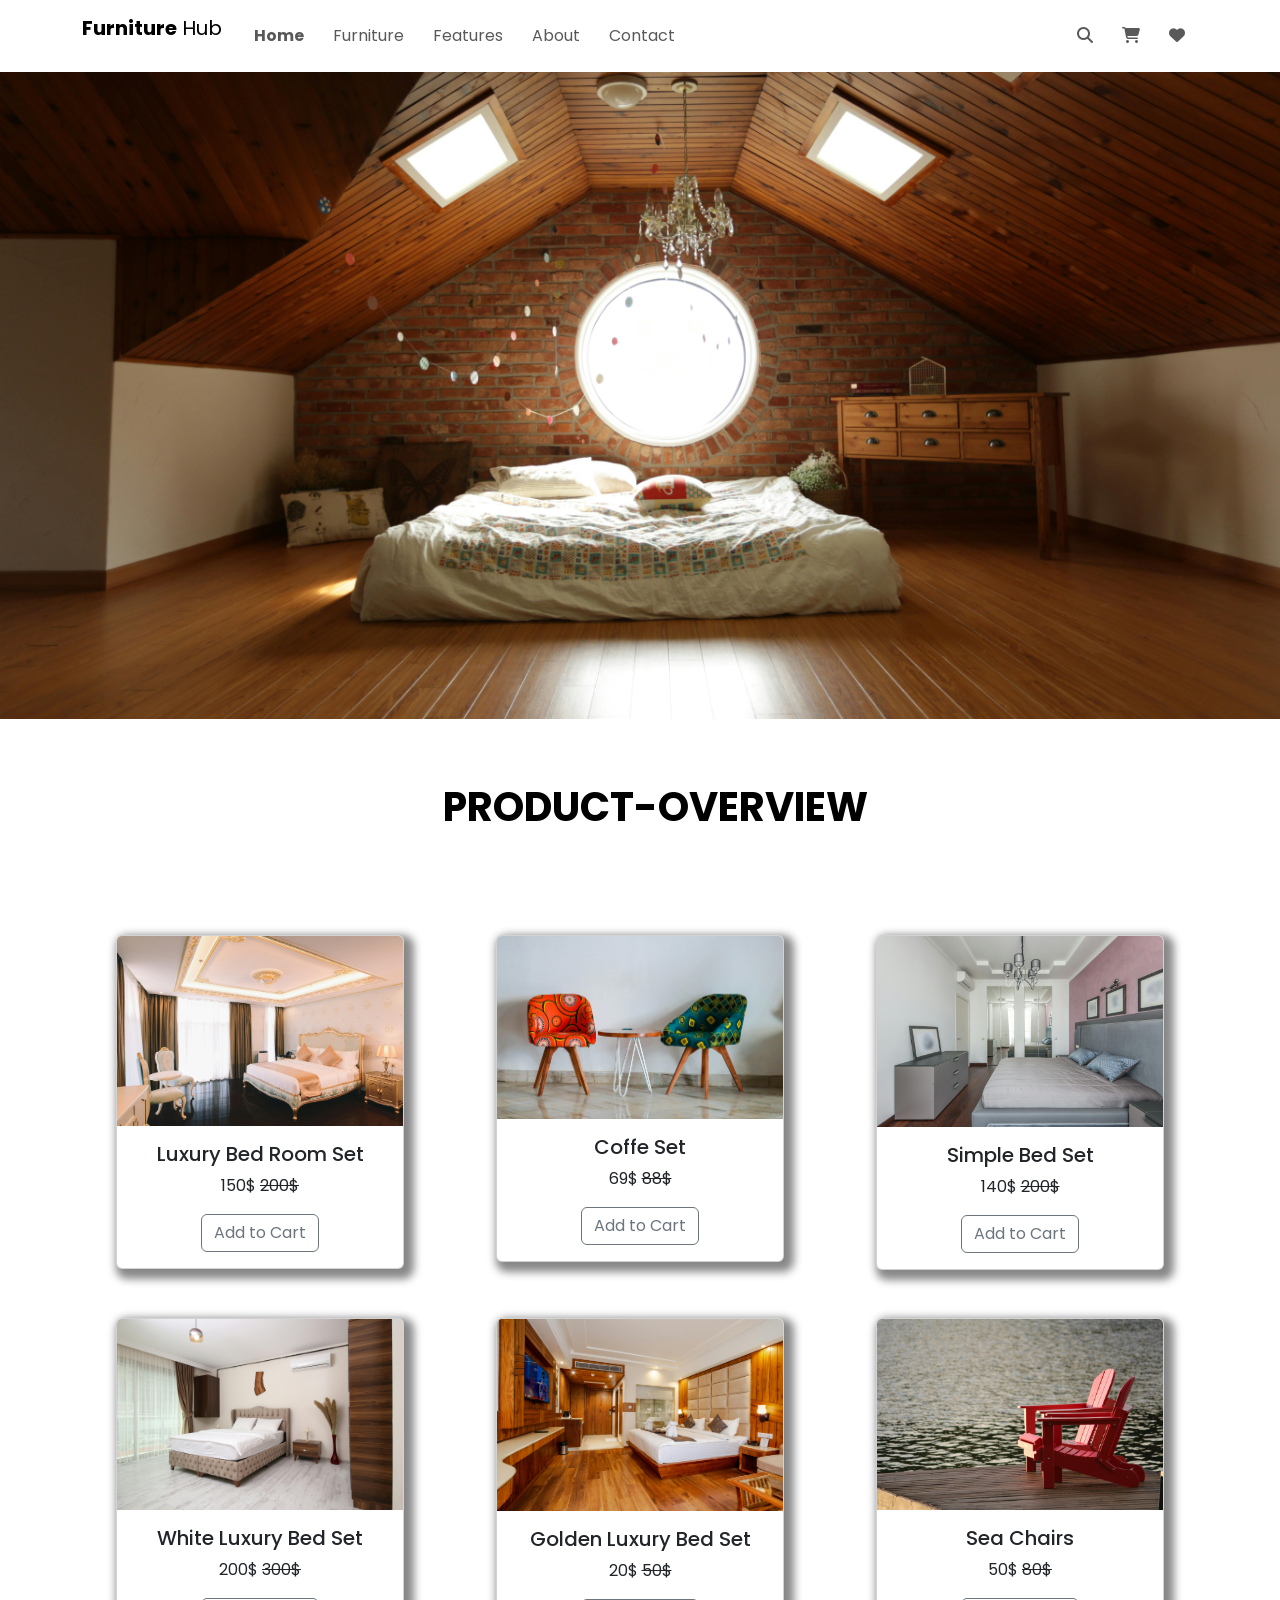
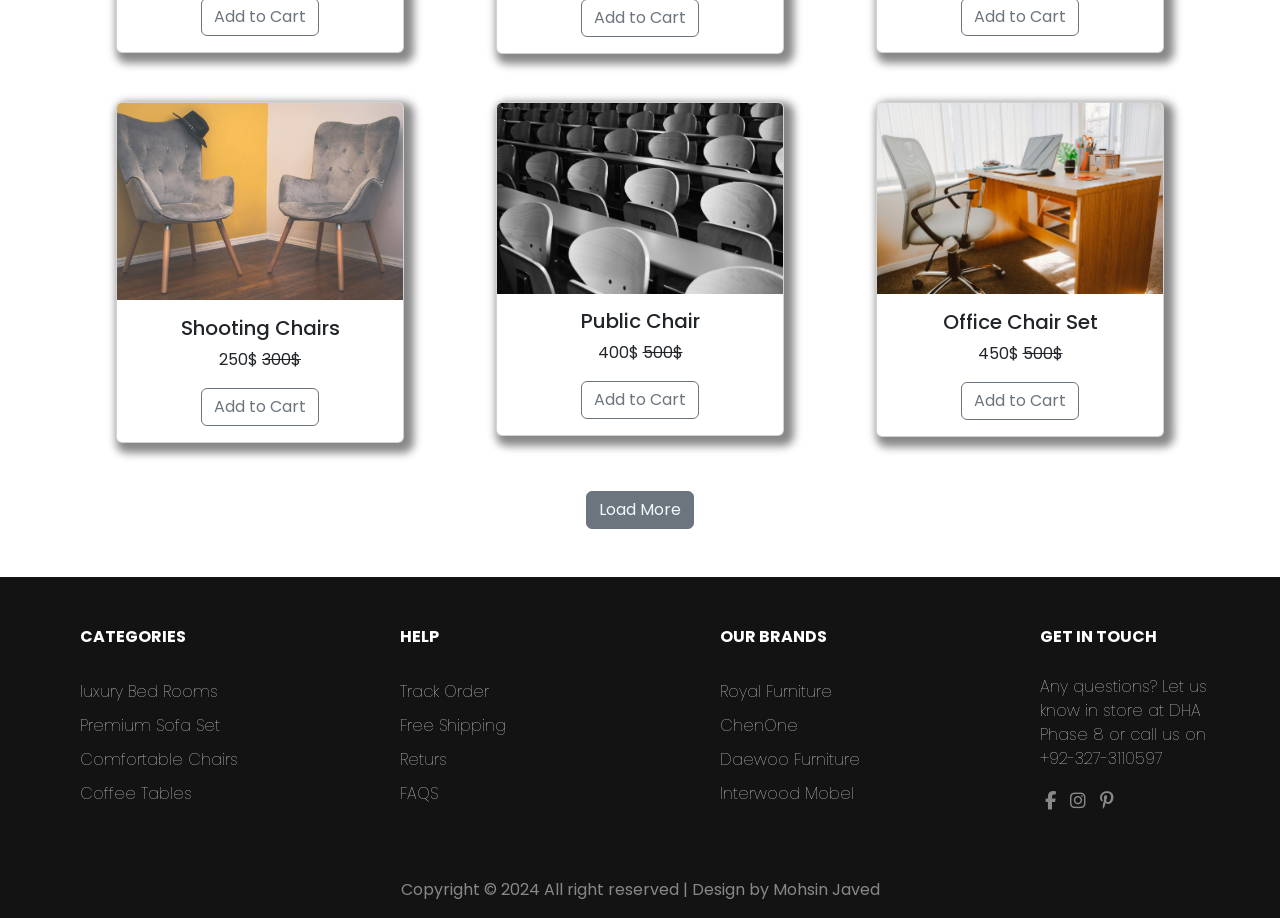
<file: index.html>
<!DOCTYPE html>
<html lang="en">

<head>
  <meta charset="UTF-8">
  <meta name="viewport" content="width=device-width, initial-scale=1.0">
  <title>Furniture Hub</title>
  <link rel="stylesheet" href="https://cdnjs.cloudflare.com/ajax/libs/font-awesome/6.6.0/css/all.min.css">
  <link rel="stylesheet" href="layout.css">
  <link rel="stylesheet" href="style.css">
  <link rel="stylesheet" href="asessts/Hover-master/css/hover-min.css">
    <link href="https://cdn.jsdelivr.net/npm/bootstrap@5.3.0-alpha1/dist/css/bootstrap.min.css" rel="stylesheet">

  <style>
    .slider{
        overflow: hidden;
    }
    .slides{
      display: flex;
      transition: transform 0.5s ease-in-out;
    }
    .slide{
      min-width: 100%;
    }
    .slide img{
      width: 100%;
    }
  </style>
</head>

<body>
  <!-- navbar -->
<nav class="navbar navbar-expand-lg fixed-top" style="background: white;">
  <div class="container">
    <a class="navbar-brand mb-3" href="index.html"><span style="font-weight: bold;">Furniture</span> Hub</a>
    <button class="navbar-toggler" type="button" data-bs-toggle="collapse" data-bs-target="#navbarNav" aria-controls="navbarNav" aria-expanded="false" aria-label="Toggle navigation">
      <span class="navbar-toggler-icon"></span>
    </button>
    <div class="collapse navbar-collapse" id="navbarNav">
      <ul class="navbar-nav me-auto mb-2 mb-lg-0">
        <li class="nav-item">
          <a class="nav-link" aria-current="page" href="index.html" style="font-weight: bold;">Home</a>
        </li>
        <li class="nav-item">
          <a class="nav-link" href="shop.html">Furniture</a>
        </li>
        <li class="nav-item">
          <a class="nav-link" href="features.html">Features</a>
        </li>
        <li class="nav-item">
          <a class="nav-link" href="about.html">About</a>
        </li>
        <li class="nav-item">
          <a class="nav-link" href="contact.html">Contact</a>
        </li>
      </ul>
      <ul class="navbar-nav ms-auto mb-2 mb-lg-0">
        <li class="nav-item">
          <a class="nav-link" href=""><i class="fa-solid fa-magnifying-glass"></i></a>
        </li>
        <li class="nav-item">
          <a class="nav-link" href=""><i class="fa-solid fa-cart-shopping"></i></a>
        </li>
        <li class="nav-item">
          <a class="nav-link" href=""><i class="fa-solid fa-heart"></i></a>
        </li>
      </ul>
    </div>
  </div>
</nav>

  <!-- slider -->
  <div class="slider">
    <div class="slides">

      <div class="slide">
        <img
          src="asessts/images/4pic.jpg">
      </div>

      <div class="slide">
        <img src="asessts/images/3pic.jpg">
      </div>


    </div>
  </div>

  <script>
    let currentIndex = 0;

    function showslide(index) {

      const slides = document.querySelector('.slides');
      const totalslides = document.querySelectorAll('.slide').length;
      console.log("Total Slides:" +  totalslides)

      if (index >= totalslides) {

        currentIndex = 0;
        
      }else if (index < 0) {
        currentIndex = totalslides -1;
        
      }else{
        currentIndex = index;
      }

      slides.style.transform = `translateX(-${currentIndex *100}%)`;

    }
    function nextslide() {

      showslide(currentIndex + 1);
      
    }
    function nextslide() {

      showslide(currentIndex - 1);
      
    }
    setInterval(nextslide, 1000);
    

  </script>
  <!-- post -->
  
  <!-- products navbar -->
  <div class="container">
    <div class="row mt-5">
      <div class="col-md-12">
        <div class="product-overview">
          <h1 align="center">Product-overview</h1>
        </div>
      </div>
    </div>
  </div>
  
  <!-- products card -->
  <div class="container">
    <div class="row mt-5" align="center">
      <div class="col-lg-4 mt-5 col-sm mt-3">
        <div class="card" style="width: 18rem;">
          <img src="asessts/images/pexels-angelo-james-corsega-709220808-28247932.jpg" class="card-img-top hvr-float" alt="...">
          <div class="card-body">
            <h5 class="card-title">Luxury Bed Room Set</h5>
            <p class="card-text">150$ <strike>200$</strike></p>
            <a href="#" class="btn btn-outline-secondary">Add to Cart</a>
          </div>
        </div>
      </div>
      <div class="col-lg-4 mt-5 col-sm mt-3">
        <div class="card" style="width: 18rem;">
          <img src="asessts/images/chairs.jpg" class="card-img-top hvr-float" alt="...">
          <div class="card-body">
            <h5 class="card-title">Coffe Set</h5>
            <p class="card-text">69$ <strike>88$</strike></p>
            <a href="#" class="btn btn-outline-secondary">Add to Cart</a>
          </div>
        </div>
      </div>
      <div class="col-lg-4 mt-5  col-sm mt-3 m">
        <div class="card" style="width: 18rem;">
          <img src="asessts/images/pexels-heyho-7546291.jpg" class="card-img-top hvr-float" alt="...">
          <div class="card-body">
            <h5 class="card-title">Simple Bed Set</h5>
            <p class="card-text">140$ <strike>200$</strike></p>
            <a href="#" class="btn btn-outline-secondary">Add to Cart</a>
          </div>
        </div>
      </div>

      <div class="col-lg-4 mt-5 col-sm mt-3">
        <div class="card" style="width: 18rem;">
          <img src="asessts/images/pexels-suhel-vba-1749662-3659683.jpg" class="card-img-top hvr-float" alt="...">
          <div class="card-body">
            <h5 class="card-title">White Luxury Bed Set </h5>
            <p class="card-text">200$ <strike>300$</strike></p>
            <a href="#" class="btn btn-outline-secondary">Add to Cart</a>
          </div>
        </div>
      </div>
      <div class="col-lg-4 mt-5  col-sm mt-3">
        <div class="card" style="width: 18rem;">
          <img src="asessts/images/pexels-svh-manali-1801124329-28347471.jpg" class="card-img-top hvr-float" alt="...">
          <div class="card-body">
            <h5 class="card-title">Golden Luxury Bed Set</h5>
            <p class="card-text">20$ <strike>50$</strike></p>
            <a href="#" class="btn btn-outline-secondary">Add to Cart</a>
          </div>
        </div>
      </div>
      <div class="col-lg-4 mt-5  col-sm mt-3">
        <div class="card" style="width: 18rem;">
          <img src="asessts/images/chairs10.jpg" class="card-img-top hvr-float" alt="...">
          <div class="card-body">
            <h5 class="card-title">Sea Chairs</h5>
            <p class="card-text">50$ <strike>80$</strike></p>
            <a href="#" class="btn btn-outline-secondary">Add to Cart</a>
          </div>
        </div>
      </div>
        <div class="col-lg-4 mt-5 col-sm mt-3">
          <div class="card" style="width: 18rem;">
            <img src="asessts/images/chairs11.jpg" class="card-img-top hvr-float" alt="...">
            <div class="card-body">
              <h5 class="card-title">Shooting Chairs</h5>
              <p class="card-text">250$ <strike>300$</strike></p>
              <a href="#" class="btn btn-outline-secondary">Add to Cart</a>
            </div>
          </div>
        </div>
        <div class="col-lg-4 mt-5 col-sm mt-3">
          <div class="card" style="width: 18rem;">
            <img src="asessts/images/chairs12.jpg" class="card-img-top hvr-float" alt="...">
            <div class="card-body">
              <h5 class="card-title">Public Chair</h5>
              <p class="card-text">400$ <strike>500$</strike></p>
              <a href="#" class="btn btn-outline-secondary">Add to Cart</a>
            </div>
          </div>
        </div>
        <div class="col-lg-4 mt-5 col-sm mt-3">
          <div class="card" style="width: 18rem;">
            <img src="asessts/images/chairs4.jpg" class="card-img-top hvr-float" alt="...">
            <div class="card-body">
              <h5 class="card-title">Office Chair Set</h5>
              <p class="card-text">450$ <strike>500$</strike></p>
              <a href="#" class="btn btn-outline-secondary">Add to Cart</a>
            </div>
          </div>
        </div>
      
    </div>

    
  </div>

  <div class="container mt-5">
    <div class="row">
      <div class="load-button">
        <button type="button" class="btn btn-secondary"><a href="shop.html">Load More</a></button>
      </div>
    </div>
  </div>
  <!-- footer -->
  <footer class="mt-5">
    <div class="container-fluid">
      <div class="row">
        <div class="col-md-3 px-5" >
          <div class="ft mt-5 ">
            <ul>
              <li>CATEGORIES</li>
            </ul>
          </div>
          <div class="ft-list mt-3">
            <ul>
              <li><a href="">luxury Bed Rooms</a></li>
              <li><a href="">Premium Sofa Set</a></li>
              <li><a href="">Comfortable Chairs</a></li>
              <li><a href="">Coffee Tables</a></li>
            </ul>
          </div>
        </div>
        <div class="col-md-3 px-5">
          <div class="ft mt-5 ">
            <ul>
              <li>HELP</li>
            </ul>
          </div>
          <div class="ft-list mt-3">
            <ul>
              <li><a href="">Track Order</a></li>
              <li><a href="">Free Shipping</a></li>
              <li><a href="">Returs</a></li>
              <li><a href="">FAQS</a></li>
            </ul>
          </div>
        </div>
        <div class="col-md-3 px-5">
          <div class="ft mt-5 ">
            <ul>
              <li>OUR BRANDS</li>
            </ul>
          </div>
          <div class="ft-list mt-3">
            <ul>
              <li><a href="">Royal Furniture</a></li>
              <li><a href="">ChenOne</a></li>
              <li><a href="">Daewoo Furniture</a></li>
              <li><a href="">Interwood Mobel</a></li>
            </ul>
          </div>
        </div>
        <div class="col-md-3 px-5">
            <div class="ft-des-hd mt-5">
              <ul>
                <li>GET IN TOUCH</li>
              </ul>
            </div>
            <div class="ft-des">
              <ul>
                <li>Any questions? Let us know in store at DHA Phase 8  or call us on +92-327-3110597</li>
              </ul>
              <ul class="ul">
                <li><i class="fa-brands fa-facebook-f"></i></li>
                <li><i class="fa-brands fa-instagram"></i></li>
                <li><i class="fa-brands fa-pinterest-p"></i></li>
              </ul>
            </div>
        </div>
        
      </div>
      <div class="row">
        <div class="col-md-12">
          <div class="ft-txt mt-5">
            <p>Copyright &#169 2024 All right reserved | Design by Mohsin Javed</p>
          </div>
        </div>
      </div>
    </div>
  </footer>
  <!-- footer code End  -->

  <script src="https://code.jquery.com/jquery-3.5.1.slim.min.js"></script>
  <script src="https://cdn.jsdelivr.net/npm/@popperjs/core@2.10.2/dist/umd/popper.min.js"></script>
  <script src="https://maxcdn.bootstrapcdn.com/bootstrap/4.5.2/js/bootstrap.min.js"></script>

  <script src="script.js">
    
  </script>
</body>

</html>
</file>
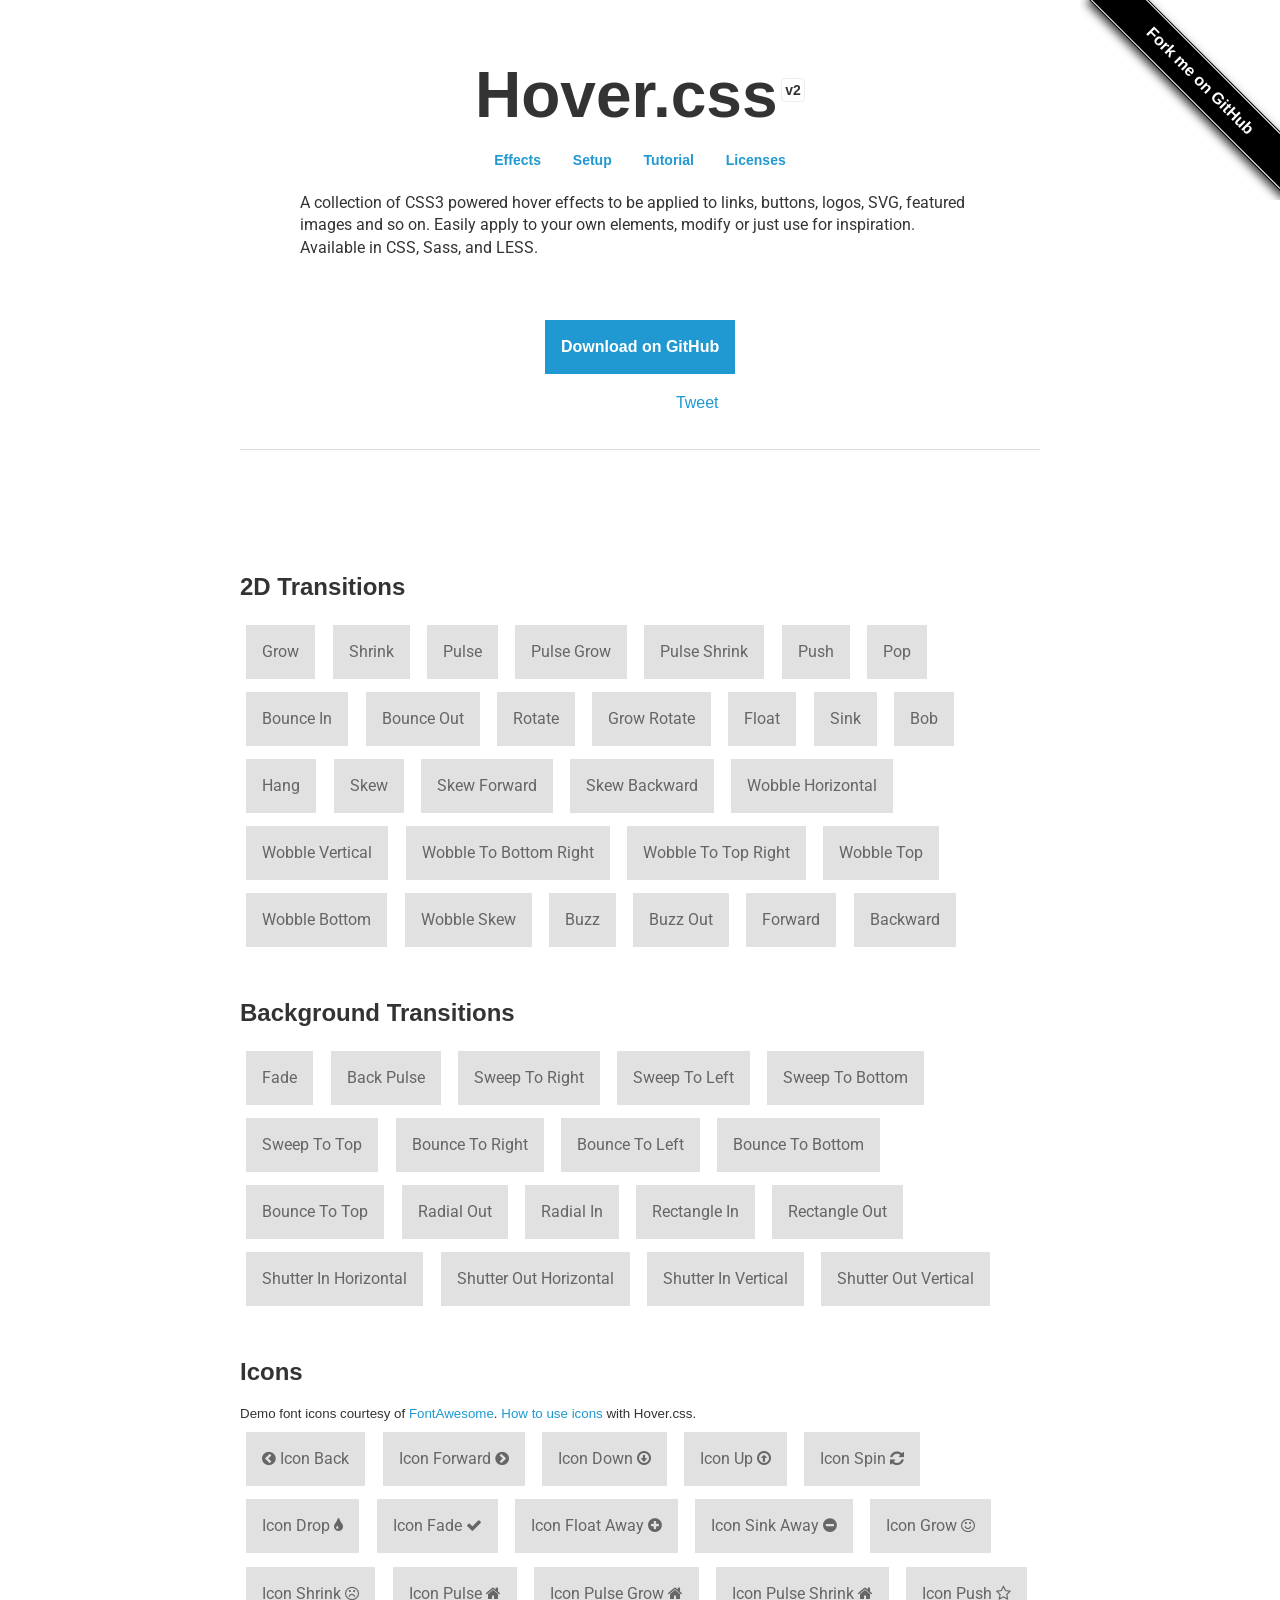
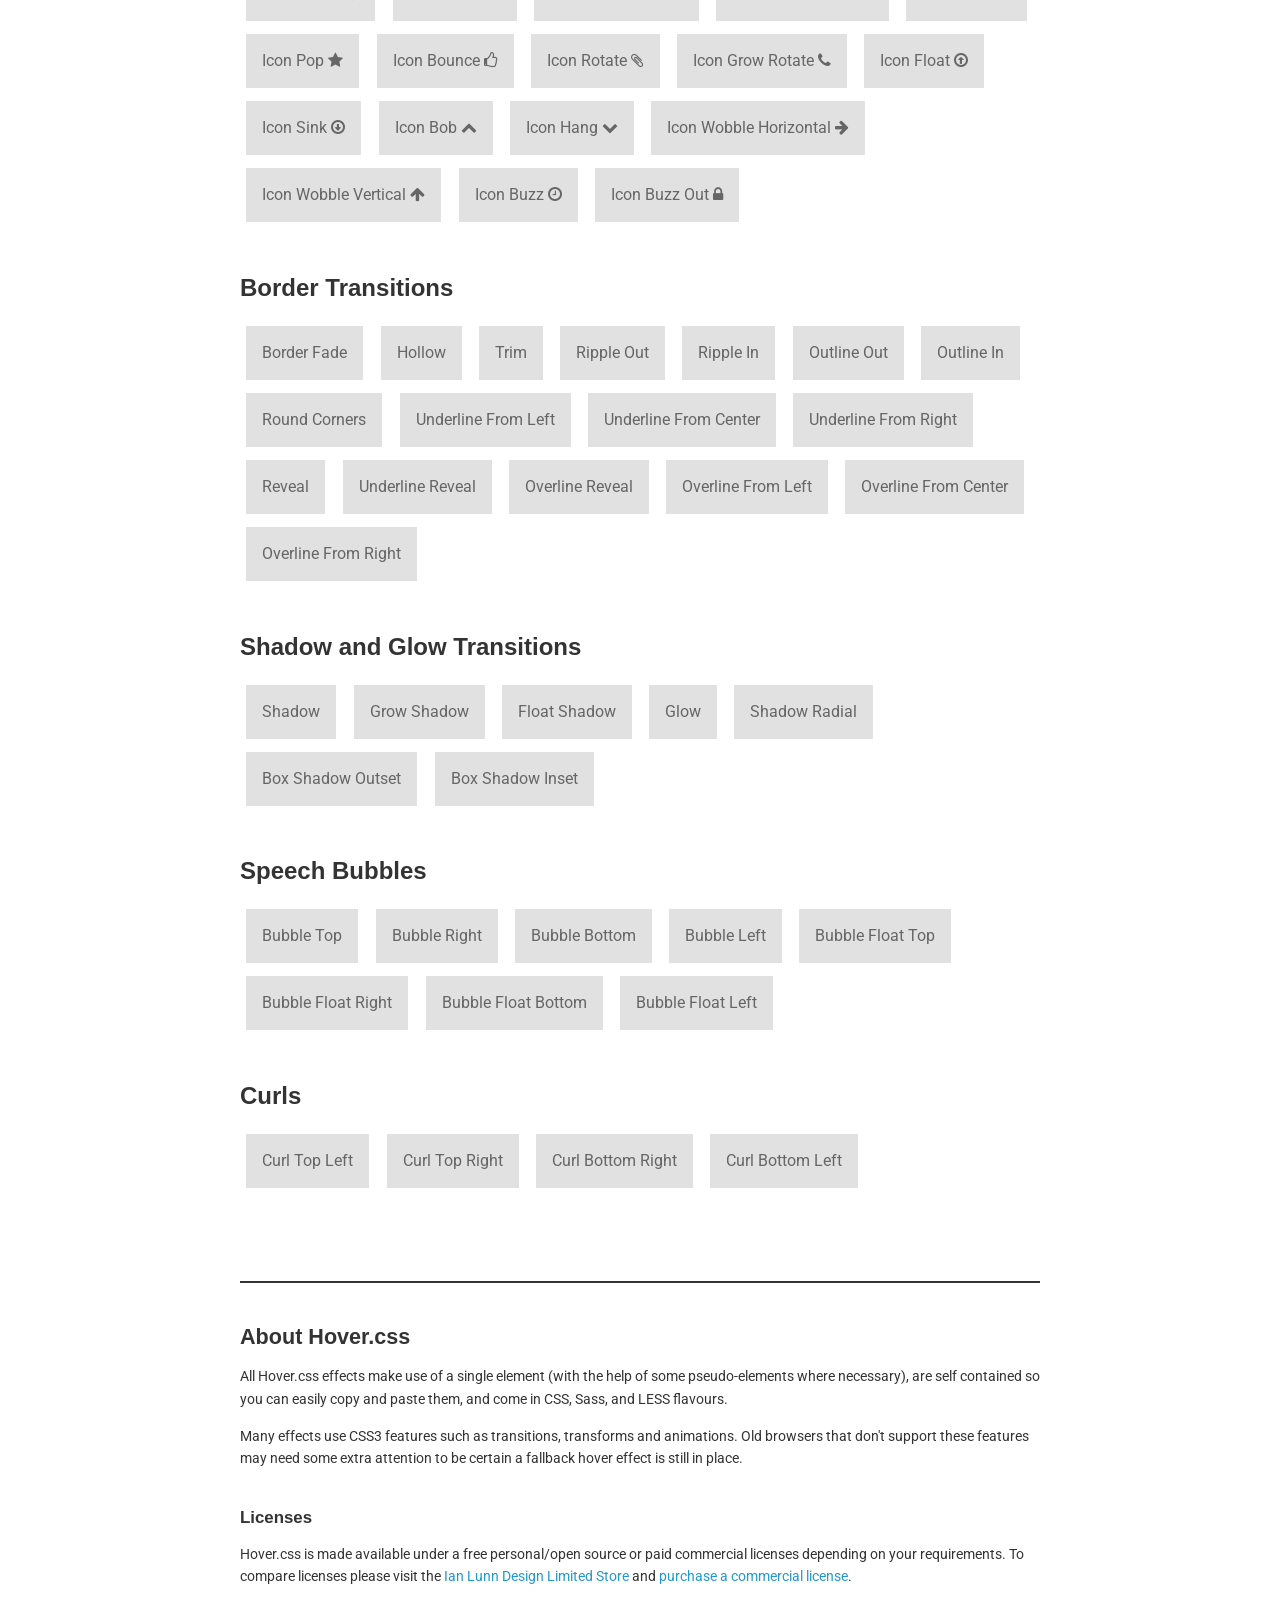
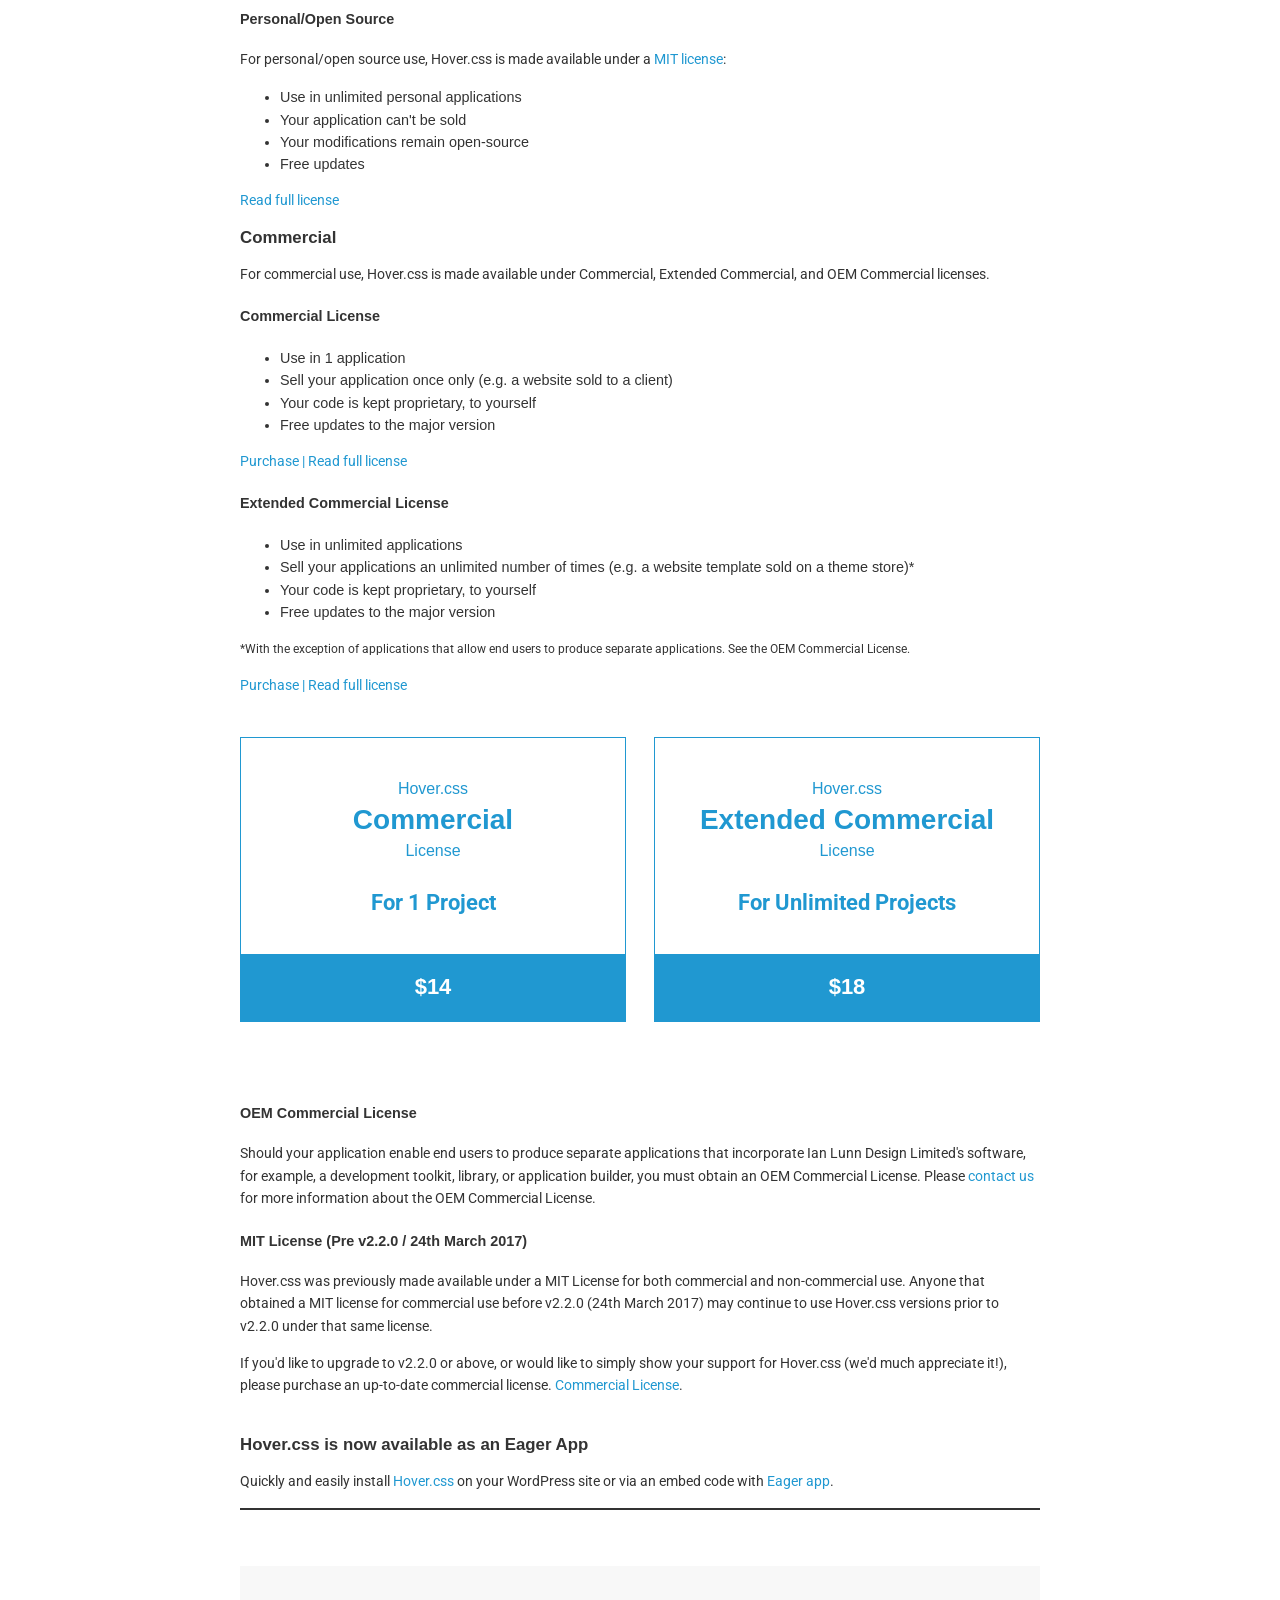
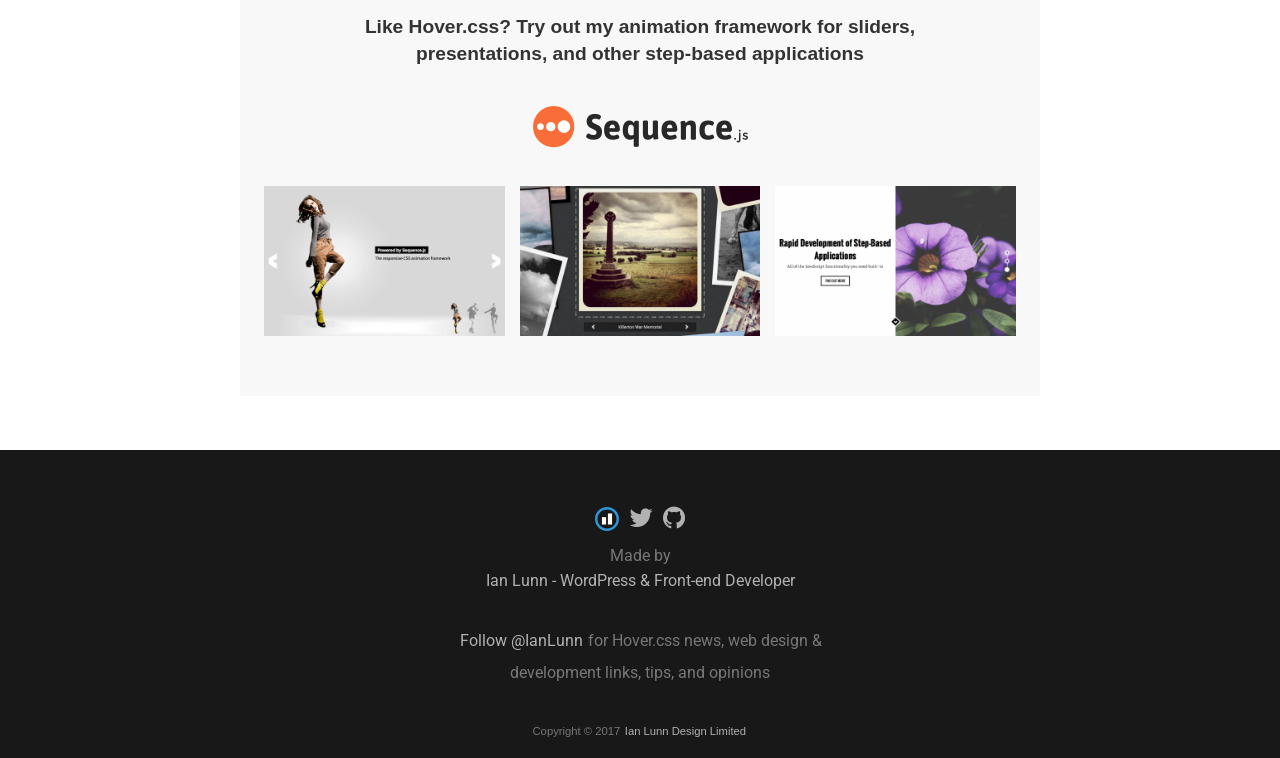
<file: asessts/Hover-master/index.html>
<!DOCTYPE html>
<html lang="en">
	<head>
		<meta charset="utf-8">
		<meta property="og:image" content="https://ianlunn.github.io/Hover/hover.jpg" />
		<meta property="og:site_name" content="Hover.css"/>
		<meta property="og:title" content="Hover.css - A collection of CSS3 powered hover effects" />
		<title>Hover.css - A collection of CSS3 powered hover effects</title>
		<link href="css/demo-page.css" rel="stylesheet" media="all">
		<link href="css/hover.css" rel="stylesheet" media="all">
		<link href="https://maxcdn.bootstrapcdn.com/font-awesome/4.2.0/css/font-awesome.min.css" rel="stylesheet" media="all">
	</head>
	<body>

		<!--[if lt IE 10]>
		<p class="browsehappy">You are using an <strong>outdated</strong> browser. Please <a href="https://browsehappy.com/">upgrade your browser</a> to improve your experience.</p>
		<![endif]-->

		<div class="main">
			<span id="forkongithub"><a href="https://github.com/IanLunn/Hover">Fork me on GitHub</a></span>

			<h1>Hover.css <a href="https://github.com/IanLunn/Hover/releases" class="sup" title="View release history">v2</a></h1>

			<nav>
				<ul>
					<li><a href="#effects" title="Effects">Effects</a></li>
					<li><a href="https://github.com/IanLunn/Hover/blob/master/README.md#hovercss" title="Setup">Setup</a></li>
					<li><a href="https://ianlunn.co.uk/articles/hover-css-tutorial-introduction/" title="hover.css Tutorial and Introduction">Tutorial</a></li>
					<li><a href="#licenses" title="Licenses">Licenses</a></li>
				</ul>
			</nav>

			<p class="intro">A collection of CSS3 powered hover effects to be applied to links, buttons, logos, SVG, featured images and so on. Easily apply to your own elements, modify or just use for inspiration. Available in CSS, Sass, and LESS.</p>

			<div class="download aligncenter">
				<a class="button cta hvr-float-shadow" href="https://github.com/IanLunn/Hover">Download on GitHub</a>
			</div>

			<div class="social aligncenter">
				<div class="social-button">
					<iframe src="https://ghbtns.com/github-btn.html?user=IanLunn&repo=Hover&type=watch&count=true" allowtransparency="true" frameborder="0" scrolling="0" width="110" height="20"></iframe>
				</div>

				<div class="social-button">
					<a href="https://twitter.com/share" class="twitter-share-button" data-related="IanLunn" data-dnt="true">Tweet</a>
				</div>
			</div>

			<hr />
			<br />

			<script async type="text/javascript" src="//cdn.carbonads.com/carbon.js?serve=CKYIE23M&placement=ianlunncouk" id="_carbonads_js"></script>

			<div id="effects" class="effects">

				<h2>2D Transitions</h2>

				<a href="#" class="hvr-grow">Grow</a>
				<a href="#" class="hvr-shrink">Shrink</a>
				<a href="#" class="hvr-pulse">Pulse</a>
				<a href="#" class="hvr-pulse-grow">Pulse Grow</a>
				<a href="#" class="hvr-pulse-shrink">Pulse Shrink</a>
				<a href="#" class="hvr-push">Push</a>
				<a href="#" class="hvr-pop">Pop</a>
				<a href="#" class="hvr-bounce-in">Bounce In</a>
				<a href="#" class="hvr-bounce-out">Bounce Out</a>
				<a href="#" class="hvr-rotate">Rotate</a>
				<a href="#" class="hvr-grow-rotate">Grow Rotate</a>
				<a href="#" class="hvr-float">Float</a>
				<a href="#" class="hvr-sink">Sink</a>
				<a href="#" class="hvr-bob">Bob</a>
				<a href="#" class="hvr-hang">Hang</a>
				<a href="#" class="hvr-skew">Skew</a>
				<a href="#" class="hvr-skew-forward">Skew Forward</a>
				<a href="#" class="hvr-skew-backward">Skew Backward</a>
				<a href="#" class="hvr-wobble-horizontal">Wobble Horizontal</a>
				<a href="#" class="hvr-wobble-vertical">Wobble Vertical</a>
				<a href="#" class="hvr-wobble-to-bottom-right">Wobble To Bottom Right</a>
				<a href="#" class="hvr-wobble-to-top-right">Wobble To Top Right</a>
				<a href="#" class="hvr-wobble-top">Wobble Top</a>
				<a href="#" class="hvr-wobble-bottom">Wobble Bottom</a>
				<a href="#" class="hvr-wobble-skew">Wobble Skew</a>
				<a href="#" class="hvr-buzz">Buzz</a>
				<a href="#" class="hvr-buzz-out">Buzz Out</a>
				<a href="#" class="hvr-forward">Forward</a>
				<a href="#" class="hvr-backward">Backward</a>


				<h2>Background Transitions</h2>

				<a href="#" class="hvr-fade">Fade</a>
				<a href="#" class="hvr-back-pulse">Back Pulse</a>
				<a href="#" class="hvr-sweep-to-right">Sweep To Right</a>
				<a href="#" class="hvr-sweep-to-left">Sweep To Left</a>
				<a href="#" class="hvr-sweep-to-bottom">Sweep To Bottom</a>
				<a href="#" class="hvr-sweep-to-top">Sweep To Top</a>
				<a href="#" class="hvr-bounce-to-right">Bounce To Right</a>
				<a href="#" class="hvr-bounce-to-left">Bounce To Left</a>
				<a href="#" class="hvr-bounce-to-bottom">Bounce To Bottom</a>
				<a href="#" class="hvr-bounce-to-top">Bounce To Top</a>
				<a href="#" class="hvr-radial-out">Radial Out</a>
				<a href="#" class="hvr-radial-in">Radial In</a>
				<a href="#" class="hvr-rectangle-in">Rectangle In</a>
				<a href="#" class="hvr-rectangle-out">Rectangle Out</a>
				<a href="#" class="hvr-shutter-in-horizontal">Shutter In Horizontal</a>
				<a href="#" class="hvr-shutter-out-horizontal">Shutter Out Horizontal</a>
				<a href="#" class="hvr-shutter-in-vertical">Shutter In Vertical</a>
				<a href="#" class="hvr-shutter-out-vertical">Shutter Out Vertical</a>


				<h2>Icons</h2>

				<small>Demo font icons courtesy of <a href="https://fortawesome.github.io/Font-Awesome/">FontAwesome</a>. <a href="https://github.com/IanLunn/Hover/#using-icon-effects">How to use icons</a> with Hover.css.</small>

				<a href="#" class="hvr-icon-back">
					<i class="fa fa-chevron-circle-left hvr-icon"></i> Icon Back
				</a>
				<a href="#" class="hvr-icon-forward">
					Icon Forward
					<i class="fa fa-chevron-circle-right hvr-icon"></i>
				</a>
				<a href="#" class="hvr-icon-down">
					Icon Down <i class="fa fa-arrow-circle-o-down hvr-icon"></i>
				</a>
				<a href="#" class="hvr-icon-up">
					Icon Up <i class="fa fa-arrow-circle-o-up hvr-icon"></i>
				</a>
				<a href="#" class="hvr-icon-spin">
					Icon Spin <i class="fa fa-refresh hvr-icon"></i>
				</a>
				<a href="#" class="hvr-icon-drop">
					Icon Drop <i class="fa fa-tint hvr-icon"></i>
				</a>
				<a href="#" class="hvr-icon-fade">
					Icon Fade <i class="fa fa-check hvr-icon"></i>
				</a>
				<a href="#" class="hvr-icon-float-away">
					Icon Float Away <i class="fa fa-plus-circle hvr-icon"></i>
				</a>
				<a href="#" class="hvr-icon-sink-away">
					Icon Sink Away <i class="fa fa-minus-circle hvr-icon"></i>
				</a>
				<a href="#" class="hvr-icon-grow">
					Icon Grow <i class="fa fa-smile-o hvr-icon"></i>
				</a>
				<a href="#" class="hvr-icon-shrink">
					Icon Shrink <i class="fa fa-frown-o hvr-icon"></i>
				</a>
				<a href="#" class="hvr-icon-pulse">
					Icon Pulse <i class="fa fa-home hvr-icon"></i>
				</a>
				<a href="#" class="hvr-icon-pulse-grow">
					Icon Pulse Grow <i class="fa fa-home hvr-icon"></i>
				</a>
				<a href="#" class="hvr-icon-pulse-shrink">
					Icon Pulse Shrink <i class="fa fa-home hvr-icon"></i>
				</a>
				<a href="#" class="hvr-icon-push">
					Icon Push <i class="fa fa-star-o hvr-icon"></i>
				</a>
				<a href="#" class="hvr-icon-pop">
					Icon Pop <i class="fa fa-star hvr-icon"></i>
				</a>
				<a href="#" class="hvr-icon-bounce">
					Icon Bounce <i class="fa fa-thumbs-o-up hvr-icon"></i>
				</a>
				<a href="#" class="hvr-icon-rotate">
					Icon Rotate <i class="fa fa-paperclip hvr-icon"></i>
				</a>
				<a href="#" class="hvr-icon-grow-rotate">
					Icon Grow Rotate <i class="fa fa-phone hvr-icon"></i>
				</a>
				<a href="#" class="hvr-icon-float">
					Icon Float <i class="fa fa-arrow-circle-o-up hvr-icon"></i>
				</a>
				<a href="#" class="hvr-icon-sink">
					Icon Sink <i class="fa fa-arrow-circle-o-down hvr-icon"></i>
				</a>
				<a href="#" class="hvr-icon-bob">
					Icon Bob <i class="fa fa-chevron-up hvr-icon"></i>
				</a>
				<a href="#" class="hvr-icon-hang">
					Icon Hang <i class="fa fa-chevron-down hvr-icon"></i>
				</a>
				<a href="#" class="hvr-icon-wobble-horizontal">
					Icon Wobble Horizontal <i class="fa fa-arrow-right hvr-icon"></i>
				</a>
				<a href="#" class="hvr-icon-wobble-vertical">
					Icon Wobble Vertical <i class="fa fa-arrow-up hvr-icon"></i>
				</a>
				<a href="#" class="hvr-icon-buzz">
					Icon Buzz <i class="fa fa-clock-o hvr-icon"></i>
				</a>
				<a href="#" class="hvr-icon-buzz-out">
					Icon Buzz Out <i class="fa fa-lock hvr-icon"></i>
				</a>


				<h2>Border Transitions</h2>

				<a href="#" class="hvr-border-fade">Border Fade</a>
				<a href="#" class="hvr-hollow">Hollow</a>
				<a href="#" class="hvr-trim">Trim</a>
				<a href="#" class="hvr-ripple-out">Ripple Out</a>
				<a href="#" class="hvr-ripple-in">Ripple In</a>
				<a href="#" class="hvr-outline-out">Outline Out</a>
				<a href="#" class="hvr-outline-in">Outline In</a>
				<a href="#" class="hvr-round-corners">Round Corners</a>
				<a href="#" class="hvr-underline-from-left">Underline From Left</a>
				<a href="#" class="hvr-underline-from-center">Underline From Center</a>
				<a href="#" class="hvr-underline-from-right">Underline From Right</a>
				<a href="#" class="hvr-reveal">Reveal</a>
				<a href="#" class="hvr-underline-reveal">Underline Reveal</a>
				<a href="#" class="hvr-overline-reveal">Overline Reveal</a>
				<a href="#" class="hvr-overline-from-left">Overline From Left</a>
				<a href="#" class="hvr-overline-from-center">Overline From Center</a>
				<a href="#" class="hvr-overline-from-right">Overline From Right</a>


				<h2>Shadow and Glow Transitions</h2>

				<a href="#" class="hvr-shadow">Shadow</a>
				<a href="#" class="hvr-grow-shadow">Grow Shadow</a>
				<a href="#" class="hvr-float-shadow">Float Shadow</a>
				<a href="#" class="hvr-glow">Glow</a>
				<a href="#" class="hvr-shadow-radial">Shadow Radial</a>
				<a href="#" class="hvr-box-shadow-outset">Box Shadow Outset</a>
				<a href="#" class="hvr-box-shadow-inset">Box Shadow Inset</a>


				<h2>Speech Bubbles</h2>

				<a href="#" class="hvr-bubble-top">Bubble Top</a>
				<a href="#" class="hvr-bubble-right">Bubble Right</a>
				<a href="#" class="hvr-bubble-bottom">Bubble Bottom</a>
				<a href="#" class="hvr-bubble-left">Bubble Left</a>
				<a href="#" class="hvr-bubble-float-top">Bubble Float Top</a>
				<a href="#" class="hvr-bubble-float-right">Bubble Float Right</a>
				<a href="#" class="hvr-bubble-float-bottom">Bubble Float Bottom</a>
				<a href="#" class="hvr-bubble-float-left">Bubble Float Left</a>


				<h2>Curls</h2>

				<a href="#" class="hvr-curl-top-left">Curl Top Left</a>
				<a href="#" class="hvr-curl-top-right">Curl Top Right</a>
				<a href="#" class="hvr-curl-bottom-right">Curl Bottom Right</a>
				<a href="#" class="hvr-curl-bottom-left">Curl Bottom Left</a>
			</div>


			<div class="footer">
				<div class="about">
					<h2>About Hover.css</h2>

					<p>All Hover.css effects make use of a single element (with the help of some pseudo-elements where necessary), are self contained so you can easily copy and paste them, and come in CSS, Sass, and LESS flavours.</p>

					<p>Many effects use CSS3 features such as transitions, transforms and animations. Old browsers that don't support these features may need some extra attention to be certain a fallback hover effect is still in place.</p>

					<br />
					<h3 id="licenses">Licenses</h3>

					<p>Hover.css is made available under a free personal/open source or paid commercial licenses depending on your requirements. To compare licenses please visit the <a href="https://ianlunn.co.uk/store/licenses/">Ian Lunn Design Limited Store</a> and <a href="https://ianlunn.co.uk/store/hover-css/">purchase a commercial license</a>.</p>

					<h4 id="personal">Personal/Open Source</h4>

					<p>For personal/open source use, Hover.css is made available under a <a href="https://opensource.org/licenses/MIT">MIT license</a>:</p>

					<ul>
						<li>Use in unlimited personal applications</li>
						<li>Your application can't be sold</li>
						<li>Your modifications remain open-source</li>
						<li>Free updates</li>
					</ul>

					<p><a href="https://ianlunn.co.uk/store/licenses/personal/">Read full license</a></p>

					<h3 id="commercial-licenses">Commercial</h3>

					<p>For commercial use, Hover.css is made available under Commercial, Extended Commercial, and OEM Commercial licenses.</p>

					<h4 id="commercial">Commercial License</h4>

					<ul>
						<li>Use in 1 application</li>
						<li>Sell your application once only (e.g. a website sold to a client)</li>
						<li>Your code is kept proprietary, to yourself</li>
						<li>Free updates to the major version</li>
					</ul>

					<p><a href="https://ianlunn.gumroad.com/l/hover-css-commercial">Purchase<a/> | <a href="https://ianlunn.co.uk/store/licenses/commercial/">Read full license</a></p>

					<h4 id="extended-commercial">Extended Commercial License</h4>

					<ul>
						<li>Use in unlimited applications</li>
						<li>Sell your applications an unlimited number of times (e.g. a website template sold on a theme store)*</li>
						<li>Your code is kept proprietary, to yourself</li>
						<li>Free updates to the major version</li>
					</ul>

					<p><small>*With the exception of applications that allow end users to produce separate applications. See the OEM Commercial License.</small></p>

					<p><a href="https://ianlunn.gumroad.com/l/hover-css-extended-commercial">Purchase<a/> | <a href="https://ianlunn.co.uk/store/licenses/extended-commercial/">Read full license</a></p>

					<div class="licenses">
						<a target="_blank" href="https://ianlunn.gumroad.com/l/hover-css-commercial" title="Commercial License" class="license hvr-float">
							<div class="license__content">
								<h5 class="license__title"><div>Hover.css</div> Commercial <div>License</div></h5>
								<p class="license__desc">For 1 Project</p>
							</div>
							<span class="license__button button cta">$14</span>
						</a>

						<a target="_blank" href="https://ianlunn.gumroad.com/l/hover-css-extended-commercial" title="Extended Commercial License" class="license hvr-float">
							<div class="license__content">
								<h5 class="license__title"><div>Hover.css</div> Extended Commercial <div>License</div></h5>
								<p class="license__desc">For Unlimited Projects</p>
							</div>
							<span class="license__button button cta">$18</span>
						</a>
					</div>

					<h4 id="oem-commercial">OEM Commercial License</h4>

					<p>Should your application enable end users to produce separate applications that incorporate Ian Lunn Design Limited's software, for example, a development toolkit, library, or application builder, you must obtain an OEM Commercial License. Please <a href="https://ianlunn.co.uk/contact/">contact us</a> for more information about the OEM Commercial License.</p>

					<h4>MIT License (Pre v2.2.0 / 24th March 2017)</h4>
					<p>Hover.css was previously made available under a MIT License for both commercial and non-commercial use. Anyone that obtained a MIT license for commercial use before v2.2.0 (24th March 2017) may continue to use Hover.css versions prior to v2.2.0 under that same license.</p>

					<p>If you'd like to upgrade to v2.2.0 or above, or would like to simply show your support for Hover.css (we'd much appreciate it!), please purchase an up-to-date commercial license. <a href="https://ianlunn.gumroad.com/l/hover-css-commercial" title="Commercial License">Commercial License</a>.</p>

					<br />
					<h3>Hover.css is now available as an Eager App</h3>
					<p>Quickly and easily install <a href="https://eager.io/app/AN_LdP2tOk0f">Hover.css</a> on your WordPress site or via an embed code with <a href="https://eager.io/">Eager app</a>.</p>
				</div>
			</div>

			<div class="ad">
				<h2>Like Hover.css? Try out my animation framework for sliders,<br /> presentations, and other step-based applications</h2>

				<a class="ad__logo" href="https://www.sequencejs.com/" title="Learn more about Sequence.js">
					<img src="sequence-logo.png" alt="Sequence.js" />
				</a>

				<div class="ad__preview">
					<a href="https://www.sequencejs.com/" title="Learn more about Sequence.js"><img src="modern-slide-in.png" /></a> <a class="second" href="https://www.sequencejs.com/" title="Learn more about Sequence.js"><img src="photo-stack.png" /></a> <a href="https://www.sequencejs.com/" title="Learn more about Sequence.js"><img src="two-up.png" /></a>
				</div>
			</div>

		</div>

		<div class="made-by group">
			<ul>
				<li>
					<!-- "IL" logo Copyright (c) Ian Lunn Design Limited 2017 -->
					<a cass="icon__ild" href="https://ianlunn.co.uk/" title="Ian Lunn - WordPress &amp; Front End Developer" target="_blank" class="ild-ident">
						<svg class="" onmouseenter="el=this;el.classList.add('active');setTimeout(function(){el.classList.remove('active')},600);" xmlns="https://www.w3.org/2000/svg" width="24" height="30" viewBox="0 0 52 52">
							<g class="circle-holder">
								<path class="circle" fill="#2E96D6" d="M5.4 26c0-11.4 9.2-20.6 20.6-20.6s20.6 9.2 20.6 20.6c0 11.4-9.2 20.6-20.6 20.6s-20.6-9.2-20.6-20.6zm-5.4 0c0 14.4 11.6 26 26 26s26-11.6 26-26-11.6-26-26-26-26 11.6-26 26z"></path>
							</g>
							<path class="i" fill="#fff" d="M15 22h9v16h-9v-16z"></path>
							<path class="l" fill="#fff" d="M28 14h9v24h-9v-24z"></path>
						</svg>
					</a>
				</li>
				<li><a class="icon__twitter" href="https://twitter.com/IanLunn/" title="Ian Lunn on Twitter" target="_blank"><i class="fa fa-twitter"></i></a></li>
				<li><a class="icon__github" href="https://github.com/IanLunn/Hover/" title="Hover.css on GitHub" target="_blank"><i class="fa fa-github"></i></a></li>
			</ul>
			<p>Made by<br /><a href="https://ianlunn.co.uk/" title="Ian Lunn - WordPress &amp; Front End Developer" target="_blank">Ian Lunn - WordPress &amp; Front-end Developer</a></p>

			<p class="follow"><a href="https://twitter.com/IanLunn" class="twitter-follow-button" data-show-count="false" data-dnt="true" data-size="large">Follow @IanLunn</a> for Hover.css news, web design &amp;<br /> development links, tips, and opinions</p>
			<small>Copyright &copy; 2017 <a href="https://ianlunn.co.uk/" title="Ian Lunn - WordPress &amp; Front End Developer" target="_blank">Ian Lunn Design Limited</a></small>
		</div>

		<script>
			/**
			 * Used to demonstrate Hover.css only. Not required when adding
			 * Hover.css to your own pages. Prevents a link from being
			 * navigated and gaining focus.
			 */
			var effects = document.querySelectorAll('.effects')[0];

			effects.addEventListener('click', function(e) {

				if (e.target.className.indexOf('hvr') > -1) {
					e.preventDefault();
					e.target.blur();

				}
			});
		</script>

		<script>!function(d,s,id){var js,fjs=d.getElementsByTagName(s)[0],p=/^https:/.test(d.location)?'http':'https';if(!d.getElementById(id)){js=d.createElement(s);js.id=id;js.src=p+'://platform.twitter.com/widgets.js';fjs.parentNode.insertBefore(js,fjs);}}(document, 'script', 'twitter-wjs');</script>

		<script>
		  (function(i,s,o,g,r,a,m){i['GoogleAnalyticsObject']=r;i[r]=i[r]||function(){
		  (i[r].q=i[r].q||[]).push(arguments)},i[r].l=1*new Date();a=s.createElement(o),
		  m=s.getElementsByTagName(o)[0];a.async=1;a.src=g;m.parentNode.insertBefore(a,m)
		  })(window,document,'script','//www.google-analytics.com/analytics.js','ga');

		  ga('create', 'UA-11991680-4', 'ianlunn.github.io');
		  ga('send', 'pageview');
		</script>
	</body>
</html>
</file>
<file: style.css>
@import url('https://fonts.googleapis.com/css2?family=Poppins:ital,wght@0,100;0,200;0,300;0,400;0,500;0,600;0,700;0,800;0,900;1,100;1,200;1,300;1,400;1,500;1,600;1,700;1,800;1,900&display=swap');

* {
    font-family: "Poppins", sans-serif;
}
/* nav style */
.nav-item {
    margin: 5px;
    color: black;
    
}
.nav-link:hover {
    color: rgb(76, 105, 236);
}

.nav-item a i {
    font-size: xlarge;
}

/* card style */
.card {
    box-shadow: 5px 5px 8px 5px #888888 !important;
    
}


/* .card:hover{
    background-color: rgb(35, 35, 168);
    opacity: 0.5;
} */

/* product style */
.product-overview h1 {
    font-weight: bolder;
    color: black;
    text-transform: uppercase;
    margin-top: 15px;
    margin-left: 30px;
}
.shop h1{
    font-weight: bolder;
    color: black;
    text-transform: uppercase;
    margin-top: 15px; 
}
.Shopping-Features h1{
    font-weight: bolder;
    color: black;
    text-transform: uppercase;
    margin-top: 15px;
}
.about-us h1{
    font-weight: bolder;
    color: black;
    text-transform: uppercase;
    margin-top: 15px;
}
.contact-us h1{
    font-weight: bolder;
    color: black;
    text-transform: uppercase;
    margin-top: 15px;
}
.product-list ul li a {
    text-decoration: none;
    color: black;
    margin: 5px;
}

.product-list ul li {
    list-style: none;

}

.product-list ul li {
    display: inline;
    margin: 5px;

}
/* product navbar style */
.nav-link {
    color: black;
    margin-left: 3px;
}

.buttons button {
    margin: 10px;
}

.load-button {
    text-align: center;
    margin-top: 30px;

}
.load-button a{
    text-decoration: none;
    color: aliceblue;
}
/* footer style */
footer {
    background-color:rgb(19, 19, 19);
    height: 100%;
    color: white;
    width: 100%;
}

.ft ul li {
    list-style: none;
}
.ft{
    font-weight: bolder;
    
}

.ft-list ul li {
    list-style: none;
    margin-top: 10px;
}
.ft-list ul li a{
    text-decoration: none;
    color:white;
    
}
.ft-list{
    font-weight: lighter;
    padding-top: 5px;
}
.ft-des-hd ul li{
    list-style: none;
    font-weight: bolder;
}
.ft-des ul li{
    list-style: none;
    font-weight: lighter;
    padding-top: 10px;
}
.ul li{
    display: inline;
   
}
.ul li {
    font-size: large; 
    font-weight: lighter;
    color: #888888;
    margin: 5px;
}
.ul li i:hover{
    color: rgb(76, 105, 236);
}
.ul li i{
    color: #888888;
}
.ft-txt{
    text-align: center;
    font-weight: normal;
    color: #888888;
}
/* cart */
.table img {
    max-width: 100px;
    height: auto; /* Maintain aspect ratio */
}

.table td {
    vertical-align: middle;
}

.table input {
    max-width: 80px;
}

@media (max-width: 767.98px) {
    .table img {
        max-width: 50px;
    }

    .table td, .table th {
        font-size: 0.875rem;
    }
}
/* about */

.image{
    height: 50vh;
    padding-top: 20px;
}
.image img{
    height: 100%;
    width: 100%;
    
}
.our-story-hd h4{
    font-weight: bolder;
    color: black;
}
.our-story-p p{
    color: #888888;
}
.our-mission-hd h4{
    font-weight: bolder;
    color: black;
}
.image-1{
    height: 50vh;
}
.image-1 img{
    height: 100%;
    width: 100%;
    
}
.our-mission-hd h4{
    font-weight: bold;
    color: black;
}
.our-mission-p p{
    color: #888888;
}
/* contact */

.ad li{
    list-style: none;
}
.ad li i{
    margin-right: 15px;
}
.map{
    height: 50vh;
    width: 100%;

}
</file>
<file: asessts/Hover-master/css/demo-page.css>
/*
 * Hover.css - Demo Page
 * Author: Ian Lunn @IanLunn
 * Author URL: http://ianlunn.co.uk/
 * Github: https://github.com/IanLunn/Hover
 * Hover.css Copyright Ian Lunn 2017.
 */

/**
 * The following are default styles for the demo page,
 * you don't need to include these on your own site.
 */

@import url(http://fonts.googleapis.com/css?family=Roboto);

body {
  margin: 0;
  padding: 40px 0 0 0;
  font-family: sans-serif;
  color: #333;
  line-height: 140%;
}

hr {
  margin-top: 2em;
  background-color: #ddd;
  border: none;
  height: 1px;
}


nav ul {
  margin: 0;
  padding: 0;
  text-align: center;
  font-size: .875em;
  font-weight: 700;
}
nav li {
  list-style: none;
  display: block;
  margin-left: 1em;
  margin-right: 1em;
}
@media only screen and (min-width: 768px) {
  nav li {
    display: inline-block;
  }
}

.sep {
  color: #ddd;
  margin: 0 4px;
}

#carbonads {
  --width: 180px;
  --font-size: 14px;
}

#carbonads {
  font-family: -apple-system, BlinkMacSystemFont, "Segoe UI", Roboto, Oxygen-Sans, Ubuntu, Cantarell, "Helvetica Neue", Helvetica, Arial, sans-serif;
  display: block;
  overflow: hidden;
  margin: 0 auto;
  margin-bottom: 20px;
  max-width: var(--width);
  border-radius: 4px;
  text-align: center;
  box-shadow: 0 0 0 1px hsla(0, 0%, 0%, .1);
  background-color: hsl(0, 0%, 98%);
  font-size: var(--font-size);
  line-height: 1.5;
}

#carbonads a {
  color: inherit;
  text-decoration: none;
}

#carbonads a:hover {
  color: inherit;
}

#carbonads span {
  position: relative;
  display: block;
  overflow: hidden;
}

.carbon-img {
  display: block;
  margin-bottom: 8px;
  max-width: var(--width);
  line-height: 1;
}

.carbon-img img {
  display: block;
  margin: 0 auto;
  max-width: var(--width) !important;
  width: var(--width);
  height: auto;
}

.carbon-text {
  display: block;
  padding: 0 1em 8px;
}

.carbon-poweredby {
  display: block;
  padding: 10px var(--font-size);
  background: repeating-linear-gradient(-45deg, transparent, transparent 5px, hsla(0, 0%, 0%, .025) 5px, hsla(0, 0%, 0%, .025) 10px) hsla(203, 11%, 95%, .4);
  text-transform: uppercase;
  letter-spacing: .5px;
  font-weight: 600;
  font-size: 9px;
  line-height: 0;
}

@media only screen and (min-width: 320px) and (max-width: 759px) {
  #carbonads {
    float: none;
    margin: 0 auto;
    max-width: 330px;
  }
  #carbonads span {
    position: relative;
  }
  #carbonads > span {
    max-width: none;
  }
  .carbon-img {
    float: left;
    margin: 0;
  }

  .carbon-img img {
    max-width: 130px !important;
  }
  .carbon-text {
    float: left;
    margin-bottom: 0;
    padding: 8px 20px;
    text-align: left;
    max-width: calc(100% - 130px - 3em);
  }
  .carbon-poweredby {
    left: 130px;
    bottom: 0;
    display: block;
    width: 100%;
  }
}

.main {
  max-width: 800px;
  margin: 0 auto;
  padding: 0 20px;
}

.browsehappy {
    position: absolute;
    top: 0;
    right: 0;
    left: 0;
    padding: 1em;
    background: black;
    color: white;
    text-align: center;
}

img {
  border: none;
}

small {
    display: block;
}

p,
[class^="hvr-"] {
    font-family: 'Roboto', sans-serif;
}

[class^="hvr-"] {
  margin: .4em;
  padding: 1em;
  cursor: pointer;
  background: #e1e1e1;
  text-decoration: none;
  color: #666;
  /* Prevent highlight colour when element is tapped */
  -webkit-tap-highlight-color: rgba(0,0,0,0);

  /* Smooth fonts */
  -webkit-font-smoothing: antialiased;
	-moz-osx-font-smoothing: grayscale;
}

.aligncenter {
  text-align: center;
}

.sup {
    vertical-align: super;
    margin-left: -1em;
    padding: .21875em;
    line-height: 100%;
    font-size: .21875em;
    border: #eee solid 1px;
    border-radius: 4px;
    color: inherit;
}

.sup:hover {
    background: #eee;
}

a {
    color: #2098D1;
    text-decoration: none;
}

.footer a:hover,
.nav:hover {
    color: #207AD1;
}

.nav {
  display: inline-block;
  font-size: .8em;
}

.nav.hvr-icon-down,
.nav.hvr-icon-forward {
  padding-right: 1.2em;
}

.nav.hvr-icon-down::before,
.nav.hvr-icon-forward::before {
  right: 0;
}

.nav:hover,
.nav:focus,
.nav:active {
  text-decoration: none;
}

.intro {
  max-width: 680px;
  margin: 20px auto 0 auto;
}

.button.cta {
  display: inline-block;
  position: relative;
  margin: 1.2em 0 1em 0;
  padding: 1em;
  background: #2098D1;
  border: none;
  text-decoration: none;
  font-weight: 700;
  color: white;
}

.effects {
  margin-top: 6em;
}

h1 {
  text-align: center;
  font-size: 3em;
}

h2 {
  margin-top: 2em;
}

h3 {
  margin: 0;
}

.about {
  border-top: #333 solid 2px;
  border-bottom: #333 solid 2px;
}

.footer {
  overflow: hidden;
  width: auto;
  margin-top: 6em;
  font-size: .9em;
}

.footer a {
  text-decoration: none;
}

.credit {
  font-size: .8em;
  font-weight: normal;
}

.licenses {
  margin-top: 40px;
  margin-bottom: 60px;
}

.licenses:after {
  display: block;
  content: '';
  clear: both;
}

.license {
  display: block !important;
  margin-bottom: 20px;
  text-align: center;
  border: #2098D1 solid 1px;
}

.license:focus,
.license:hover {
  border-color: #207AD1;
}

.license:focus .button,
.license:hover .button {
  background-color: #207AD1;
  color: white;
}

.license__content {
  padding: 25px 10px;
}

.license__title {
  margin: 0;
  font-size: 28px;
  line-height: 1.4;
}

.license__title div {
  font-size: 16px;
  font-weight: 400;
}

.license__desc {
  margin-top: 30px;
  margin-bottom: 0;
  font-size: 22px;
  font-weight: 700;
}

.license__button.cta {
  display: block;
  margin: 0;
  font-size: 22px;
}

@media only screen and (min-width: 568px) {
  .license {
    width: 48%;
    float: left;
  }

  .license:nth-child(2) {
    float: right;
  }

  .license__content {
    padding: 40px 10px;
  }
}

.download {
  margin-top: 2.6em;
}

.social-button {
  display: inline-block;
  vertical-align: middle;
}

.twitter-follow-button {
    display: block;
    margin: 0 auto;
}

.follow {
    margin-bottom: 20px;
    line-height: 200%;
}

.made-by {
  display: block;
  margin-top: 3em;
  padding-top: 3em;
  padding-bottom: 1em;
  font-family: $fontFeature;
  font-size: 1.125em;
  text-align: center;
  line-height: 1.6;
  background: #181818;
  color: #777;
}

.made-by svg {
  display: block;
}

.made-by ul,
.made-by p {
  margin: 0;
  padding: 0;
}

.made-by ul {
  margin-bottom: .25em;
}

.made-by li {
  display: inline-block;
  vertical-align: middle;
  line-height: 1;
}

.made-by p {
  margin-top: .4em;
  font-size: .875em;
}

.made-by a {
  display: inline-block;
  padding: 0 .125em;
  color: #B1B1B1;
  transition-duration: .2s;
  transition-property: color;
}

.made-by a:focus,
.made-by a:hover {
  color: white;
}

.made-by i {
  font-size: 26px;
  height: 30px;
}

.made-by .follow {
  margin-top: 2em;
}

.made-by .follow iframe {
  display: block;
  margin-left: auto;
  margin-right: auto;
  margin-bottom: .5em;
}

.made-by small {
  display: block;
  margin-top: 3em;
  font-size: .625em;
}

@-webkit-keyframes circle {
  50% {
    -webkit-transform: scale(1.26923077);
    transform: scale(1.26923077);
  }
}

@keyframes circle {
  50% {
    transform: scale(1.26923077);
  }
}

@-webkit-keyframes initials {
  50% {
    -webkit-transform: translateY(-8px) translateZ(0);
    transform: translateY(-8px) translateZ(0);
  }
}

@keyframes initials {
  50% {
    transform: translateY(-8px) translateZ(0);
  }
}

.ild-ident {
  display: block;
}

.ild-ident svg {
  display: block;
  overflow: visible;
  transform: scale(1) translateZ(0);
}

.ild-ident .circle-holder {
  transform: translate(-7px, -7px);
}

.ild-ident .circle {
  transform: translate(7px, 7px);
}

.ild-ident .active .i {
  animation: initials .4s ease-in-out;
}

.ild-ident .active .l {
  animation: initials .4s .2s ease-in-out;
}

.ild-ident .active .circle {
  animation: circle .5s .1s ease-in-out;
}

#forkongithub {
    display: none;
}

#forkongithub a {
  background: #000;
  color: #fff;
  text-decoration: none;
  font-family: arial, sans-serif;
  text-align: center;
  font-weight: bold;
  padding: 5px 40px;
  font-size: 1rem;
  line-height: 2rem;
  position: relative;
  -webkit-transition: 0.5s;
  transition: 0.5s;
}

#forkongithub a:hover,
#forkongithub a:focus,
#forkongithub a:active {
  background: #2098D1;
  color: #fff;
}

#forkongithub a::before,
#forkongithub a::after {
  content: "";
  width: 100%;
  display: block;
  position: absolute;
  top: 1px;
  left: 0;
  height: 1px;
  background: #fff;
}

#forkongithub a::after {
  bottom: 1px;
  top: auto;
}

.ad {
  margin-top: 3.5em;
  padding: 3em 1.5em;
  background: #f8f8f8;
  text-align: center;
}

.ad h2 {
  margin: 0;
  margin-bottom: 2em;
  line-height: 1.4;
  font-size: 1.2em;
}

.ad a {
  display: inline-block;
  margin: 0 auto 2em auto;
}

.ad__preview {
  font-size: 0;
}

.ad__preview a {
  display: block;
  width: 75%;
}

.ad__preview img {
  width: 100%;
}

@media only screen and (min-width: 360px) {
  h1 {
    font-size: 4em;
  }
}

@media screen and (min-width: 640px) {
  #forkongithub {
    position: absolute;
    display: block;
    top: 0;
    right: 0;
    width: 200px;
    overflow: hidden;
    height: 200px;
  }

  #forkongithub a {
    width: 200px;
    position: absolute;
    top: 60px;
    right: -60px;
    -webkit-transform: rotate(45deg);
    -ms-transform: rotate(45deg);
    transform: rotate(45deg);
    box-shadow: 4px 4px 10px rgba(0,0,0,0.8);
  }

  .ad__preview a {
    display: inline-block;
    width: 32%;
  }

  .ad__preview .second {
    margin: 0 2%;
  }
}
</file>
<file: layout.css>
@charset "UTF-8";/*!
 * Bootstrap  v5.3.3 (https://getbootstrap.com/)
 * Copyright 2011-2024 The Bootstrap Authors
 * Licensed under MIT (https://github.com/twbs/bootstrap/blob/main/LICENSE)
 */:root,[data-bs-theme=light]{--bs-blue:#0d6efd;--bs-indigo:#6610f2;--bs-purple:#6f42c1;--bs-pink:#d63384;--bs-red:#dc3545;--bs-orange:#fd7e14;--bs-yellow:#ffc107;--bs-green:#198754;--bs-teal:#20c997;--bs-cyan:#0dcaf0;--bs-black:#000;--bs-white:#fff;--bs-gray:#6c757d;--bs-gray-dark:#343a40;--bs-gray-100:#f8f9fa;--bs-gray-200:#e9ecef;--bs-gray-300:#dee2e6;--bs-gray-400:#ced4da;--bs-gray-500:#adb5bd;--bs-gray-600:#6c757d;--bs-gray-700:#495057;--bs-gray-800:#343a40;--bs-gray-900:#212529;--bs-primary:#0d6efd;--bs-secondary:#6c757d;--bs-success:#198754;--bs-info:#0dcaf0;--bs-warning:#ffc107;--bs-danger:#dc3545;--bs-light:#f8f9fa;--bs-dark:#212529;--bs-primary-rgb:13,110,253;--bs-secondary-rgb:108,117,125;--bs-success-rgb:25,135,84;--bs-info-rgb:13,202,240;--bs-warning-rgb:255,193,7;--bs-danger-rgb:220,53,69;--bs-light-rgb:248,249,250;--bs-dark-rgb:33,37,41;--bs-primary-text-emphasis:#052c65;--bs-secondary-text-emphasis:#2b2f32;--bs-success-text-emphasis:#0a3622;--bs-info-text-emphasis:#055160;--bs-warning-text-emphasis:#664d03;--bs-danger-text-emphasis:#58151c;--bs-light-text-emphasis:#495057;--bs-dark-text-emphasis:#495057;--bs-primary-bg-subtle:#cfe2ff;--bs-secondary-bg-subtle:#e2e3e5;--bs-success-bg-subtle:#d1e7dd;--bs-info-bg-subtle:#cff4fc;--bs-warning-bg-subtle:#fff3cd;--bs-danger-bg-subtle:#f8d7da;--bs-light-bg-subtle:#fcfcfd;--bs-dark-bg-subtle:#ced4da;--bs-primary-border-subtle:#9ec5fe;--bs-secondary-border-subtle:#c4c8cb;--bs-success-border-subtle:#a3cfbb;--bs-info-border-subtle:#9eeaf9;--bs-warning-border-subtle:#ffe69c;--bs-danger-border-subtle:#f1aeb5;--bs-light-border-subtle:#e9ecef;--bs-dark-border-subtle:#adb5bd;--bs-white-rgb:255,255,255;--bs-black-rgb:0,0,0;--bs-font-sans-serif:system-ui,-apple-system,"Segoe UI",Roboto,"Helvetica Neue","Noto Sans","Liberation Sans",Arial,sans-serif,"Apple Color Emoji","Segoe UI Emoji","Segoe UI Symbol","Noto Color Emoji";--bs-font-monospace:SFMono-Regular,Menlo,Monaco,Consolas,"Liberation Mono","Courier New",monospace;--bs-gradient:linear-gradient(180deg, rgba(255, 255, 255, 0.15), rgba(255, 255, 255, 0));--bs-body-font-family:var(--bs-font-sans-serif);--bs-body-font-size:1rem;--bs-body-font-weight:400;--bs-body-line-height:1.5;--bs-body-color:#212529;--bs-body-color-rgb:33,37,41;--bs-body-bg:#fff;--bs-body-bg-rgb:255,255,255;--bs-emphasis-color:#000;--bs-emphasis-color-rgb:0,0,0;--bs-secondary-color:rgba(33, 37, 41, 0.75);--bs-secondary-color-rgb:33,37,41;--bs-secondary-bg:#e9ecef;--bs-secondary-bg-rgb:233,236,239;--bs-tertiary-color:rgba(33, 37, 41, 0.5);--bs-tertiary-color-rgb:33,37,41;--bs-tertiary-bg:#f8f9fa;--bs-tertiary-bg-rgb:248,249,250;--bs-heading-color:inherit;--bs-link-color:#0d6efd;--bs-link-color-rgb:13,110,253;--bs-link-decoration:underline;--bs-link-hover-color:#0a58ca;--bs-link-hover-color-rgb:10,88,202;--bs-code-color:#d63384;--bs-highlight-color:#212529;--bs-highlight-bg:#fff3cd;--bs-border-width:1px;--bs-border-style:solid;--bs-border-color:#dee2e6;--bs-border-color-translucent:rgba(0, 0, 0, 0.175);--bs-border-radius:0.375rem;--bs-border-radius-sm:0.25rem;--bs-border-radius-lg:0.5rem;--bs-border-radius-xl:1rem;--bs-border-radius-xxl:2rem;--bs-border-radius-2xl:var(--bs-border-radius-xxl);--bs-border-radius-pill:50rem;--bs-box-shadow:0 0.5rem 1rem rgba(0, 0, 0, 0.15);--bs-box-shadow-sm:0 0.125rem 0.25rem rgba(0, 0, 0, 0.075);--bs-box-shadow-lg:0 1rem 3rem rgba(0, 0, 0, 0.175);--bs-box-shadow-inset:inset 0 1px 2px rgba(0, 0, 0, 0.075);--bs-focus-ring-width:0.25rem;--bs-focus-ring-opacity:0.25;--bs-focus-ring-color:rgba(13, 110, 253, 0.25);--bs-form-valid-color:#198754;--bs-form-valid-border-color:#198754;--bs-form-invalid-color:#dc3545;--bs-form-invalid-border-color:#dc3545}[data-bs-theme=dark]{color-scheme:dark;--bs-body-color:#dee2e6;--bs-body-color-rgb:222,226,230;--bs-body-bg:#212529;--bs-body-bg-rgb:33,37,41;--bs-emphasis-color:#fff;--bs-emphasis-color-rgb:255,255,255;--bs-secondary-color:rgba(222, 226, 230, 0.75);--bs-secondary-color-rgb:222,226,230;--bs-secondary-bg:#343a40;--bs-secondary-bg-rgb:52,58,64;--bs-tertiary-color:rgba(222, 226, 230, 0.5);--bs-tertiary-color-rgb:222,226,230;--bs-tertiary-bg:#2b3035;--bs-tertiary-bg-rgb:43,48,53;--bs-primary-text-emphasis:#6ea8fe;--bs-secondary-text-emphasis:#a7acb1;--bs-success-text-emphasis:#75b798;--bs-info-text-emphasis:#6edff6;--bs-warning-text-emphasis:#ffda6a;--bs-danger-text-emphasis:#ea868f;--bs-light-text-emphasis:#f8f9fa;--bs-dark-text-emphasis:#dee2e6;--bs-primary-bg-subtle:#031633;--bs-secondary-bg-subtle:#161719;--bs-success-bg-subtle:#051b11;--bs-info-bg-subtle:#032830;--bs-warning-bg-subtle:#332701;--bs-danger-bg-subtle:#2c0b0e;--bs-light-bg-subtle:#343a40;--bs-dark-bg-subtle:#1a1d20;--bs-primary-border-subtle:#084298;--bs-secondary-border-subtle:#41464b;--bs-success-border-subtle:#0f5132;--bs-info-border-subtle:#087990;--bs-warning-border-subtle:#997404;--bs-danger-border-subtle:#842029;--bs-light-border-subtle:#495057;--bs-dark-border-subtle:#343a40;--bs-heading-color:inherit;--bs-link-color:#6ea8fe;--bs-link-hover-color:#8bb9fe;--bs-link-color-rgb:110,168,254;--bs-link-hover-color-rgb:139,185,254;--bs-code-color:#e685b5;--bs-highlight-color:#dee2e6;--bs-highlight-bg:#664d03;--bs-border-color:#495057;--bs-border-color-translucent:rgba(255, 255, 255, 0.15);--bs-form-valid-color:#75b798;--bs-form-valid-border-color:#75b798;--bs-form-invalid-color:#ea868f;--bs-form-invalid-border-color:#ea868f}*,::after,::before{box-sizing:border-box}@media (prefers-reduced-motion:no-preference){:root{scroll-behavior:smooth}}body{margin:0;font-family:var(--bs-body-font-family);font-size:var(--bs-body-font-size);font-weight:var(--bs-body-font-weight);line-height:var(--bs-body-line-height);color:var(--bs-body-color);text-align:var(--bs-body-text-align);background-color:var(--bs-body-bg);-webkit-text-size-adjust:100%;-webkit-tap-highlight-color:transparent}hr{margin:1rem 0;color:inherit;border:0;border-top:var(--bs-border-width) solid;opacity:.25}.h1,.h2,.h3,.h4,.h5,.h6,h1,h2,h3,h4,h5,h6{margin-top:0;margin-bottom:.5rem;font-weight:500;line-height:1.2;color:var(--bs-heading-color)}.h1,h1{font-size:calc(1.375rem + 1.5vw)}@media (min-width:1200px){.h1,h1{font-size:2.5rem}}.h2,h2{font-size:calc(1.325rem + .9vw)}@media (min-width:1200px){.h2,h2{font-size:2rem}}.h3,h3{font-size:calc(1.3rem + .6vw)}@media (min-width:1200px){.h3,h3{font-size:1.75rem}}.h4,h4{font-size:calc(1.275rem + .3vw)}@media (min-width:1200px){.h4,h4{font-size:1.5rem}}.h5,h5{font-size:1.25rem}.h6,h6{font-size:1rem}p{margin-top:0;margin-bottom:1rem}abbr[title]{-webkit-text-decoration:underline dotted;text-decoration:underline dotted;cursor:help;-webkit-text-decoration-skip-ink:none;text-decoration-skip-ink:none}address{margin-bottom:1rem;font-style:normal;line-height:inherit}ol,ul{padding-left:2rem}dl,ol,ul{margin-top:0;margin-bottom:1rem}ol ol,ol ul,ul ol,ul ul{margin-bottom:0}dt{font-weight:700}dd{margin-bottom:.5rem;margin-left:0}blockquote{margin:0 0 1rem}b,strong{font-weight:bolder}.small,small{font-size:.875em}.mark,mark{padding:.1875em;color:var(--bs-highlight-color);background-color:var(--bs-highlight-bg)}sub,sup{position:relative;font-size:.75em;line-height:0;vertical-align:baseline}sub{bottom:-.25em}sup{top:-.5em}a{color:rgba(var(--bs-link-color-rgb),var(--bs-link-opacity,1));text-decoration:underline}a:hover{--bs-link-color-rgb:var(--bs-link-hover-color-rgb)}a:not([href]):not([class]),a:not([href]):not([class]):hover{color:inherit;text-decoration:none}code,kbd,pre,samp{font-family:var(--bs-font-monospace);font-size:1em}pre{display:block;margin-top:0;margin-bottom:1rem;overflow:auto;font-size:.875em}pre code{font-size:inherit;color:inherit;word-break:normal}code{font-size:.875em;color:var(--bs-code-color);word-wrap:break-word}a>code{color:inherit}kbd{padding:.1875rem .375rem;font-size:.875em;color:var(--bs-body-bg);background-color:var(--bs-body-color);border-radius:.25rem}kbd kbd{padding:0;font-size:1em}figure{margin:0 0 1rem}img,svg{vertical-align:middle}table{caption-side:bottom;border-collapse:collapse}caption{padding-top:.5rem;padding-bottom:.5rem;color:var(--bs-secondary-color);text-align:left}th{text-align:inherit;text-align:-webkit-match-parent}tbody,td,tfoot,th,thead,tr{border-color:inherit;border-style:solid;border-width:0}label{display:inline-block}button{border-radius:0}button:focus:not(:focus-visible){outline:0}button,input,optgroup,select,textarea{margin:0;font-family:inherit;font-size:inherit;line-height:inherit}button,select{text-transform:none}[role=button]{cursor:pointer}select{word-wrap:normal}select:disabled{opacity:1}[list]:not([type=date]):not([type=datetime-local]):not([type=month]):not([type=week]):not([type=time])::-webkit-calendar-picker-indicator{display:none!important}[type=button],[type=reset],[type=submit],button{-webkit-appearance:button}[type=button]:not(:disabled),[type=reset]:not(:disabled),[type=submit]:not(:disabled),button:not(:disabled){cursor:pointer}::-moz-focus-inner{padding:0;border-style:none}textarea{resize:vertical}fieldset{min-width:0;padding:0;margin:0;border:0}legend{float:left;width:100%;padding:0;margin-bottom:.5rem;font-size:calc(1.275rem + .3vw);line-height:inherit}@media (min-width:1200px){legend{font-size:1.5rem}}legend+*{clear:left}::-webkit-datetime-edit-day-field,::-webkit-datetime-edit-fields-wrapper,::-webkit-datetime-edit-hour-field,::-webkit-datetime-edit-minute,::-webkit-datetime-edit-month-field,::-webkit-datetime-edit-text,::-webkit-datetime-edit-year-field{padding:0}::-webkit-inner-spin-button{height:auto}[type=search]{-webkit-appearance:textfield;outline-offset:-2px}::-webkit-search-decoration{-webkit-appearance:none}::-webkit-color-swatch-wrapper{padding:0}::-webkit-file-upload-button{font:inherit;-webkit-appearance:button}::file-selector-button{font:inherit;-webkit-appearance:button}output{display:inline-block}iframe{border:0}summary{display:list-item;cursor:pointer}progress{vertical-align:baseline}[hidden]{display:none!important}.lead{font-size:1.25rem;font-weight:300}.display-1{font-size:calc(1.625rem + 4.5vw);font-weight:300;line-height:1.2}@media (min-width:1200px){.display-1{font-size:5rem}}.display-2{font-size:calc(1.575rem + 3.9vw);font-weight:300;line-height:1.2}@media (min-width:1200px){.display-2{font-size:4.5rem}}.display-3{font-size:calc(1.525rem + 3.3vw);font-weight:300;line-height:1.2}@media (min-width:1200px){.display-3{font-size:4rem}}.display-4{font-size:calc(1.475rem + 2.7vw);font-weight:300;line-height:1.2}@media (min-width:1200px){.display-4{font-size:3.5rem}}.display-5{font-size:calc(1.425rem + 2.1vw);font-weight:300;line-height:1.2}@media (min-width:1200px){.display-5{font-size:3rem}}.display-6{font-size:calc(1.375rem + 1.5vw);font-weight:300;line-height:1.2}@media (min-width:1200px){.display-6{font-size:2.5rem}}.list-unstyled{padding-left:0;list-style:none}.list-inline{padding-left:0;list-style:none}.list-inline-item{display:inline-block}.list-inline-item:not(:last-child){margin-right:.5rem}.initialism{font-size:.875em;text-transform:uppercase}.blockquote{margin-bottom:1rem;font-size:1.25rem}.blockquote>:last-child{margin-bottom:0}.blockquote-footer{margin-top:-1rem;margin-bottom:1rem;font-size:.875em;color:#6c757d}.blockquote-footer::before{content:"— "}.img-fluid{max-width:100%;height:auto}.img-thumbnail{padding:.25rem;background-color:var(--bs-body-bg);border:var(--bs-border-width) solid var(--bs-border-color);border-radius:var(--bs-border-radius);max-width:100%;height:auto}.figure{display:inline-block}.figure-img{margin-bottom:.5rem;line-height:1}.figure-caption{font-size:.875em;color:var(--bs-secondary-color)}.container,.container-fluid,.container-lg,.container-md,.container-sm,.container-xl,.container-xxl{--bs-gutter-x:1.5rem;--bs-gutter-y:0;width:100%;padding-right:calc(var(--bs-gutter-x) * .5);padding-left:calc(var(--bs-gutter-x) * .5);margin-right:auto;margin-left:auto}@media (min-width:576px){.container,.container-sm{max-width:540px}}@media (min-width:768px){.container,.container-md,.container-sm{max-width:720px}}@media (min-width:992px){.container,.container-lg,.container-md,.container-sm{max-width:960px}}@media (min-width:1200px){.container,.container-lg,.container-md,.container-sm,.container-xl{max-width:1140px}}@media (min-width:1400px){.container,.container-lg,.container-md,.container-sm,.container-xl,.container-xxl{max-width:1320px}}:root{--bs-breakpoint-xs:0;--bs-breakpoint-sm:576px;--bs-breakpoint-md:768px;--bs-breakpoint-lg:992px;--bs-breakpoint-xl:1200px;--bs-breakpoint-xxl:1400px}.row{--bs-gutter-x:1.5rem;--bs-gutter-y:0;display:flex;flex-wrap:wrap;margin-top:calc(-1 * var(--bs-gutter-y));margin-right:calc(-.5 * var(--bs-gutter-x));margin-left:calc(-.5 * var(--bs-gutter-x))}.row>*{flex-shrink:0;width:100%;max-width:100%;padding-right:calc(var(--bs-gutter-x) * .5);padding-left:calc(var(--bs-gutter-x) * .5);margin-top:var(--bs-gutter-y)}.col{flex:1 0 0%}.row-cols-auto>*{flex:0 0 auto;width:auto}.row-cols-1>*{flex:0 0 auto;width:100%}.row-cols-2>*{flex:0 0 auto;width:50%}.row-cols-3>*{flex:0 0 auto;width:33.33333333%}.row-cols-4>*{flex:0 0 auto;width:25%}.row-cols-5>*{flex:0 0 auto;width:20%}.row-cols-6>*{flex:0 0 auto;width:16.66666667%}.col-auto{flex:0 0 auto;width:auto}.col-1{flex:0 0 auto;width:8.33333333%}.col-2{flex:0 0 auto;width:16.66666667%}.col-3{flex:0 0 auto;width:25%}.col-4{flex:0 0 auto;width:33.33333333%}.col-5{flex:0 0 auto;width:41.66666667%}.col-6{flex:0 0 auto;width:50%}.col-7{flex:0 0 auto;width:58.33333333%}.col-8{flex:0 0 auto;width:66.66666667%}.col-9{flex:0 0 auto;width:75%}.col-10{flex:0 0 auto;width:83.33333333%}.col-11{flex:0 0 auto;width:91.66666667%}.col-12{flex:0 0 auto;width:100%}.offset-1{margin-left:8.33333333%}.offset-2{margin-left:16.66666667%}.offset-3{margin-left:25%}.offset-4{margin-left:33.33333333%}.offset-5{margin-left:41.66666667%}.offset-6{margin-left:50%}.offset-7{margin-left:58.33333333%}.offset-8{margin-left:66.66666667%}.offset-9{margin-left:75%}.offset-10{margin-left:83.33333333%}.offset-11{margin-left:91.66666667%}.g-0,.gx-0{--bs-gutter-x:0}.g-0,.gy-0{--bs-gutter-y:0}.g-1,.gx-1{--bs-gutter-x:0.25rem}.g-1,.gy-1{--bs-gutter-y:0.25rem}.g-2,.gx-2{--bs-gutter-x:0.5rem}.g-2,.gy-2{--bs-gutter-y:0.5rem}.g-3,.gx-3{--bs-gutter-x:1rem}.g-3,.gy-3{--bs-gutter-y:1rem}.g-4,.gx-4{--bs-gutter-x:1.5rem}.g-4,.gy-4{--bs-gutter-y:1.5rem}.g-5,.gx-5{--bs-gutter-x:3rem}.g-5,.gy-5{--bs-gutter-y:3rem}@media (min-width:576px){.col-sm{flex:1 0 0%}.row-cols-sm-auto>*{flex:0 0 auto;width:auto}.row-cols-sm-1>*{flex:0 0 auto;width:100%}.row-cols-sm-2>*{flex:0 0 auto;width:50%}.row-cols-sm-3>*{flex:0 0 auto;width:33.33333333%}.row-cols-sm-4>*{flex:0 0 auto;width:25%}.row-cols-sm-5>*{flex:0 0 auto;width:20%}.row-cols-sm-6>*{flex:0 0 auto;width:16.66666667%}.col-sm-auto{flex:0 0 auto;width:auto}.col-sm-1{flex:0 0 auto;width:8.33333333%}.col-sm-2{flex:0 0 auto;width:16.66666667%}.col-sm-3{flex:0 0 auto;width:25%}.col-sm-4{flex:0 0 auto;width:33.33333333%}.col-sm-5{flex:0 0 auto;width:41.66666667%}.col-sm-6{flex:0 0 auto;width:50%}.col-sm-7{flex:0 0 auto;width:58.33333333%}.col-sm-8{flex:0 0 auto;width:66.66666667%}.col-sm-9{flex:0 0 auto;width:75%}.col-sm-10{flex:0 0 auto;width:83.33333333%}.col-sm-11{flex:0 0 auto;width:91.66666667%}.col-sm-12{flex:0 0 auto;width:100%}.offset-sm-0{margin-left:0}.offset-sm-1{margin-left:8.33333333%}.offset-sm-2{margin-left:16.66666667%}.offset-sm-3{margin-left:25%}.offset-sm-4{margin-left:33.33333333%}.offset-sm-5{margin-left:41.66666667%}.offset-sm-6{margin-left:50%}.offset-sm-7{margin-left:58.33333333%}.offset-sm-8{margin-left:66.66666667%}.offset-sm-9{margin-left:75%}.offset-sm-10{margin-left:83.33333333%}.offset-sm-11{margin-left:91.66666667%}.g-sm-0,.gx-sm-0{--bs-gutter-x:0}.g-sm-0,.gy-sm-0{--bs-gutter-y:0}.g-sm-1,.gx-sm-1{--bs-gutter-x:0.25rem}.g-sm-1,.gy-sm-1{--bs-gutter-y:0.25rem}.g-sm-2,.gx-sm-2{--bs-gutter-x:0.5rem}.g-sm-2,.gy-sm-2{--bs-gutter-y:0.5rem}.g-sm-3,.gx-sm-3{--bs-gutter-x:1rem}.g-sm-3,.gy-sm-3{--bs-gutter-y:1rem}.g-sm-4,.gx-sm-4{--bs-gutter-x:1.5rem}.g-sm-4,.gy-sm-4{--bs-gutter-y:1.5rem}.g-sm-5,.gx-sm-5{--bs-gutter-x:3rem}.g-sm-5,.gy-sm-5{--bs-gutter-y:3rem}}@media (min-width:768px){.col-md{flex:1 0 0%}.row-cols-md-auto>*{flex:0 0 auto;width:auto}.row-cols-md-1>*{flex:0 0 auto;width:100%}.row-cols-md-2>*{flex:0 0 auto;width:50%}.row-cols-md-3>*{flex:0 0 auto;width:33.33333333%}.row-cols-md-4>*{flex:0 0 auto;width:25%}.row-cols-md-5>*{flex:0 0 auto;width:20%}.row-cols-md-6>*{flex:0 0 auto;width:16.66666667%}.col-md-auto{flex:0 0 auto;width:auto}.col-md-1{flex:0 0 auto;width:8.33333333%}.col-md-2{flex:0 0 auto;width:16.66666667%}.col-md-3{flex:0 0 auto;width:25%}.col-md-4{flex:0 0 auto;width:33.33333333%}.col-md-5{flex:0 0 auto;width:41.66666667%}.col-md-6{flex:0 0 auto;width:50%}.col-md-7{flex:0 0 auto;width:58.33333333%}.col-md-8{flex:0 0 auto;width:66.66666667%}.col-md-9{flex:0 0 auto;width:75%}.col-md-10{flex:0 0 auto;width:83.33333333%}.col-md-11{flex:0 0 auto;width:91.66666667%}.col-md-12{flex:0 0 auto;width:100%}.offset-md-0{margin-left:0}.offset-md-1{margin-left:8.33333333%}.offset-md-2{margin-left:16.66666667%}.offset-md-3{margin-left:25%}.offset-md-4{margin-left:33.33333333%}.offset-md-5{margin-left:41.66666667%}.offset-md-6{margin-left:50%}.offset-md-7{margin-left:58.33333333%}.offset-md-8{margin-left:66.66666667%}.offset-md-9{margin-left:75%}.offset-md-10{margin-left:83.33333333%}.offset-md-11{margin-left:91.66666667%}.g-md-0,.gx-md-0{--bs-gutter-x:0}.g-md-0,.gy-md-0{--bs-gutter-y:0}.g-md-1,.gx-md-1{--bs-gutter-x:0.25rem}.g-md-1,.gy-md-1{--bs-gutter-y:0.25rem}.g-md-2,.gx-md-2{--bs-gutter-x:0.5rem}.g-md-2,.gy-md-2{--bs-gutter-y:0.5rem}.g-md-3,.gx-md-3{--bs-gutter-x:1rem}.g-md-3,.gy-md-3{--bs-gutter-y:1rem}.g-md-4,.gx-md-4{--bs-gutter-x:1.5rem}.g-md-4,.gy-md-4{--bs-gutter-y:1.5rem}.g-md-5,.gx-md-5{--bs-gutter-x:3rem}.g-md-5,.gy-md-5{--bs-gutter-y:3rem}}@media (min-width:992px){.col-lg{flex:1 0 0%}.row-cols-lg-auto>*{flex:0 0 auto;width:auto}.row-cols-lg-1>*{flex:0 0 auto;width:100%}.row-cols-lg-2>*{flex:0 0 auto;width:50%}.row-cols-lg-3>*{flex:0 0 auto;width:33.33333333%}.row-cols-lg-4>*{flex:0 0 auto;width:25%}.row-cols-lg-5>*{flex:0 0 auto;width:20%}.row-cols-lg-6>*{flex:0 0 auto;width:16.66666667%}.col-lg-auto{flex:0 0 auto;width:auto}.col-lg-1{flex:0 0 auto;width:8.33333333%}.col-lg-2{flex:0 0 auto;width:16.66666667%}.col-lg-3{flex:0 0 auto;width:25%}.col-lg-4{flex:0 0 auto;width:33.33333333%}.col-lg-5{flex:0 0 auto;width:41.66666667%}.col-lg-6{flex:0 0 auto;width:50%}.col-lg-7{flex:0 0 auto;width:58.33333333%}.col-lg-8{flex:0 0 auto;width:66.66666667%}.col-lg-9{flex:0 0 auto;width:75%}.col-lg-10{flex:0 0 auto;width:83.33333333%}.col-lg-11{flex:0 0 auto;width:91.66666667%}.col-lg-12{flex:0 0 auto;width:100%}.offset-lg-0{margin-left:0}.offset-lg-1{margin-left:8.33333333%}.offset-lg-2{margin-left:16.66666667%}.offset-lg-3{margin-left:25%}.offset-lg-4{margin-left:33.33333333%}.offset-lg-5{margin-left:41.66666667%}.offset-lg-6{margin-left:50%}.offset-lg-7{margin-left:58.33333333%}.offset-lg-8{margin-left:66.66666667%}.offset-lg-9{margin-left:75%}.offset-lg-10{margin-left:83.33333333%}.offset-lg-11{margin-left:91.66666667%}.g-lg-0,.gx-lg-0{--bs-gutter-x:0}.g-lg-0,.gy-lg-0{--bs-gutter-y:0}.g-lg-1,.gx-lg-1{--bs-gutter-x:0.25rem}.g-lg-1,.gy-lg-1{--bs-gutter-y:0.25rem}.g-lg-2,.gx-lg-2{--bs-gutter-x:0.5rem}.g-lg-2,.gy-lg-2{--bs-gutter-y:0.5rem}.g-lg-3,.gx-lg-3{--bs-gutter-x:1rem}.g-lg-3,.gy-lg-3{--bs-gutter-y:1rem}.g-lg-4,.gx-lg-4{--bs-gutter-x:1.5rem}.g-lg-4,.gy-lg-4{--bs-gutter-y:1.5rem}.g-lg-5,.gx-lg-5{--bs-gutter-x:3rem}.g-lg-5,.gy-lg-5{--bs-gutter-y:3rem}}@media (min-width:1200px){.col-xl{flex:1 0 0%}.row-cols-xl-auto>*{flex:0 0 auto;width:auto}.row-cols-xl-1>*{flex:0 0 auto;width:100%}.row-cols-xl-2>*{flex:0 0 auto;width:50%}.row-cols-xl-3>*{flex:0 0 auto;width:33.33333333%}.row-cols-xl-4>*{flex:0 0 auto;width:25%}.row-cols-xl-5>*{flex:0 0 auto;width:20%}.row-cols-xl-6>*{flex:0 0 auto;width:16.66666667%}.col-xl-auto{flex:0 0 auto;width:auto}.col-xl-1{flex:0 0 auto;width:8.33333333%}.col-xl-2{flex:0 0 auto;width:16.66666667%}.col-xl-3{flex:0 0 auto;width:25%}.col-xl-4{flex:0 0 auto;width:33.33333333%}.col-xl-5{flex:0 0 auto;width:41.66666667%}.col-xl-6{flex:0 0 auto;width:50%}.col-xl-7{flex:0 0 auto;width:58.33333333%}.col-xl-8{flex:0 0 auto;width:66.66666667%}.col-xl-9{flex:0 0 auto;width:75%}.col-xl-10{flex:0 0 auto;width:83.33333333%}.col-xl-11{flex:0 0 auto;width:91.66666667%}.col-xl-12{flex:0 0 auto;width:100%}.offset-xl-0{margin-left:0}.offset-xl-1{margin-left:8.33333333%}.offset-xl-2{margin-left:16.66666667%}.offset-xl-3{margin-left:25%}.offset-xl-4{margin-left:33.33333333%}.offset-xl-5{margin-left:41.66666667%}.offset-xl-6{margin-left:50%}.offset-xl-7{margin-left:58.33333333%}.offset-xl-8{margin-left:66.66666667%}.offset-xl-9{margin-left:75%}.offset-xl-10{margin-left:83.33333333%}.offset-xl-11{margin-left:91.66666667%}.g-xl-0,.gx-xl-0{--bs-gutter-x:0}.g-xl-0,.gy-xl-0{--bs-gutter-y:0}.g-xl-1,.gx-xl-1{--bs-gutter-x:0.25rem}.g-xl-1,.gy-xl-1{--bs-gutter-y:0.25rem}.g-xl-2,.gx-xl-2{--bs-gutter-x:0.5rem}.g-xl-2,.gy-xl-2{--bs-gutter-y:0.5rem}.g-xl-3,.gx-xl-3{--bs-gutter-x:1rem}.g-xl-3,.gy-xl-3{--bs-gutter-y:1rem}.g-xl-4,.gx-xl-4{--bs-gutter-x:1.5rem}.g-xl-4,.gy-xl-4{--bs-gutter-y:1.5rem}.g-xl-5,.gx-xl-5{--bs-gutter-x:3rem}.g-xl-5,.gy-xl-5{--bs-gutter-y:3rem}}@media (min-width:1400px){.col-xxl{flex:1 0 0%}.row-cols-xxl-auto>*{flex:0 0 auto;width:auto}.row-cols-xxl-1>*{flex:0 0 auto;width:100%}.row-cols-xxl-2>*{flex:0 0 auto;width:50%}.row-cols-xxl-3>*{flex:0 0 auto;width:33.33333333%}.row-cols-xxl-4>*{flex:0 0 auto;width:25%}.row-cols-xxl-5>*{flex:0 0 auto;width:20%}.row-cols-xxl-6>*{flex:0 0 auto;width:16.66666667%}.col-xxl-auto{flex:0 0 auto;width:auto}.col-xxl-1{flex:0 0 auto;width:8.33333333%}.col-xxl-2{flex:0 0 auto;width:16.66666667%}.col-xxl-3{flex:0 0 auto;width:25%}.col-xxl-4{flex:0 0 auto;width:33.33333333%}.col-xxl-5{flex:0 0 auto;width:41.66666667%}.col-xxl-6{flex:0 0 auto;width:50%}.col-xxl-7{flex:0 0 auto;width:58.33333333%}.col-xxl-8{flex:0 0 auto;width:66.66666667%}.col-xxl-9{flex:0 0 auto;width:75%}.col-xxl-10{flex:0 0 auto;width:83.33333333%}.col-xxl-11{flex:0 0 auto;width:91.66666667%}.col-xxl-12{flex:0 0 auto;width:100%}.offset-xxl-0{margin-left:0}.offset-xxl-1{margin-left:8.33333333%}.offset-xxl-2{margin-left:16.66666667%}.offset-xxl-3{margin-left:25%}.offset-xxl-4{margin-left:33.33333333%}.offset-xxl-5{margin-left:41.66666667%}.offset-xxl-6{margin-left:50%}.offset-xxl-7{margin-left:58.33333333%}.offset-xxl-8{margin-left:66.66666667%}.offset-xxl-9{margin-left:75%}.offset-xxl-10{margin-left:83.33333333%}.offset-xxl-11{margin-left:91.66666667%}.g-xxl-0,.gx-xxl-0{--bs-gutter-x:0}.g-xxl-0,.gy-xxl-0{--bs-gutter-y:0}.g-xxl-1,.gx-xxl-1{--bs-gutter-x:0.25rem}.g-xxl-1,.gy-xxl-1{--bs-gutter-y:0.25rem}.g-xxl-2,.gx-xxl-2{--bs-gutter-x:0.5rem}.g-xxl-2,.gy-xxl-2{--bs-gutter-y:0.5rem}.g-xxl-3,.gx-xxl-3{--bs-gutter-x:1rem}.g-xxl-3,.gy-xxl-3{--bs-gutter-y:1rem}.g-xxl-4,.gx-xxl-4{--bs-gutter-x:1.5rem}.g-xxl-4,.gy-xxl-4{--bs-gutter-y:1.5rem}.g-xxl-5,.gx-xxl-5{--bs-gutter-x:3rem}.g-xxl-5,.gy-xxl-5{--bs-gutter-y:3rem}}.table{--bs-table-color-type:initial;--bs-table-bg-type:initial;--bs-table-color-state:initial;--bs-table-bg-state:initial;--bs-table-color:var(--bs-emphasis-color);--bs-table-bg:var(--bs-body-bg);--bs-table-border-color:var(--bs-border-color);--bs-table-accent-bg:transparent;--bs-table-striped-color:var(--bs-emphasis-color);--bs-table-striped-bg:rgba(var(--bs-emphasis-color-rgb), 0.05);--bs-table-active-color:var(--bs-emphasis-color);--bs-table-active-bg:rgba(var(--bs-emphasis-color-rgb), 0.1);--bs-table-hover-color:var(--bs-emphasis-color);--bs-table-hover-bg:rgba(var(--bs-emphasis-color-rgb), 0.075);width:100%;margin-bottom:1rem;vertical-align:top;border-color:var(--bs-table-border-color)}.table>:not(caption)>*>*{padding:.5rem .5rem;color:var(--bs-table-color-state,var(--bs-table-color-type,var(--bs-table-color)));background-color:var(--bs-table-bg);border-bottom-width:var(--bs-border-width);box-shadow:inset 0 0 0 9999px var(--bs-table-bg-state,var(--bs-table-bg-type,var(--bs-table-accent-bg)))}.table>tbody{vertical-align:inherit}.table>thead{vertical-align:bottom}.table-group-divider{border-top:calc(var(--bs-border-width) * 2) solid currentcolor}.caption-top{caption-side:top}.table-sm>:not(caption)>*>*{padding:.25rem .25rem}.table-bordered>:not(caption)>*{border-width:var(--bs-border-width) 0}.table-bordered>:not(caption)>*>*{border-width:0 var(--bs-border-width)}.table-borderless>:not(caption)>*>*{border-bottom-width:0}.table-borderless>:not(:first-child){border-top-width:0}.table-striped>tbody>tr:nth-of-type(odd)>*{--bs-table-color-type:var(--bs-table-striped-color);--bs-table-bg-type:var(--bs-table-striped-bg)}.table-striped-columns>:not(caption)>tr>:nth-child(2n){--bs-table-color-type:var(--bs-table-striped-color);--bs-table-bg-type:var(--bs-table-striped-bg)}.table-active{--bs-table-color-state:var(--bs-table-active-color);--bs-table-bg-state:var(--bs-table-active-bg)}.table-hover>tbody>tr:hover>*{--bs-table-color-state:var(--bs-table-hover-color);--bs-table-bg-state:var(--bs-table-hover-bg)}.table-primary{--bs-table-color:#000;--bs-table-bg:#cfe2ff;--bs-table-border-color:#a6b5cc;--bs-table-striped-bg:#c5d7f2;--bs-table-striped-color:#000;--bs-table-active-bg:#bacbe6;--bs-table-active-color:#000;--bs-table-hover-bg:#bfd1ec;--bs-table-hover-color:#000;color:var(--bs-table-color);border-color:var(--bs-table-border-color)}.table-secondary{--bs-table-color:#000;--bs-table-bg:#e2e3e5;--bs-table-border-color:#b5b6b7;--bs-table-striped-bg:#d7d8da;--bs-table-striped-color:#000;--bs-table-active-bg:#cbccce;--bs-table-active-color:#000;--bs-table-hover-bg:#d1d2d4;--bs-table-hover-color:#000;color:var(--bs-table-color);border-color:var(--bs-table-border-color)}.table-success{--bs-table-color:#000;--bs-table-bg:#d1e7dd;--bs-table-border-color:#a7b9b1;--bs-table-striped-bg:#c7dbd2;--bs-table-striped-color:#000;--bs-table-active-bg:#bcd0c7;--bs-table-active-color:#000;--bs-table-hover-bg:#c1d6cc;--bs-table-hover-color:#000;color:var(--bs-table-color);border-color:var(--bs-table-border-color)}.table-info{--bs-table-color:#000;--bs-table-bg:#cff4fc;--bs-table-border-color:#a6c3ca;--bs-table-striped-bg:#c5e8ef;--bs-table-striped-color:#000;--bs-table-active-bg:#badce3;--bs-table-active-color:#000;--bs-table-hover-bg:#bfe2e9;--bs-table-hover-color:#000;color:var(--bs-table-color);border-color:var(--bs-table-border-color)}.table-warning{--bs-table-color:#000;--bs-table-bg:#fff3cd;--bs-table-border-color:#ccc2a4;--bs-table-striped-bg:#f2e7c3;--bs-table-striped-color:#000;--bs-table-active-bg:#e6dbb9;--bs-table-active-color:#000;--bs-table-hover-bg:#ece1be;--bs-table-hover-color:#000;color:var(--bs-table-color);border-color:var(--bs-table-border-color)}.table-danger{--bs-table-color:#000;--bs-table-bg:#f8d7da;--bs-table-border-color:#c6acae;--bs-table-striped-bg:#eccccf;--bs-table-striped-color:#000;--bs-table-active-bg:#dfc2c4;--bs-table-active-color:#000;--bs-table-hover-bg:#e5c7ca;--bs-table-hover-color:#000;color:var(--bs-table-color);border-color:var(--bs-table-border-color)}.table-light{--bs-table-color:#000;--bs-table-bg:#f8f9fa;--bs-table-border-color:#c6c7c8;--bs-table-striped-bg:#ecedee;--bs-table-striped-color:#000;--bs-table-active-bg:#dfe0e1;--bs-table-active-color:#000;--bs-table-hover-bg:#e5e6e7;--bs-table-hover-color:#000;color:var(--bs-table-color);border-color:var(--bs-table-border-color)}.table-dark{--bs-table-color:#fff;--bs-table-bg:#212529;--bs-table-border-color:#4d5154;--bs-table-striped-bg:#2c3034;--bs-table-striped-color:#fff;--bs-table-active-bg:#373b3e;--bs-table-active-color:#fff;--bs-table-hover-bg:#323539;--bs-table-hover-color:#fff;color:var(--bs-table-color);border-color:var(--bs-table-border-color)}.table-responsive{overflow-x:auto;-webkit-overflow-scrolling:touch}@media (max-width:575.98px){.table-responsive-sm{overflow-x:auto;-webkit-overflow-scrolling:touch}}@media (max-width:767.98px){.table-responsive-md{overflow-x:auto;-webkit-overflow-scrolling:touch}}@media (max-width:991.98px){.table-responsive-lg{overflow-x:auto;-webkit-overflow-scrolling:touch}}@media (max-width:1199.98px){.table-responsive-xl{overflow-x:auto;-webkit-overflow-scrolling:touch}}@media (max-width:1399.98px){.table-responsive-xxl{overflow-x:auto;-webkit-overflow-scrolling:touch}}.form-label{margin-bottom:.5rem}.col-form-label{padding-top:calc(.375rem + var(--bs-border-width));padding-bottom:calc(.375rem + var(--bs-border-width));margin-bottom:0;font-size:inherit;line-height:1.5}.col-form-label-lg{padding-top:calc(.5rem + var(--bs-border-width));padding-bottom:calc(.5rem + var(--bs-border-width));font-size:1.25rem}.col-form-label-sm{padding-top:calc(.25rem + var(--bs-border-width));padding-bottom:calc(.25rem + var(--bs-border-width));font-size:.875rem}.form-text{margin-top:.25rem;font-size:.875em;color:var(--bs-secondary-color)}.form-control{display:block;width:100%;padding:.375rem .75rem;font-size:1rem;font-weight:400;line-height:1.5;color:var(--bs-body-color);-webkit-appearance:none;-moz-appearance:none;appearance:none;background-color:var(--bs-body-bg);background-clip:padding-box;border:var(--bs-border-width) solid var(--bs-border-color);border-radius:var(--bs-border-radius);transition:border-color .15s ease-in-out,box-shadow .15s ease-in-out}@media (prefers-reduced-motion:reduce){.form-control{transition:none}}.form-control[type=file]{overflow:hidden}.form-control[type=file]:not(:disabled):not([readonly]){cursor:pointer}.form-control:focus{color:var(--bs-body-color);background-color:var(--bs-body-bg);border-color:#86b7fe;outline:0;box-shadow:0 0 0 .25rem rgba(13,110,253,.25)}.form-control::-webkit-date-and-time-value{min-width:85px;height:1.5em;margin:0}.form-control::-webkit-datetime-edit{display:block;padding:0}.form-control::-moz-placeholder{color:var(--bs-secondary-color);opacity:1}.form-control::placeholder{color:var(--bs-secondary-color);opacity:1}.form-control:disabled{background-color:var(--bs-secondary-bg);opacity:1}.form-control::-webkit-file-upload-button{padding:.375rem .75rem;margin:-.375rem -.75rem;-webkit-margin-end:.75rem;margin-inline-end:.75rem;color:var(--bs-body-color);background-color:var(--bs-tertiary-bg);pointer-events:none;border-color:inherit;border-style:solid;border-width:0;border-inline-end-width:var(--bs-border-width);border-radius:0;-webkit-transition:color .15s ease-in-out,background-color .15s ease-in-out,border-color .15s ease-in-out,box-shadow .15s ease-in-out;transition:color .15s ease-in-out,background-color .15s ease-in-out,border-color .15s ease-in-out,box-shadow .15s ease-in-out}.form-control::file-selector-button{padding:.375rem .75rem;margin:-.375rem -.75rem;-webkit-margin-end:.75rem;margin-inline-end:.75rem;color:var(--bs-body-color);background-color:var(--bs-tertiary-bg);pointer-events:none;border-color:inherit;border-style:solid;border-width:0;border-inline-end-width:var(--bs-border-width);border-radius:0;transition:color .15s ease-in-out,background-color .15s ease-in-out,border-color .15s ease-in-out,box-shadow .15s ease-in-out}@media (prefers-reduced-motion:reduce){.form-control::-webkit-file-upload-button{-webkit-transition:none;transition:none}.form-control::file-selector-button{transition:none}}.form-control:hover:not(:disabled):not([readonly])::-webkit-file-upload-button{background-color:var(--bs-secondary-bg)}.form-control:hover:not(:disabled):not([readonly])::file-selector-button{background-color:var(--bs-secondary-bg)}.form-control-plaintext{display:block;width:100%;padding:.375rem 0;margin-bottom:0;line-height:1.5;color:var(--bs-body-color);background-color:transparent;border:solid transparent;border-width:var(--bs-border-width) 0}.form-control-plaintext:focus{outline:0}.form-control-plaintext.form-control-lg,.form-control-plaintext.form-control-sm{padding-right:0;padding-left:0}.form-control-sm{min-height:calc(1.5em + .5rem + calc(var(--bs-border-width) * 2));padding:.25rem .5rem;font-size:.875rem;border-radius:var(--bs-border-radius-sm)}.form-control-sm::-webkit-file-upload-button{padding:.25rem .5rem;margin:-.25rem -.5rem;-webkit-margin-end:.5rem;margin-inline-end:.5rem}.form-control-sm::file-selector-button{padding:.25rem .5rem;margin:-.25rem -.5rem;-webkit-margin-end:.5rem;margin-inline-end:.5rem}.form-control-lg{min-height:calc(1.5em + 1rem + calc(var(--bs-border-width) * 2));padding:.5rem 1rem;font-size:1.25rem;border-radius:var(--bs-border-radius-lg)}.form-control-lg::-webkit-file-upload-button{padding:.5rem 1rem;margin:-.5rem -1rem;-webkit-margin-end:1rem;margin-inline-end:1rem}.form-control-lg::file-selector-button{padding:.5rem 1rem;margin:-.5rem -1rem;-webkit-margin-end:1rem;margin-inline-end:1rem}textarea.form-control{min-height:calc(1.5em + .75rem + calc(var(--bs-border-width) * 2))}textarea.form-control-sm{min-height:calc(1.5em + .5rem + calc(var(--bs-border-width) * 2))}textarea.form-control-lg{min-height:calc(1.5em + 1rem + calc(var(--bs-border-width) * 2))}.form-control-color{width:3rem;height:calc(1.5em + .75rem + calc(var(--bs-border-width) * 2));padding:.375rem}.form-control-color:not(:disabled):not([readonly]){cursor:pointer}.form-control-color::-moz-color-swatch{border:0!important;border-radius:var(--bs-border-radius)}.form-control-color::-webkit-color-swatch{border:0!important;border-radius:var(--bs-border-radius)}.form-control-color.form-control-sm{height:calc(1.5em + .5rem + calc(var(--bs-border-width) * 2))}.form-control-color.form-control-lg{height:calc(1.5em + 1rem + calc(var(--bs-border-width) * 2))}.form-select{--bs-form-select-bg-img:url("data:image/svg+xml,%3csvg xmlns='http://www.w3.org/2000/svg' viewBox='0 0 16 16'%3e%3cpath fill='none' stroke='%23343a40' stroke-linecap='round' stroke-linejoin='round' stroke-width='2' d='m2 5 6 6 6-6'/%3e%3c/svg%3e");display:block;width:100%;padding:.375rem 2.25rem .375rem .75rem;font-size:1rem;font-weight:400;line-height:1.5;color:var(--bs-body-color);-webkit-appearance:none;-moz-appearance:none;appearance:none;background-color:var(--bs-body-bg);background-image:var(--bs-form-select-bg-img),var(--bs-form-select-bg-icon,none);background-repeat:no-repeat;background-position:right .75rem center;background-size:16px 12px;border:var(--bs-border-width) solid var(--bs-border-color);border-radius:var(--bs-border-radius);transition:border-color .15s ease-in-out,box-shadow .15s ease-in-out}@media (prefers-reduced-motion:reduce){.form-select{transition:none}}.form-select:focus{border-color:#86b7fe;outline:0;box-shadow:0 0 0 .25rem rgba(13,110,253,.25)}.form-select[multiple],.form-select[size]:not([size="1"]){padding-right:.75rem;background-image:none}.form-select:disabled{background-color:var(--bs-secondary-bg)}.form-select:-moz-focusring{color:transparent;text-shadow:0 0 0 var(--bs-body-color)}.form-select-sm{padding-top:.25rem;padding-bottom:.25rem;padding-left:.5rem;font-size:.875rem;border-radius:var(--bs-border-radius-sm)}.form-select-lg{padding-top:.5rem;padding-bottom:.5rem;padding-left:1rem;font-size:1.25rem;border-radius:var(--bs-border-radius-lg)}[data-bs-theme=dark] .form-select{--bs-form-select-bg-img:url("data:image/svg+xml,%3csvg xmlns='http://www.w3.org/2000/svg' viewBox='0 0 16 16'%3e%3cpath fill='none' stroke='%23dee2e6' stroke-linecap='round' stroke-linejoin='round' stroke-width='2' d='m2 5 6 6 6-6'/%3e%3c/svg%3e")}.form-check{display:block;min-height:1.5rem;padding-left:1.5em;margin-bottom:.125rem}.form-check .form-check-input{float:left;margin-left:-1.5em}.form-check-reverse{padding-right:1.5em;padding-left:0;text-align:right}.form-check-reverse .form-check-input{float:right;margin-right:-1.5em;margin-left:0}.form-check-input{--bs-form-check-bg:var(--bs-body-bg);flex-shrink:0;width:1em;height:1em;margin-top:.25em;vertical-align:top;-webkit-appearance:none;-moz-appearance:none;appearance:none;background-color:var(--bs-form-check-bg);background-image:var(--bs-form-check-bg-image);background-repeat:no-repeat;background-position:center;background-size:contain;border:var(--bs-border-width) solid var(--bs-border-color);-webkit-print-color-adjust:exact;color-adjust:exact;print-color-adjust:exact}.form-check-input[type=checkbox]{border-radius:.25em}.form-check-input[type=radio]{border-radius:50%}.form-check-input:active{filter:brightness(90%)}.form-check-input:focus{border-color:#86b7fe;outline:0;box-shadow:0 0 0 .25rem rgba(13,110,253,.25)}.form-check-input:checked{background-color:#0d6efd;border-color:#0d6efd}.form-check-input:checked[type=checkbox]{--bs-form-check-bg-image:url("data:image/svg+xml,%3csvg xmlns='http://www.w3.org/2000/svg' viewBox='0 0 20 20'%3e%3cpath fill='none' stroke='%23fff' stroke-linecap='round' stroke-linejoin='round' stroke-width='3' d='m6 10 3 3 6-6'/%3e%3c/svg%3e")}.form-check-input:checked[type=radio]{--bs-form-check-bg-image:url("data:image/svg+xml,%3csvg xmlns='http://www.w3.org/2000/svg' viewBox='-4 -4 8 8'%3e%3ccircle r='2' fill='%23fff'/%3e%3c/svg%3e")}.form-check-input[type=checkbox]:indeterminate{background-color:#0d6efd;border-color:#0d6efd;--bs-form-check-bg-image:url("data:image/svg+xml,%3csvg xmlns='http://www.w3.org/2000/svg' viewBox='0 0 20 20'%3e%3cpath fill='none' stroke='%23fff' stroke-linecap='round' stroke-linejoin='round' stroke-width='3' d='M6 10h8'/%3e%3c/svg%3e")}.form-check-input:disabled{pointer-events:none;filter:none;opacity:.5}.form-check-input:disabled~.form-check-label,.form-check-input[disabled]~.form-check-label{cursor:default;opacity:.5}.form-switch{padding-left:2.5em}.form-switch .form-check-input{--bs-form-switch-bg:url("data:image/svg+xml,%3csvg xmlns='http://www.w3.org/2000/svg' viewBox='-4 -4 8 8'%3e%3ccircle r='3' fill='rgba%280, 0, 0, 0.25%29'/%3e%3c/svg%3e");width:2em;margin-left:-2.5em;background-image:var(--bs-form-switch-bg);background-position:left center;border-radius:2em;transition:background-position .15s ease-in-out}@media (prefers-reduced-motion:reduce){.form-switch .form-check-input{transition:none}}.form-switch .form-check-input:focus{--bs-form-switch-bg:url("data:image/svg+xml,%3csvg xmlns='http://www.w3.org/2000/svg' viewBox='-4 -4 8 8'%3e%3ccircle r='3' fill='%2386b7fe'/%3e%3c/svg%3e")}.form-switch .form-check-input:checked{background-position:right center;--bs-form-switch-bg:url("data:image/svg+xml,%3csvg xmlns='http://www.w3.org/2000/svg' viewBox='-4 -4 8 8'%3e%3ccircle r='3' fill='%23fff'/%3e%3c/svg%3e")}.form-switch.form-check-reverse{padding-right:2.5em;padding-left:0}.form-switch.form-check-reverse .form-check-input{margin-right:-2.5em;margin-left:0}.form-check-inline{display:inline-block;margin-right:1rem}.btn-check{position:absolute;clip:rect(0,0,0,0);pointer-events:none}.btn-check:disabled+.btn,.btn-check[disabled]+.btn{pointer-events:none;filter:none;opacity:.65}[data-bs-theme=dark] .form-switch .form-check-input:not(:checked):not(:focus){--bs-form-switch-bg:url("data:image/svg+xml,%3csvg xmlns='http://www.w3.org/2000/svg' viewBox='-4 -4 8 8'%3e%3ccircle r='3' fill='rgba%28255, 255, 255, 0.25%29'/%3e%3c/svg%3e")}.form-range{width:100%;height:1.5rem;padding:0;-webkit-appearance:none;-moz-appearance:none;appearance:none;background-color:transparent}.form-range:focus{outline:0}.form-range:focus::-webkit-slider-thumb{box-shadow:0 0 0 1px #fff,0 0 0 .25rem rgba(13,110,253,.25)}.form-range:focus::-moz-range-thumb{box-shadow:0 0 0 1px #fff,0 0 0 .25rem rgba(13,110,253,.25)}.form-range::-moz-focus-outer{border:0}.form-range::-webkit-slider-thumb{width:1rem;height:1rem;margin-top:-.25rem;-webkit-appearance:none;appearance:none;background-color:#0d6efd;border:0;border-radius:1rem;-webkit-transition:background-color .15s ease-in-out,border-color .15s ease-in-out,box-shadow .15s ease-in-out;transition:background-color .15s ease-in-out,border-color .15s ease-in-out,box-shadow .15s ease-in-out}@media (prefers-reduced-motion:reduce){.form-range::-webkit-slider-thumb{-webkit-transition:none;transition:none}}.form-range::-webkit-slider-thumb:active{background-color:#b6d4fe}.form-range::-webkit-slider-runnable-track{width:100%;height:.5rem;color:transparent;cursor:pointer;background-color:var(--bs-secondary-bg);border-color:transparent;border-radius:1rem}.form-range::-moz-range-thumb{width:1rem;height:1rem;-moz-appearance:none;appearance:none;background-color:#0d6efd;border:0;border-radius:1rem;-moz-transition:background-color .15s ease-in-out,border-color .15s ease-in-out,box-shadow .15s ease-in-out;transition:background-color .15s ease-in-out,border-color .15s ease-in-out,box-shadow .15s ease-in-out}@media (prefers-reduced-motion:reduce){.form-range::-moz-range-thumb{-moz-transition:none;transition:none}}.form-range::-moz-range-thumb:active{background-color:#b6d4fe}.form-range::-moz-range-track{width:100%;height:.5rem;color:transparent;cursor:pointer;background-color:var(--bs-secondary-bg);border-color:transparent;border-radius:1rem}.form-range:disabled{pointer-events:none}.form-range:disabled::-webkit-slider-thumb{background-color:var(--bs-secondary-color)}.form-range:disabled::-moz-range-thumb{background-color:var(--bs-secondary-color)}.form-floating{position:relative}.form-floating>.form-control,.form-floating>.form-control-plaintext,.form-floating>.form-select{height:calc(3.5rem + calc(var(--bs-border-width) * 2));min-height:calc(3.5rem + calc(var(--bs-border-width) * 2));line-height:1.25}.form-floating>label{position:absolute;top:0;left:0;z-index:2;height:100%;padding:1rem .75rem;overflow:hidden;text-align:start;text-overflow:ellipsis;white-space:nowrap;pointer-events:none;border:var(--bs-border-width) solid transparent;transform-origin:0 0;transition:opacity .1s ease-in-out,transform .1s ease-in-out}@media (prefers-reduced-motion:reduce){.form-floating>label{transition:none}}.form-floating>.form-control,.form-floating>.form-control-plaintext{padding:1rem .75rem}.form-floating>.form-control-plaintext::-moz-placeholder,.form-floating>.form-control::-moz-placeholder{color:transparent}.form-floating>.form-control-plaintext::placeholder,.form-floating>.form-control::placeholder{color:transparent}.form-floating>.form-control-plaintext:not(:-moz-placeholder-shown),.form-floating>.form-control:not(:-moz-placeholder-shown){padding-top:1.625rem;padding-bottom:.625rem}.form-floating>.form-control-plaintext:focus,.form-floating>.form-control-plaintext:not(:placeholder-shown),.form-floating>.form-control:focus,.form-floating>.form-control:not(:placeholder-shown){padding-top:1.625rem;padding-bottom:.625rem}.form-floating>.form-control-plaintext:-webkit-autofill,.form-floating>.form-control:-webkit-autofill{padding-top:1.625rem;padding-bottom:.625rem}.form-floating>.form-select{padding-top:1.625rem;padding-bottom:.625rem}.form-floating>.form-control:not(:-moz-placeholder-shown)~label{color:rgba(var(--bs-body-color-rgb),.65);transform:scale(.85) translateY(-.5rem) translateX(.15rem)}.form-floating>.form-control-plaintext~label,.form-floating>.form-control:focus~label,.form-floating>.form-control:not(:placeholder-shown)~label,.form-floating>.form-select~label{color:rgba(var(--bs-body-color-rgb),.65);transform:scale(.85) translateY(-.5rem) translateX(.15rem)}.form-floating>.form-control:not(:-moz-placeholder-shown)~label::after{position:absolute;inset:1rem 0.375rem;z-index:-1;height:1.5em;content:"";background-color:var(--bs-body-bg);border-radius:var(--bs-border-radius)}.form-floating>.form-control-plaintext~label::after,.form-floating>.form-control:focus~label::after,.form-floating>.form-control:not(:placeholder-shown)~label::after,.form-floating>.form-select~label::after{position:absolute;inset:1rem 0.375rem;z-index:-1;height:1.5em;content:"";background-color:var(--bs-body-bg);border-radius:var(--bs-border-radius)}.form-floating>.form-control:-webkit-autofill~label{color:rgba(var(--bs-body-color-rgb),.65);transform:scale(.85) translateY(-.5rem) translateX(.15rem)}.form-floating>.form-control-plaintext~label{border-width:var(--bs-border-width) 0}.form-floating>.form-control:disabled~label,.form-floating>:disabled~label{color:#6c757d}.form-floating>.form-control:disabled~label::after,.form-floating>:disabled~label::after{background-color:var(--bs-secondary-bg)}.input-group{position:relative;display:flex;flex-wrap:wrap;align-items:stretch;width:100%}.input-group>.form-control,.input-group>.form-floating,.input-group>.form-select{position:relative;flex:1 1 auto;width:1%;min-width:0}.input-group>.form-control:focus,.input-group>.form-floating:focus-within,.input-group>.form-select:focus{z-index:5}.input-group .btn{position:relative;z-index:2}.input-group .btn:focus{z-index:5}.input-group-text{display:flex;align-items:center;padding:.375rem .75rem;font-size:1rem;font-weight:400;line-height:1.5;color:var(--bs-body-color);text-align:center;white-space:nowrap;background-color:var(--bs-tertiary-bg);border:var(--bs-border-width) solid var(--bs-border-color);border-radius:var(--bs-border-radius)}.input-group-lg>.btn,.input-group-lg>.form-control,.input-group-lg>.form-select,.input-group-lg>.input-group-text{padding:.5rem 1rem;font-size:1.25rem;border-radius:var(--bs-border-radius-lg)}.input-group-sm>.btn,.input-group-sm>.form-control,.input-group-sm>.form-select,.input-group-sm>.input-group-text{padding:.25rem .5rem;font-size:.875rem;border-radius:var(--bs-border-radius-sm)}.input-group-lg>.form-select,.input-group-sm>.form-select{padding-right:3rem}.input-group:not(.has-validation)>.dropdown-toggle:nth-last-child(n+3),.input-group:not(.has-validation)>.form-floating:not(:last-child)>.form-control,.input-group:not(.has-validation)>.form-floating:not(:last-child)>.form-select,.input-group:not(.has-validation)>:not(:last-child):not(.dropdown-toggle):not(.dropdown-menu):not(.form-floating){border-top-right-radius:0;border-bottom-right-radius:0}.input-group.has-validation>.dropdown-toggle:nth-last-child(n+4),.input-group.has-validation>.form-floating:nth-last-child(n+3)>.form-control,.input-group.has-validation>.form-floating:nth-last-child(n+3)>.form-select,.input-group.has-validation>:nth-last-child(n+3):not(.dropdown-toggle):not(.dropdown-menu):not(.form-floating){border-top-right-radius:0;border-bottom-right-radius:0}.input-group>:not(:first-child):not(.dropdown-menu):not(.valid-tooltip):not(.valid-feedback):not(.invalid-tooltip):not(.invalid-feedback){margin-left:calc(var(--bs-border-width) * -1);border-top-left-radius:0;border-bottom-left-radius:0}.input-group>.form-floating:not(:first-child)>.form-control,.input-group>.form-floating:not(:first-child)>.form-select{border-top-left-radius:0;border-bottom-left-radius:0}.valid-feedback{display:none;width:100%;margin-top:.25rem;font-size:.875em;color:var(--bs-form-valid-color)}.valid-tooltip{position:absolute;top:100%;z-index:5;display:none;max-width:100%;padding:.25rem .5rem;margin-top:.1rem;font-size:.875rem;color:#fff;background-color:var(--bs-success);border-radius:var(--bs-border-radius)}.is-valid~.valid-feedback,.is-valid~.valid-tooltip,.was-validated :valid~.valid-feedback,.was-validated :valid~.valid-tooltip{display:block}.form-control.is-valid,.was-validated .form-control:valid{border-color:var(--bs-form-valid-border-color);padding-right:calc(1.5em + .75rem);background-image:url("data:image/svg+xml,%3csvg xmlns='http://www.w3.org/2000/svg' viewBox='0 0 8 8'%3e%3cpath fill='%23198754' d='M2.3 6.73.6 4.53c-.4-1.04.46-1.4 1.1-.8l1.1 1.4 3.4-3.8c.6-.63 1.6-.27 1.2.7l-4 4.6c-.43.5-.8.4-1.1.1z'/%3e%3c/svg%3e");background-repeat:no-repeat;background-position:right calc(.375em + .1875rem) center;background-size:calc(.75em + .375rem) calc(.75em + .375rem)}.form-control.is-valid:focus,.was-validated .form-control:valid:focus{border-color:var(--bs-form-valid-border-color);box-shadow:0 0 0 .25rem rgba(var(--bs-success-rgb),.25)}.was-validated textarea.form-control:valid,textarea.form-control.is-valid{padding-right:calc(1.5em + .75rem);background-position:top calc(.375em + .1875rem) right calc(.375em + .1875rem)}.form-select.is-valid,.was-validated .form-select:valid{border-color:var(--bs-form-valid-border-color)}.form-select.is-valid:not([multiple]):not([size]),.form-select.is-valid:not([multiple])[size="1"],.was-validated .form-select:valid:not([multiple]):not([size]),.was-validated .form-select:valid:not([multiple])[size="1"]{--bs-form-select-bg-icon:url("data:image/svg+xml,%3csvg xmlns='http://www.w3.org/2000/svg' viewBox='0 0 8 8'%3e%3cpath fill='%23198754' d='M2.3 6.73.6 4.53c-.4-1.04.46-1.4 1.1-.8l1.1 1.4 3.4-3.8c.6-.63 1.6-.27 1.2.7l-4 4.6c-.43.5-.8.4-1.1.1z'/%3e%3c/svg%3e");padding-right:4.125rem;background-position:right .75rem center,center right 2.25rem;background-size:16px 12px,calc(.75em + .375rem) calc(.75em + .375rem)}.form-select.is-valid:focus,.was-validated .form-select:valid:focus{border-color:var(--bs-form-valid-border-color);box-shadow:0 0 0 .25rem rgba(var(--bs-success-rgb),.25)}.form-control-color.is-valid,.was-validated .form-control-color:valid{width:calc(3rem + calc(1.5em + .75rem))}.form-check-input.is-valid,.was-validated .form-check-input:valid{border-color:var(--bs-form-valid-border-color)}.form-check-input.is-valid:checked,.was-validated .form-check-input:valid:checked{background-color:var(--bs-form-valid-color)}.form-check-input.is-valid:focus,.was-validated .form-check-input:valid:focus{box-shadow:0 0 0 .25rem rgba(var(--bs-success-rgb),.25)}.form-check-input.is-valid~.form-check-label,.was-validated .form-check-input:valid~.form-check-label{color:var(--bs-form-valid-color)}.form-check-inline .form-check-input~.valid-feedback{margin-left:.5em}.input-group>.form-control:not(:focus).is-valid,.input-group>.form-floating:not(:focus-within).is-valid,.input-group>.form-select:not(:focus).is-valid,.was-validated .input-group>.form-control:not(:focus):valid,.was-validated .input-group>.form-floating:not(:focus-within):valid,.was-validated .input-group>.form-select:not(:focus):valid{z-index:3}.invalid-feedback{display:none;width:100%;margin-top:.25rem;font-size:.875em;color:var(--bs-form-invalid-color)}.invalid-tooltip{position:absolute;top:100%;z-index:5;display:none;max-width:100%;padding:.25rem .5rem;margin-top:.1rem;font-size:.875rem;color:#fff;background-color:var(--bs-danger);border-radius:var(--bs-border-radius)}.is-invalid~.invalid-feedback,.is-invalid~.invalid-tooltip,.was-validated :invalid~.invalid-feedback,.was-validated :invalid~.invalid-tooltip{display:block}.form-control.is-invalid,.was-validated .form-control:invalid{border-color:var(--bs-form-invalid-border-color);padding-right:calc(1.5em + .75rem);background-image:url("data:image/svg+xml,%3csvg xmlns='http://www.w3.org/2000/svg' viewBox='0 0 12 12' width='12' height='12' fill='none' stroke='%23dc3545'%3e%3ccircle cx='6' cy='6' r='4.5'/%3e%3cpath stroke-linejoin='round' d='M5.8 3.6h.4L6 6.5z'/%3e%3ccircle cx='6' cy='8.2' r='.6' fill='%23dc3545' stroke='none'/%3e%3c/svg%3e");background-repeat:no-repeat;background-position:right calc(.375em + .1875rem) center;background-size:calc(.75em + .375rem) calc(.75em + .375rem)}.form-control.is-invalid:focus,.was-validated .form-control:invalid:focus{border-color:var(--bs-form-invalid-border-color);box-shadow:0 0 0 .25rem rgba(var(--bs-danger-rgb),.25)}.was-validated textarea.form-control:invalid,textarea.form-control.is-invalid{padding-right:calc(1.5em + .75rem);background-position:top calc(.375em + .1875rem) right calc(.375em + .1875rem)}.form-select.is-invalid,.was-validated .form-select:invalid{border-color:var(--bs-form-invalid-border-color)}.form-select.is-invalid:not([multiple]):not([size]),.form-select.is-invalid:not([multiple])[size="1"],.was-validated .form-select:invalid:not([multiple]):not([size]),.was-validated .form-select:invalid:not([multiple])[size="1"]{--bs-form-select-bg-icon:url("data:image/svg+xml,%3csvg xmlns='http://www.w3.org/2000/svg' viewBox='0 0 12 12' width='12' height='12' fill='none' stroke='%23dc3545'%3e%3ccircle cx='6' cy='6' r='4.5'/%3e%3cpath stroke-linejoin='round' d='M5.8 3.6h.4L6 6.5z'/%3e%3ccircle cx='6' cy='8.2' r='.6' fill='%23dc3545' stroke='none'/%3e%3c/svg%3e");padding-right:4.125rem;background-position:right .75rem center,center right 2.25rem;background-size:16px 12px,calc(.75em + .375rem) calc(.75em + .375rem)}.form-select.is-invalid:focus,.was-validated .form-select:invalid:focus{border-color:var(--bs-form-invalid-border-color);box-shadow:0 0 0 .25rem rgba(var(--bs-danger-rgb),.25)}.form-control-color.is-invalid,.was-validated .form-control-color:invalid{width:calc(3rem + calc(1.5em + .75rem))}.form-check-input.is-invalid,.was-validated .form-check-input:invalid{border-color:var(--bs-form-invalid-border-color)}.form-check-input.is-invalid:checked,.was-validated .form-check-input:invalid:checked{background-color:var(--bs-form-invalid-color)}.form-check-input.is-invalid:focus,.was-validated .form-check-input:invalid:focus{box-shadow:0 0 0 .25rem rgba(var(--bs-danger-rgb),.25)}.form-check-input.is-invalid~.form-check-label,.was-validated .form-check-input:invalid~.form-check-label{color:var(--bs-form-invalid-color)}.form-check-inline .form-check-input~.invalid-feedback{margin-left:.5em}.input-group>.form-control:not(:focus).is-invalid,.input-group>.form-floating:not(:focus-within).is-invalid,.input-group>.form-select:not(:focus).is-invalid,.was-validated .input-group>.form-control:not(:focus):invalid,.was-validated .input-group>.form-floating:not(:focus-within):invalid,.was-validated .input-group>.form-select:not(:focus):invalid{z-index:4}.btn{--bs-btn-padding-x:0.75rem;--bs-btn-padding-y:0.375rem;--bs-btn-font-family: ;--bs-btn-font-size:1rem;--bs-btn-font-weight:400;--bs-btn-line-height:1.5;--bs-btn-color:var(--bs-body-color);--bs-btn-bg:transparent;--bs-btn-border-width:var(--bs-border-width);--bs-btn-border-color:transparent;--bs-btn-border-radius:var(--bs-border-radius);--bs-btn-hover-border-color:transparent;--bs-btn-box-shadow:inset 0 1px 0 rgba(255, 255, 255, 0.15),0 1px 1px rgba(0, 0, 0, 0.075);--bs-btn-disabled-opacity:0.65;--bs-btn-focus-box-shadow:0 0 0 0.25rem rgba(var(--bs-btn-focus-shadow-rgb), .5);display:inline-block;padding:var(--bs-btn-padding-y) var(--bs-btn-padding-x);font-family:var(--bs-btn-font-family);font-size:var(--bs-btn-font-size);font-weight:var(--bs-btn-font-weight);line-height:var(--bs-btn-line-height);color:var(--bs-btn-color);text-align:center;text-decoration:none;vertical-align:middle;cursor:pointer;-webkit-user-select:none;-moz-user-select:none;user-select:none;border:var(--bs-btn-border-width) solid var(--bs-btn-border-color);border-radius:var(--bs-btn-border-radius);background-color:var(--bs-btn-bg);transition:color .15s ease-in-out,background-color .15s ease-in-out,border-color .15s ease-in-out,box-shadow .15s ease-in-out}@media (prefers-reduced-motion:reduce){.btn{transition:none}}.btn:hover{color:var(--bs-btn-hover-color);background-color:var(--bs-btn-hover-bg);border-color:var(--bs-btn-hover-border-color)}.btn-check+.btn:hover{color:var(--bs-btn-color);background-color:var(--bs-btn-bg);border-color:var(--bs-btn-border-color)}.btn:focus-visible{color:var(--bs-btn-hover-color);background-color:var(--bs-btn-hover-bg);border-color:var(--bs-btn-hover-border-color);outline:0;box-shadow:var(--bs-btn-focus-box-shadow)}.btn-check:focus-visible+.btn{border-color:var(--bs-btn-hover-border-color);outline:0;box-shadow:var(--bs-btn-focus-box-shadow)}.btn-check:checked+.btn,.btn.active,.btn.show,.btn:first-child:active,:not(.btn-check)+.btn:active{color:var(--bs-btn-active-color);background-color:var(--bs-btn-active-bg);border-color:var(--bs-btn-active-border-color)}.btn-check:checked+.btn:focus-visible,.btn.active:focus-visible,.btn.show:focus-visible,.btn:first-child:active:focus-visible,:not(.btn-check)+.btn:active:focus-visible{box-shadow:var(--bs-btn-focus-box-shadow)}.btn-check:checked:focus-visible+.btn{box-shadow:var(--bs-btn-focus-box-shadow)}.btn.disabled,.btn:disabled,fieldset:disabled .btn{color:var(--bs-btn-disabled-color);pointer-events:none;background-color:var(--bs-btn-disabled-bg);border-color:var(--bs-btn-disabled-border-color);opacity:var(--bs-btn-disabled-opacity)}.btn-primary{--bs-btn-color:#fff;--bs-btn-bg:#0d6efd;--bs-btn-border-color:#0d6efd;--bs-btn-hover-color:#fff;--bs-btn-hover-bg:#0b5ed7;--bs-btn-hover-border-color:#0a58ca;--bs-btn-focus-shadow-rgb:49,132,253;--bs-btn-active-color:#fff;--bs-btn-active-bg:#0a58ca;--bs-btn-active-border-color:#0a53be;--bs-btn-active-shadow:inset 0 3px 5px rgba(0, 0, 0, 0.125);--bs-btn-disabled-color:#fff;--bs-btn-disabled-bg:#0d6efd;--bs-btn-disabled-border-color:#0d6efd}.btn-secondary{--bs-btn-color:#fff;--bs-btn-bg:#6c757d;--bs-btn-border-color:#6c757d;--bs-btn-hover-color:#fff;--bs-btn-hover-bg:#5c636a;--bs-btn-hover-border-color:#565e64;--bs-btn-focus-shadow-rgb:130,138,145;--bs-btn-active-color:#fff;--bs-btn-active-bg:#565e64;--bs-btn-active-border-color:#51585e;--bs-btn-active-shadow:inset 0 3px 5px rgba(0, 0, 0, 0.125);--bs-btn-disabled-color:#fff;--bs-btn-disabled-bg:#6c757d;--bs-btn-disabled-border-color:#6c757d}.btn-success{--bs-btn-color:#fff;--bs-btn-bg:#198754;--bs-btn-border-color:#198754;--bs-btn-hover-color:#fff;--bs-btn-hover-bg:#157347;--bs-btn-hover-border-color:#146c43;--bs-btn-focus-shadow-rgb:60,153,110;--bs-btn-active-color:#fff;--bs-btn-active-bg:#146c43;--bs-btn-active-border-color:#13653f;--bs-btn-active-shadow:inset 0 3px 5px rgba(0, 0, 0, 0.125);--bs-btn-disabled-color:#fff;--bs-btn-disabled-bg:#198754;--bs-btn-disabled-border-color:#198754}.btn-info{--bs-btn-color:#000;--bs-btn-bg:#0dcaf0;--bs-btn-border-color:#0dcaf0;--bs-btn-hover-color:#000;--bs-btn-hover-bg:#31d2f2;--bs-btn-hover-border-color:#25cff2;--bs-btn-focus-shadow-rgb:11,172,204;--bs-btn-active-color:#000;--bs-btn-active-bg:#3dd5f3;--bs-btn-active-border-color:#25cff2;--bs-btn-active-shadow:inset 0 3px 5px rgba(0, 0, 0, 0.125);--bs-btn-disabled-color:#000;--bs-btn-disabled-bg:#0dcaf0;--bs-btn-disabled-border-color:#0dcaf0}.btn-warning{--bs-btn-color:#000;--bs-btn-bg:#ffc107;--bs-btn-border-color:#ffc107;--bs-btn-hover-color:#000;--bs-btn-hover-bg:#ffca2c;--bs-btn-hover-border-color:#ffc720;--bs-btn-focus-shadow-rgb:217,164,6;--bs-btn-active-color:#000;--bs-btn-active-bg:#ffcd39;--bs-btn-active-border-color:#ffc720;--bs-btn-active-shadow:inset 0 3px 5px rgba(0, 0, 0, 0.125);--bs-btn-disabled-color:#000;--bs-btn-disabled-bg:#ffc107;--bs-btn-disabled-border-color:#ffc107}.btn-danger{--bs-btn-color:#fff;--bs-btn-bg:#dc3545;--bs-btn-border-color:#dc3545;--bs-btn-hover-color:#fff;--bs-btn-hover-bg:#bb2d3b;--bs-btn-hover-border-color:#b02a37;--bs-btn-focus-shadow-rgb:225,83,97;--bs-btn-active-color:#fff;--bs-btn-active-bg:#b02a37;--bs-btn-active-border-color:#a52834;--bs-btn-active-shadow:inset 0 3px 5px rgba(0, 0, 0, 0.125);--bs-btn-disabled-color:#fff;--bs-btn-disabled-bg:#dc3545;--bs-btn-disabled-border-color:#dc3545}.btn-light{--bs-btn-color:#000;--bs-btn-bg:#f8f9fa;--bs-btn-border-color:#f8f9fa;--bs-btn-hover-color:#000;--bs-btn-hover-bg:#d3d4d5;--bs-btn-hover-border-color:#c6c7c8;--bs-btn-focus-shadow-rgb:211,212,213;--bs-btn-active-color:#000;--bs-btn-active-bg:#c6c7c8;--bs-btn-active-border-color:#babbbc;--bs-btn-active-shadow:inset 0 3px 5px rgba(0, 0, 0, 0.125);--bs-btn-disabled-color:#000;--bs-btn-disabled-bg:#f8f9fa;--bs-btn-disabled-border-color:#f8f9fa}.btn-dark{--bs-btn-color:#fff;--bs-btn-bg:#212529;--bs-btn-border-color:#212529;--bs-btn-hover-color:#fff;--bs-btn-hover-bg:#424649;--bs-btn-hover-border-color:#373b3e;--bs-btn-focus-shadow-rgb:66,70,73;--bs-btn-active-color:#fff;--bs-btn-active-bg:#4d5154;--bs-btn-active-border-color:#373b3e;--bs-btn-active-shadow:inset 0 3px 5px rgba(0, 0, 0, 0.125);--bs-btn-disabled-color:#fff;--bs-btn-disabled-bg:#212529;--bs-btn-disabled-border-color:#212529}.btn-outline-primary{--bs-btn-color:#0d6efd;--bs-btn-border-color:#0d6efd;--bs-btn-hover-color:#fff;--bs-btn-hover-bg:#0d6efd;--bs-btn-hover-border-color:#0d6efd;--bs-btn-focus-shadow-rgb:13,110,253;--bs-btn-active-color:#fff;--bs-btn-active-bg:#0d6efd;--bs-btn-active-border-color:#0d6efd;--bs-btn-active-shadow:inset 0 3px 5px rgba(0, 0, 0, 0.125);--bs-btn-disabled-color:#0d6efd;--bs-btn-disabled-bg:transparent;--bs-btn-disabled-border-color:#0d6efd;--bs-gradient:none}.btn-outline-secondary{--bs-btn-color:#6c757d;--bs-btn-border-color:#6c757d;--bs-btn-hover-color:#fff;--bs-btn-hover-bg:#6c757d;--bs-btn-hover-border-color:#6c757d;--bs-btn-focus-shadow-rgb:108,117,125;--bs-btn-active-color:#fff;--bs-btn-active-bg:#6c757d;--bs-btn-active-border-color:#6c757d;--bs-btn-active-shadow:inset 0 3px 5px rgba(0, 0, 0, 0.125);--bs-btn-disabled-color:#6c757d;--bs-btn-disabled-bg:transparent;--bs-btn-disabled-border-color:#6c757d;--bs-gradient:none}.btn-outline-success{--bs-btn-color:#198754;--bs-btn-border-color:#198754;--bs-btn-hover-color:#fff;--bs-btn-hover-bg:#198754;--bs-btn-hover-border-color:#198754;--bs-btn-focus-shadow-rgb:25,135,84;--bs-btn-active-color:#fff;--bs-btn-active-bg:#198754;--bs-btn-active-border-color:#198754;--bs-btn-active-shadow:inset 0 3px 5px rgba(0, 0, 0, 0.125);--bs-btn-disabled-color:#198754;--bs-btn-disabled-bg:transparent;--bs-btn-disabled-border-color:#198754;--bs-gradient:none}.btn-outline-info{--bs-btn-color:#0dcaf0;--bs-btn-border-color:#0dcaf0;--bs-btn-hover-color:#000;--bs-btn-hover-bg:#0dcaf0;--bs-btn-hover-border-color:#0dcaf0;--bs-btn-focus-shadow-rgb:13,202,240;--bs-btn-active-color:#000;--bs-btn-active-bg:#0dcaf0;--bs-btn-active-border-color:#0dcaf0;--bs-btn-active-shadow:inset 0 3px 5px rgba(0, 0, 0, 0.125);--bs-btn-disabled-color:#0dcaf0;--bs-btn-disabled-bg:transparent;--bs-btn-disabled-border-color:#0dcaf0;--bs-gradient:none}.btn-outline-warning{--bs-btn-color:#ffc107;--bs-btn-border-color:#ffc107;--bs-btn-hover-color:#000;--bs-btn-hover-bg:#ffc107;--bs-btn-hover-border-color:#ffc107;--bs-btn-focus-shadow-rgb:255,193,7;--bs-btn-active-color:#000;--bs-btn-active-bg:#ffc107;--bs-btn-active-border-color:#ffc107;--bs-btn-active-shadow:inset 0 3px 5px rgba(0, 0, 0, 0.125);--bs-btn-disabled-color:#ffc107;--bs-btn-disabled-bg:transparent;--bs-btn-disabled-border-color:#ffc107;--bs-gradient:none}.btn-outline-danger{--bs-btn-color:#dc3545;--bs-btn-border-color:#dc3545;--bs-btn-hover-color:#fff;--bs-btn-hover-bg:#dc3545;--bs-btn-hover-border-color:#dc3545;--bs-btn-focus-shadow-rgb:220,53,69;--bs-btn-active-color:#fff;--bs-btn-active-bg:#dc3545;--bs-btn-active-border-color:#dc3545;--bs-btn-active-shadow:inset 0 3px 5px rgba(0, 0, 0, 0.125);--bs-btn-disabled-color:#dc3545;--bs-btn-disabled-bg:transparent;--bs-btn-disabled-border-color:#dc3545;--bs-gradient:none}.btn-outline-light{--bs-btn-color:#f8f9fa;--bs-btn-border-color:#f8f9fa;--bs-btn-hover-color:#000;--bs-btn-hover-bg:#f8f9fa;--bs-btn-hover-border-color:#f8f9fa;--bs-btn-focus-shadow-rgb:248,249,250;--bs-btn-active-color:#000;--bs-btn-active-bg:#f8f9fa;--bs-btn-active-border-color:#f8f9fa;--bs-btn-active-shadow:inset 0 3px 5px rgba(0, 0, 0, 0.125);--bs-btn-disabled-color:#f8f9fa;--bs-btn-disabled-bg:transparent;--bs-btn-disabled-border-color:#f8f9fa;--bs-gradient:none}.btn-outline-dark{--bs-btn-color:#212529;--bs-btn-border-color:#212529;--bs-btn-hover-color:#fff;--bs-btn-hover-bg:#212529;--bs-btn-hover-border-color:#212529;--bs-btn-focus-shadow-rgb:33,37,41;--bs-btn-active-color:#fff;--bs-btn-active-bg:#212529;--bs-btn-active-border-color:#212529;--bs-btn-active-shadow:inset 0 3px 5px rgba(0, 0, 0, 0.125);--bs-btn-disabled-color:#212529;--bs-btn-disabled-bg:transparent;--bs-btn-disabled-border-color:#212529;--bs-gradient:none}.btn-link{--bs-btn-font-weight:400;--bs-btn-color:var(--bs-link-color);--bs-btn-bg:transparent;--bs-btn-border-color:transparent;--bs-btn-hover-color:var(--bs-link-hover-color);--bs-btn-hover-border-color:transparent;--bs-btn-active-color:var(--bs-link-hover-color);--bs-btn-active-border-color:transparent;--bs-btn-disabled-color:#6c757d;--bs-btn-disabled-border-color:transparent;--bs-btn-box-shadow:0 0 0 #000;--bs-btn-focus-shadow-rgb:49,132,253;text-decoration:underline}.btn-link:focus-visible{color:var(--bs-btn-color)}.btn-link:hover{color:var(--bs-btn-hover-color)}.btn-group-lg>.btn,.btn-lg{--bs-btn-padding-y:0.5rem;--bs-btn-padding-x:1rem;--bs-btn-font-size:1.25rem;--bs-btn-border-radius:var(--bs-border-radius-lg)}.btn-group-sm>.btn,.btn-sm{--bs-btn-padding-y:0.25rem;--bs-btn-padding-x:0.5rem;--bs-btn-font-size:0.875rem;--bs-btn-border-radius:var(--bs-border-radius-sm)}.fade{transition:opacity .15s linear}@media (prefers-reduced-motion:reduce){.fade{transition:none}}.fade:not(.show){opacity:0}.collapse:not(.show){display:none}.collapsing{height:0;overflow:hidden;transition:height .35s ease}@media (prefers-reduced-motion:reduce){.collapsing{transition:none}}.collapsing.collapse-horizontal{width:0;height:auto;transition:width .35s ease}@media (prefers-reduced-motion:reduce){.collapsing.collapse-horizontal{transition:none}}.dropdown,.dropdown-center,.dropend,.dropstart,.dropup,.dropup-center{position:relative}.dropdown-toggle{white-space:nowrap}.dropdown-toggle::after{display:inline-block;margin-left:.255em;vertical-align:.255em;content:"";border-top:.3em solid;border-right:.3em solid transparent;border-bottom:0;border-left:.3em solid transparent}.dropdown-toggle:empty::after{margin-left:0}.dropdown-menu{--bs-dropdown-zindex:1000;--bs-dropdown-min-width:10rem;--bs-dropdown-padding-x:0;--bs-dropdown-padding-y:0.5rem;--bs-dropdown-spacer:0.125rem;--bs-dropdown-font-size:1rem;--bs-dropdown-color:var(--bs-body-color);--bs-dropdown-bg:var(--bs-body-bg);--bs-dropdown-border-color:var(--bs-border-color-translucent);--bs-dropdown-border-radius:var(--bs-border-radius);--bs-dropdown-border-width:var(--bs-border-width);--bs-dropdown-inner-border-radius:calc(var(--bs-border-radius) - var(--bs-border-width));--bs-dropdown-divider-bg:var(--bs-border-color-translucent);--bs-dropdown-divider-margin-y:0.5rem;--bs-dropdown-box-shadow:var(--bs-box-shadow);--bs-dropdown-link-color:var(--bs-body-color);--bs-dropdown-link-hover-color:var(--bs-body-color);--bs-dropdown-link-hover-bg:var(--bs-tertiary-bg);--bs-dropdown-link-active-color:#fff;--bs-dropdown-link-active-bg:#0d6efd;--bs-dropdown-link-disabled-color:var(--bs-tertiary-color);--bs-dropdown-item-padding-x:1rem;--bs-dropdown-item-padding-y:0.25rem;--bs-dropdown-header-color:#6c757d;--bs-dropdown-header-padding-x:1rem;--bs-dropdown-header-padding-y:0.5rem;position:absolute;z-index:var(--bs-dropdown-zindex);display:none;min-width:var(--bs-dropdown-min-width);padding:var(--bs-dropdown-padding-y) var(--bs-dropdown-padding-x);margin:0;font-size:var(--bs-dropdown-font-size);color:var(--bs-dropdown-color);text-align:left;list-style:none;background-color:var(--bs-dropdown-bg);background-clip:padding-box;border:var(--bs-dropdown-border-width) solid var(--bs-dropdown-border-color);border-radius:var(--bs-dropdown-border-radius)}.dropdown-menu[data-bs-popper]{top:100%;left:0;margin-top:var(--bs-dropdown-spacer)}.dropdown-menu-start{--bs-position:start}.dropdown-menu-start[data-bs-popper]{right:auto;left:0}.dropdown-menu-end{--bs-position:end}.dropdown-menu-end[data-bs-popper]{right:0;left:auto}@media (min-width:576px){.dropdown-menu-sm-start{--bs-position:start}.dropdown-menu-sm-start[data-bs-popper]{right:auto;left:0}.dropdown-menu-sm-end{--bs-position:end}.dropdown-menu-sm-end[data-bs-popper]{right:0;left:auto}}@media (min-width:768px){.dropdown-menu-md-start{--bs-position:start}.dropdown-menu-md-start[data-bs-popper]{right:auto;left:0}.dropdown-menu-md-end{--bs-position:end}.dropdown-menu-md-end[data-bs-popper]{right:0;left:auto}}@media (min-width:992px){.dropdown-menu-lg-start{--bs-position:start}.dropdown-menu-lg-start[data-bs-popper]{right:auto;left:0}.dropdown-menu-lg-end{--bs-position:end}.dropdown-menu-lg-end[data-bs-popper]{right:0;left:auto}}@media (min-width:1200px){.dropdown-menu-xl-start{--bs-position:start}.dropdown-menu-xl-start[data-bs-popper]{right:auto;left:0}.dropdown-menu-xl-end{--bs-position:end}.dropdown-menu-xl-end[data-bs-popper]{right:0;left:auto}}@media (min-width:1400px){.dropdown-menu-xxl-start{--bs-position:start}.dropdown-menu-xxl-start[data-bs-popper]{right:auto;left:0}.dropdown-menu-xxl-end{--bs-position:end}.dropdown-menu-xxl-end[data-bs-popper]{right:0;left:auto}}.dropup .dropdown-menu[data-bs-popper]{top:auto;bottom:100%;margin-top:0;margin-bottom:var(--bs-dropdown-spacer)}.dropup .dropdown-toggle::after{display:inline-block;margin-left:.255em;vertical-align:.255em;content:"";border-top:0;border-right:.3em solid transparent;border-bottom:.3em solid;border-left:.3em solid transparent}.dropup .dropdown-toggle:empty::after{margin-left:0}.dropend .dropdown-menu[data-bs-popper]{top:0;right:auto;left:100%;margin-top:0;margin-left:var(--bs-dropdown-spacer)}.dropend .dropdown-toggle::after{display:inline-block;margin-left:.255em;vertical-align:.255em;content:"";border-top:.3em solid transparent;border-right:0;border-bottom:.3em solid transparent;border-left:.3em solid}.dropend .dropdown-toggle:empty::after{margin-left:0}.dropend .dropdown-toggle::after{vertical-align:0}.dropstart .dropdown-menu[data-bs-popper]{top:0;right:100%;left:auto;margin-top:0;margin-right:var(--bs-dropdown-spacer)}.dropstart .dropdown-toggle::after{display:inline-block;margin-left:.255em;vertical-align:.255em;content:""}.dropstart .dropdown-toggle::after{display:none}.dropstart .dropdown-toggle::before{display:inline-block;margin-right:.255em;vertical-align:.255em;content:"";border-top:.3em solid transparent;border-right:.3em solid;border-bottom:.3em solid transparent}.dropstart .dropdown-toggle:empty::after{margin-left:0}.dropstart .dropdown-toggle::before{vertical-align:0}.dropdown-divider{height:0;margin:var(--bs-dropdown-divider-margin-y) 0;overflow:hidden;border-top:1px solid var(--bs-dropdown-divider-bg);opacity:1}.dropdown-item{display:block;width:100%;padding:var(--bs-dropdown-item-padding-y) var(--bs-dropdown-item-padding-x);clear:both;font-weight:400;color:var(--bs-dropdown-link-color);text-align:inherit;text-decoration:none;white-space:nowrap;background-color:transparent;border:0;border-radius:var(--bs-dropdown-item-border-radius,0)}.dropdown-item:focus,.dropdown-item:hover{color:var(--bs-dropdown-link-hover-color);background-color:var(--bs-dropdown-link-hover-bg)}.dropdown-item.active,.dropdown-item:active{color:var(--bs-dropdown-link-active-color);text-decoration:none;background-color:var(--bs-dropdown-link-active-bg)}.dropdown-item.disabled,.dropdown-item:disabled{color:var(--bs-dropdown-link-disabled-color);pointer-events:none;background-color:transparent}.dropdown-menu.show{display:block}.dropdown-header{display:block;padding:var(--bs-dropdown-header-padding-y) var(--bs-dropdown-header-padding-x);margin-bottom:0;font-size:.875rem;color:var(--bs-dropdown-header-color);white-space:nowrap}.dropdown-item-text{display:block;padding:var(--bs-dropdown-item-padding-y) var(--bs-dropdown-item-padding-x);color:var(--bs-dropdown-link-color)}.dropdown-menu-dark{--bs-dropdown-color:#dee2e6;--bs-dropdown-bg:#343a40;--bs-dropdown-border-color:var(--bs-border-color-translucent);--bs-dropdown-box-shadow: ;--bs-dropdown-link-color:#dee2e6;--bs-dropdown-link-hover-color:#fff;--bs-dropdown-divider-bg:var(--bs-border-color-translucent);--bs-dropdown-link-hover-bg:rgba(255, 255, 255, 0.15);--bs-dropdown-link-active-color:#fff;--bs-dropdown-link-active-bg:#0d6efd;--bs-dropdown-link-disabled-color:#adb5bd;--bs-dropdown-header-color:#adb5bd}.btn-group,.btn-group-vertical{position:relative;display:inline-flex;vertical-align:middle}.btn-group-vertical>.btn,.btn-group>.btn{position:relative;flex:1 1 auto}.btn-group-vertical>.btn-check:checked+.btn,.btn-group-vertical>.btn-check:focus+.btn,.btn-group-vertical>.btn.active,.btn-group-vertical>.btn:active,.btn-group-vertical>.btn:focus,.btn-group-vertical>.btn:hover,.btn-group>.btn-check:checked+.btn,.btn-group>.btn-check:focus+.btn,.btn-group>.btn.active,.btn-group>.btn:active,.btn-group>.btn:focus,.btn-group>.btn:hover{z-index:1}.btn-toolbar{display:flex;flex-wrap:wrap;justify-content:flex-start}.btn-toolbar .input-group{width:auto}.btn-group{border-radius:var(--bs-border-radius)}.btn-group>.btn-group:not(:first-child),.btn-group>:not(.btn-check:first-child)+.btn{margin-left:calc(var(--bs-border-width) * -1)}.btn-group>.btn-group:not(:last-child)>.btn,.btn-group>.btn.dropdown-toggle-split:first-child,.btn-group>.btn:not(:last-child):not(.dropdown-toggle){border-top-right-radius:0;border-bottom-right-radius:0}.btn-group>.btn-group:not(:first-child)>.btn,.btn-group>.btn:nth-child(n+3),.btn-group>:not(.btn-check)+.btn{border-top-left-radius:0;border-bottom-left-radius:0}.dropdown-toggle-split{padding-right:.5625rem;padding-left:.5625rem}.dropdown-toggle-split::after,.dropend .dropdown-toggle-split::after,.dropup .dropdown-toggle-split::after{margin-left:0}.dropstart .dropdown-toggle-split::before{margin-right:0}.btn-group-sm>.btn+.dropdown-toggle-split,.btn-sm+.dropdown-toggle-split{padding-right:.375rem;padding-left:.375rem}.btn-group-lg>.btn+.dropdown-toggle-split,.btn-lg+.dropdown-toggle-split{padding-right:.75rem;padding-left:.75rem}.btn-group-vertical{flex-direction:column;align-items:flex-start;justify-content:center}.btn-group-vertical>.btn,.btn-group-vertical>.btn-group{width:100%}.btn-group-vertical>.btn-group:not(:first-child),.btn-group-vertical>.btn:not(:first-child){margin-top:calc(var(--bs-border-width) * -1)}.btn-group-vertical>.btn-group:not(:last-child)>.btn,.btn-group-vertical>.btn:not(:last-child):not(.dropdown-toggle){border-bottom-right-radius:0;border-bottom-left-radius:0}.btn-group-vertical>.btn-group:not(:first-child)>.btn,.btn-group-vertical>.btn~.btn{border-top-left-radius:0;border-top-right-radius:0}.nav{--bs-nav-link-padding-x:1rem;--bs-nav-link-padding-y:0.5rem;--bs-nav-link-font-weight: ;--bs-nav-link-color:var(--bs-link-color);--bs-nav-link-hover-color:var(--bs-link-hover-color);--bs-nav-link-disabled-color:var(--bs-secondary-color);display:flex;flex-wrap:wrap;padding-left:0;margin-bottom:0;list-style:none}.nav-link{display:block;padding:var(--bs-nav-link-padding-y) var(--bs-nav-link-padding-x);font-size:var(--bs-nav-link-font-size);font-weight:var(--bs-nav-link-font-weight);color:var(--bs-nav-link-color);text-decoration:none;background:0 0;border:0;transition:color .15s ease-in-out,background-color .15s ease-in-out,border-color .15s ease-in-out}@media (prefers-reduced-motion:reduce){.nav-link{transition:none}}.nav-link:focus,.nav-link:hover{color:var(--bs-nav-link-hover-color)}.nav-link:focus-visible{outline:0;box-shadow:0 0 0 .25rem rgba(13,110,253,.25)}.nav-link.disabled,.nav-link:disabled{color:var(--bs-nav-link-disabled-color);pointer-events:none;cursor:default}.nav-tabs{--bs-nav-tabs-border-width:var(--bs-border-width);--bs-nav-tabs-border-color:var(--bs-border-color);--bs-nav-tabs-border-radius:var(--bs-border-radius);--bs-nav-tabs-link-hover-border-color:var(--bs-secondary-bg) var(--bs-secondary-bg) var(--bs-border-color);--bs-nav-tabs-link-active-color:var(--bs-emphasis-color);--bs-nav-tabs-link-active-bg:var(--bs-body-bg);--bs-nav-tabs-link-active-border-color:var(--bs-border-color) var(--bs-border-color) var(--bs-body-bg);border-bottom:var(--bs-nav-tabs-border-width) solid var(--bs-nav-tabs-border-color)}.nav-tabs .nav-link{margin-bottom:calc(-1 * var(--bs-nav-tabs-border-width));border:var(--bs-nav-tabs-border-width) solid transparent;border-top-left-radius:var(--bs-nav-tabs-border-radius);border-top-right-radius:var(--bs-nav-tabs-border-radius)}.nav-tabs .nav-link:focus,.nav-tabs .nav-link:hover{isolation:isolate;border-color:var(--bs-nav-tabs-link-hover-border-color)}.nav-tabs .nav-item.show .nav-link,.nav-tabs .nav-link.active{color:var(--bs-nav-tabs-link-active-color);background-color:var(--bs-nav-tabs-link-active-bg);border-color:var(--bs-nav-tabs-link-active-border-color)}.nav-tabs .dropdown-menu{margin-top:calc(-1 * var(--bs-nav-tabs-border-width));border-top-left-radius:0;border-top-right-radius:0}.nav-pills{--bs-nav-pills-border-radius:var(--bs-border-radius);--bs-nav-pills-link-active-color:#fff;--bs-nav-pills-link-active-bg:#0d6efd}.nav-pills .nav-link{border-radius:var(--bs-nav-pills-border-radius)}.nav-pills .nav-link.active,.nav-pills .show>.nav-link{color:var(--bs-nav-pills-link-active-color);background-color:var(--bs-nav-pills-link-active-bg)}.nav-underline{--bs-nav-underline-gap:1rem;--bs-nav-underline-border-width:0.125rem;--bs-nav-underline-link-active-color:var(--bs-emphasis-color);gap:var(--bs-nav-underline-gap)}.nav-underline .nav-link{padding-right:0;padding-left:0;border-bottom:var(--bs-nav-underline-border-width) solid transparent}.nav-underline .nav-link:focus,.nav-underline .nav-link:hover{border-bottom-color:currentcolor}.nav-underline .nav-link.active,.nav-underline .show>.nav-link{font-weight:700;color:var(--bs-nav-underline-link-active-color);border-bottom-color:currentcolor}.nav-fill .nav-item,.nav-fill>.nav-link{flex:1 1 auto;text-align:center}.nav-justified .nav-item,.nav-justified>.nav-link{flex-basis:0;flex-grow:1;text-align:center}.nav-fill .nav-item .nav-link,.nav-justified .nav-item .nav-link{width:100%}.tab-content>.tab-pane{display:none}.tab-content>.active{display:block}.navbar{--bs-navbar-padding-x:0;--bs-navbar-padding-y:0.5rem;--bs-navbar-color:rgba(var(--bs-emphasis-color-rgb), 0.65);--bs-navbar-hover-color:rgba(var(--bs-emphasis-color-rgb), 0.8);--bs-navbar-disabled-color:rgba(var(--bs-emphasis-color-rgb), 0.3);--bs-navbar-active-color:rgba(var(--bs-emphasis-color-rgb), 1);--bs-navbar-brand-padding-y:0.3125rem;--bs-navbar-brand-margin-end:1rem;--bs-navbar-brand-font-size:1.25rem;--bs-navbar-brand-color:rgba(var(--bs-emphasis-color-rgb), 1);--bs-navbar-brand-hover-color:rgba(var(--bs-emphasis-color-rgb), 1);--bs-navbar-nav-link-padding-x:0.5rem;--bs-navbar-toggler-padding-y:0.25rem;--bs-navbar-toggler-padding-x:0.75rem;--bs-navbar-toggler-font-size:1.25rem;--bs-navbar-toggler-icon-bg:url("data:image/svg+xml,%3csvg xmlns='http://www.w3.org/2000/svg' viewBox='0 0 30 30'%3e%3cpath stroke='rgba%2833, 37, 41, 0.75%29' stroke-linecap='round' stroke-miterlimit='10' stroke-width='2' d='M4 7h22M4 15h22M4 23h22'/%3e%3c/svg%3e");--bs-navbar-toggler-border-color:rgba(var(--bs-emphasis-color-rgb), 0.15);--bs-navbar-toggler-border-radius:var(--bs-border-radius);--bs-navbar-toggler-focus-width:0.25rem;--bs-navbar-toggler-transition:box-shadow 0.15s ease-in-out;position:relative;display:flex;flex-wrap:wrap;align-items:center;justify-content:space-between;padding:var(--bs-navbar-padding-y) var(--bs-navbar-padding-x)}.navbar>.container,.navbar>.container-fluid,.navbar>.container-lg,.navbar>.container-md,.navbar>.container-sm,.navbar>.container-xl,.navbar>.container-xxl{display:flex;flex-wrap:inherit;align-items:center;justify-content:space-between}.navbar-brand{padding-top:var(--bs-navbar-brand-padding-y);padding-bottom:var(--bs-navbar-brand-padding-y);margin-right:var(--bs-navbar-brand-margin-end);font-size:var(--bs-navbar-brand-font-size);color:var(--bs-navbar-brand-color);text-decoration:none;white-space:nowrap}.navbar-brand:focus,.navbar-brand:hover{color:var(--bs-navbar-brand-hover-color)}.navbar-nav{--bs-nav-link-padding-x:0;--bs-nav-link-padding-y:0.5rem;--bs-nav-link-font-weight: ;--bs-nav-link-color:var(--bs-navbar-color);--bs-nav-link-hover-color:var(--bs-navbar-hover-color);--bs-nav-link-disabled-color:var(--bs-navbar-disabled-color);display:flex;flex-direction:column;padding-left:0;margin-bottom:0;list-style:none}.navbar-nav .nav-link.active,.navbar-nav .nav-link.show{color:var(--bs-navbar-active-color)}.navbar-nav .dropdown-menu{position:static}.navbar-text{padding-top:.5rem;padding-bottom:.5rem;color:var(--bs-navbar-color)}.navbar-text a,.navbar-text a:focus,.navbar-text a:hover{color:var(--bs-navbar-active-color)}.navbar-collapse{flex-basis:100%;flex-grow:1;align-items:center}.navbar-toggler{padding:var(--bs-navbar-toggler-padding-y) var(--bs-navbar-toggler-padding-x);font-size:var(--bs-navbar-toggler-font-size);line-height:1;color:var(--bs-navbar-color);background-color:transparent;border:var(--bs-border-width) solid var(--bs-navbar-toggler-border-color);border-radius:var(--bs-navbar-toggler-border-radius);transition:var(--bs-navbar-toggler-transition)}@media (prefers-reduced-motion:reduce){.navbar-toggler{transition:none}}.navbar-toggler:hover{text-decoration:none}.navbar-toggler:focus{text-decoration:none;outline:0;box-shadow:0 0 0 var(--bs-navbar-toggler-focus-width)}.navbar-toggler-icon{display:inline-block;width:1.5em;height:1.5em;vertical-align:middle;background-image:var(--bs-navbar-toggler-icon-bg);background-repeat:no-repeat;background-position:center;background-size:100%}.navbar-nav-scroll{max-height:var(--bs-scroll-height,75vh);overflow-y:auto}@media (min-width:576px){.navbar-expand-sm{flex-wrap:nowrap;justify-content:flex-start}.navbar-expand-sm .navbar-nav{flex-direction:row}.navbar-expand-sm .navbar-nav .dropdown-menu{position:absolute}.navbar-expand-sm .navbar-nav .nav-link{padding-right:var(--bs-navbar-nav-link-padding-x);padding-left:var(--bs-navbar-nav-link-padding-x)}.navbar-expand-sm .navbar-nav-scroll{overflow:visible}.navbar-expand-sm .navbar-collapse{display:flex!important;flex-basis:auto}.navbar-expand-sm .navbar-toggler{display:none}.navbar-expand-sm .offcanvas{position:static;z-index:auto;flex-grow:1;width:auto!important;height:auto!important;visibility:visible!important;background-color:transparent!important;border:0!important;transform:none!important;transition:none}.navbar-expand-sm .offcanvas .offcanvas-header{display:none}.navbar-expand-sm .offcanvas .offcanvas-body{display:flex;flex-grow:0;padding:0;overflow-y:visible}}@media (min-width:768px){.navbar-expand-md{flex-wrap:nowrap;justify-content:flex-start}.navbar-expand-md .navbar-nav{flex-direction:row}.navbar-expand-md .navbar-nav .dropdown-menu{position:absolute}.navbar-expand-md .navbar-nav .nav-link{padding-right:var(--bs-navbar-nav-link-padding-x);padding-left:var(--bs-navbar-nav-link-padding-x)}.navbar-expand-md .navbar-nav-scroll{overflow:visible}.navbar-expand-md .navbar-collapse{display:flex!important;flex-basis:auto}.navbar-expand-md .navbar-toggler{display:none}.navbar-expand-md .offcanvas{position:static;z-index:auto;flex-grow:1;width:auto!important;height:auto!important;visibility:visible!important;background-color:transparent!important;border:0!important;transform:none!important;transition:none}.navbar-expand-md .offcanvas .offcanvas-header{display:none}.navbar-expand-md .offcanvas .offcanvas-body{display:flex;flex-grow:0;padding:0;overflow-y:visible}}@media (min-width:992px){.navbar-expand-lg{flex-wrap:nowrap;justify-content:flex-start}.navbar-expand-lg .navbar-nav{flex-direction:row}.navbar-expand-lg .navbar-nav .dropdown-menu{position:absolute}.navbar-expand-lg .navbar-nav .nav-link{padding-right:var(--bs-navbar-nav-link-padding-x);padding-left:var(--bs-navbar-nav-link-padding-x)}.navbar-expand-lg .navbar-nav-scroll{overflow:visible}.navbar-expand-lg .navbar-collapse{display:flex!important;flex-basis:auto}.navbar-expand-lg .navbar-toggler{display:none}.navbar-expand-lg .offcanvas{position:static;z-index:auto;flex-grow:1;width:auto!important;height:auto!important;visibility:visible!important;background-color:transparent!important;border:0!important;transform:none!important;transition:none}.navbar-expand-lg .offcanvas .offcanvas-header{display:none}.navbar-expand-lg .offcanvas .offcanvas-body{display:flex;flex-grow:0;padding:0;overflow-y:visible}}@media (min-width:1200px){.navbar-expand-xl{flex-wrap:nowrap;justify-content:flex-start}.navbar-expand-xl .navbar-nav{flex-direction:row}.navbar-expand-xl .navbar-nav .dropdown-menu{position:absolute}.navbar-expand-xl .navbar-nav .nav-link{padding-right:var(--bs-navbar-nav-link-padding-x);padding-left:var(--bs-navbar-nav-link-padding-x)}.navbar-expand-xl .navbar-nav-scroll{overflow:visible}.navbar-expand-xl .navbar-collapse{display:flex!important;flex-basis:auto}.navbar-expand-xl .navbar-toggler{display:none}.navbar-expand-xl .offcanvas{position:static;z-index:auto;flex-grow:1;width:auto!important;height:auto!important;visibility:visible!important;background-color:transparent!important;border:0!important;transform:none!important;transition:none}.navbar-expand-xl .offcanvas .offcanvas-header{display:none}.navbar-expand-xl .offcanvas .offcanvas-body{display:flex;flex-grow:0;padding:0;overflow-y:visible}}@media (min-width:1400px){.navbar-expand-xxl{flex-wrap:nowrap;justify-content:flex-start}.navbar-expand-xxl .navbar-nav{flex-direction:row}.navbar-expand-xxl .navbar-nav .dropdown-menu{position:absolute}.navbar-expand-xxl .navbar-nav .nav-link{padding-right:var(--bs-navbar-nav-link-padding-x);padding-left:var(--bs-navbar-nav-link-padding-x)}.navbar-expand-xxl .navbar-nav-scroll{overflow:visible}.navbar-expand-xxl .navbar-collapse{display:flex!important;flex-basis:auto}.navbar-expand-xxl .navbar-toggler{display:none}.navbar-expand-xxl .offcanvas{position:static;z-index:auto;flex-grow:1;width:auto!important;height:auto!important;visibility:visible!important;background-color:transparent!important;border:0!important;transform:none!important;transition:none}.navbar-expand-xxl .offcanvas .offcanvas-header{display:none}.navbar-expand-xxl .offcanvas .offcanvas-body{display:flex;flex-grow:0;padding:0;overflow-y:visible}}.navbar-expand{flex-wrap:nowrap;justify-content:flex-start}.navbar-expand .navbar-nav{flex-direction:row}.navbar-expand .navbar-nav .dropdown-menu{position:absolute}.navbar-expand .navbar-nav .nav-link{padding-right:var(--bs-navbar-nav-link-padding-x);padding-left:var(--bs-navbar-nav-link-padding-x)}.navbar-expand .navbar-nav-scroll{overflow:visible}.navbar-expand .navbar-collapse{display:flex!important;flex-basis:auto}.navbar-expand .navbar-toggler{display:none}.navbar-expand .offcanvas{position:static;z-index:auto;flex-grow:1;width:auto!important;height:auto!important;visibility:visible!important;background-color:transparent!important;border:0!important;transform:none!important;transition:none}.navbar-expand .offcanvas .offcanvas-header{display:none}.navbar-expand .offcanvas .offcanvas-body{display:flex;flex-grow:0;padding:0;overflow-y:visible}.navbar-dark,.navbar[data-bs-theme=dark]{--bs-navbar-color:rgba(255, 255, 255, 0.55);--bs-navbar-hover-color:rgba(255, 255, 255, 0.75);--bs-navbar-disabled-color:rgba(255, 255, 255, 0.25);--bs-navbar-active-color:#fff;--bs-navbar-brand-color:#fff;--bs-navbar-brand-hover-color:#fff;--bs-navbar-toggler-border-color:rgba(255, 255, 255, 0.1);--bs-navbar-toggler-icon-bg:url("data:image/svg+xml,%3csvg xmlns='http://www.w3.org/2000/svg' viewBox='0 0 30 30'%3e%3cpath stroke='rgba%28255, 255, 255, 0.55%29' stroke-linecap='round' stroke-miterlimit='10' stroke-width='2' d='M4 7h22M4 15h22M4 23h22'/%3e%3c/svg%3e")}[data-bs-theme=dark] .navbar-toggler-icon{--bs-navbar-toggler-icon-bg:url("data:image/svg+xml,%3csvg xmlns='http://www.w3.org/2000/svg' viewBox='0 0 30 30'%3e%3cpath stroke='rgba%28255, 255, 255, 0.55%29' stroke-linecap='round' stroke-miterlimit='10' stroke-width='2' d='M4 7h22M4 15h22M4 23h22'/%3e%3c/svg%3e")}.card{--bs-card-spacer-y:1rem;--bs-card-spacer-x:1rem;--bs-card-title-spacer-y:0.5rem;--bs-card-title-color: ;--bs-card-subtitle-color: ;--bs-card-border-width:var(--bs-border-width);--bs-card-border-color:var(--bs-border-color-translucent);--bs-card-border-radius:var(--bs-border-radius);--bs-card-box-shadow: ;--bs-card-inner-border-radius:calc(var(--bs-border-radius) - (var(--bs-border-width)));--bs-card-cap-padding-y:0.5rem;--bs-card-cap-padding-x:1rem;--bs-card-cap-bg:rgba(var(--bs-body-color-rgb), 0.03);--bs-card-cap-color: ;--bs-card-height: ;--bs-card-color: ;--bs-card-bg:var(--bs-body-bg);--bs-card-img-overlay-padding:1rem;--bs-card-group-margin:0.75rem;position:relative;display:flex;flex-direction:column;min-width:0;height:var(--bs-card-height);color:var(--bs-body-color);word-wrap:break-word;background-color:var(--bs-card-bg);background-clip:border-box;border:var(--bs-card-border-width) solid var(--bs-card-border-color);border-radius:var(--bs-card-border-radius)}.card>hr{margin-right:0;margin-left:0}.card>.list-group{border-top:inherit;border-bottom:inherit}.card>.list-group:first-child{border-top-width:0;border-top-left-radius:var(--bs-card-inner-border-radius);border-top-right-radius:var(--bs-card-inner-border-radius)}.card>.list-group:last-child{border-bottom-width:0;border-bottom-right-radius:var(--bs-card-inner-border-radius);border-bottom-left-radius:var(--bs-card-inner-border-radius)}.card>.card-header+.list-group,.card>.list-group+.card-footer{border-top:0}.card-body{flex:1 1 auto;padding:var(--bs-card-spacer-y) var(--bs-card-spacer-x);color:var(--bs-card-color)}.card-title{margin-bottom:var(--bs-card-title-spacer-y);color:var(--bs-card-title-color)}.card-subtitle{margin-top:calc(-.5 * var(--bs-card-title-spacer-y));margin-bottom:0;color:var(--bs-card-subtitle-color)}.card-text:last-child{margin-bottom:0}.card-link+.card-link{margin-left:var(--bs-card-spacer-x)}.card-header{padding:var(--bs-card-cap-padding-y) var(--bs-card-cap-padding-x);margin-bottom:0;color:var(--bs-card-cap-color);background-color:var(--bs-card-cap-bg);border-bottom:var(--bs-card-border-width) solid var(--bs-card-border-color)}.card-header:first-child{border-radius:var(--bs-card-inner-border-radius) var(--bs-card-inner-border-radius) 0 0}.card-footer{padding:var(--bs-card-cap-padding-y) var(--bs-card-cap-padding-x);color:var(--bs-card-cap-color);background-color:var(--bs-card-cap-bg);border-top:var(--bs-card-border-width) solid var(--bs-card-border-color)}.card-footer:last-child{border-radius:0 0 var(--bs-card-inner-border-radius) var(--bs-card-inner-border-radius)}.card-header-tabs{margin-right:calc(-.5 * var(--bs-card-cap-padding-x));margin-bottom:calc(-1 * var(--bs-card-cap-padding-y));margin-left:calc(-.5 * var(--bs-card-cap-padding-x));border-bottom:0}.card-header-tabs .nav-link.active{background-color:var(--bs-card-bg);border-bottom-color:var(--bs-card-bg)}.card-header-pills{margin-right:calc(-.5 * var(--bs-card-cap-padding-x));margin-left:calc(-.5 * var(--bs-card-cap-padding-x))}.card-img-overlay{position:absolute;top:0;right:0;bottom:0;left:0;padding:var(--bs-card-img-overlay-padding);border-radius:var(--bs-card-inner-border-radius)}.card-img,.card-img-bottom,.card-img-top{width:100%}.card-img,.card-img-top{border-top-left-radius:var(--bs-card-inner-border-radius);border-top-right-radius:var(--bs-card-inner-border-radius)}.card-img,.card-img-bottom{border-bottom-right-radius:var(--bs-card-inner-border-radius);border-bottom-left-radius:var(--bs-card-inner-border-radius)}.card-group>.card{margin-bottom:var(--bs-card-group-margin)}@media (min-width:576px){.card-group{display:flex;flex-flow:row wrap}.card-group>.card{flex:1 0 0%;margin-bottom:0}.card-group>.card+.card{margin-left:0;border-left:0}.card-group>.card:not(:last-child){border-top-right-radius:0;border-bottom-right-radius:0}.card-group>.card:not(:last-child) .card-header,.card-group>.card:not(:last-child) .card-img-top{border-top-right-radius:0}.card-group>.card:not(:last-child) .card-footer,.card-group>.card:not(:last-child) .card-img-bottom{border-bottom-right-radius:0}.card-group>.card:not(:first-child){border-top-left-radius:0;border-bottom-left-radius:0}.card-group>.card:not(:first-child) .card-header,.card-group>.card:not(:first-child) .card-img-top{border-top-left-radius:0}.card-group>.card:not(:first-child) .card-footer,.card-group>.card:not(:first-child) .card-img-bottom{border-bottom-left-radius:0}}.accordion{--bs-accordion-color:var(--bs-body-color);--bs-accordion-bg:var(--bs-body-bg);--bs-accordion-transition:color 0.15s ease-in-out,background-color 0.15s ease-in-out,border-color 0.15s ease-in-out,box-shadow 0.15s ease-in-out,border-radius 0.15s ease;--bs-accordion-border-color:var(--bs-border-color);--bs-accordion-border-width:var(--bs-border-width);--bs-accordion-border-radius:var(--bs-border-radius);--bs-accordion-inner-border-radius:calc(var(--bs-border-radius) - (var(--bs-border-width)));--bs-accordion-btn-padding-x:1.25rem;--bs-accordion-btn-padding-y:1rem;--bs-accordion-btn-color:var(--bs-body-color);--bs-accordion-btn-bg:var(--bs-accordion-bg);--bs-accordion-btn-icon:url("data:image/svg+xml,%3csvg xmlns='http://www.w3.org/2000/svg' viewBox='0 0 16 16' fill='none' stroke='%23212529' stroke-linecap='round' stroke-linejoin='round'%3e%3cpath d='M2 5L8 11L14 5'/%3e%3c/svg%3e");--bs-accordion-btn-icon-width:1.25rem;--bs-accordion-btn-icon-transform:rotate(-180deg);--bs-accordion-btn-icon-transition:transform 0.2s ease-in-out;--bs-accordion-btn-active-icon:url("data:image/svg+xml,%3csvg xmlns='http://www.w3.org/2000/svg' viewBox='0 0 16 16' fill='none' stroke='%23052c65' stroke-linecap='round' stroke-linejoin='round'%3e%3cpath d='M2 5L8 11L14 5'/%3e%3c/svg%3e");--bs-accordion-btn-focus-box-shadow:0 0 0 0.25rem rgba(13, 110, 253, 0.25);--bs-accordion-body-padding-x:1.25rem;--bs-accordion-body-padding-y:1rem;--bs-accordion-active-color:var(--bs-primary-text-emphasis);--bs-accordion-active-bg:var(--bs-primary-bg-subtle)}.accordion-button{position:relative;display:flex;align-items:center;width:100%;padding:var(--bs-accordion-btn-padding-y) var(--bs-accordion-btn-padding-x);font-size:1rem;color:var(--bs-accordion-btn-color);text-align:left;background-color:var(--bs-accordion-btn-bg);border:0;border-radius:0;overflow-anchor:none;transition:var(--bs-accordion-transition)}@media (prefers-reduced-motion:reduce){.accordion-button{transition:none}}.accordion-button:not(.collapsed){color:var(--bs-accordion-active-color);background-color:var(--bs-accordion-active-bg);box-shadow:inset 0 calc(-1 * var(--bs-accordion-border-width)) 0 var(--bs-accordion-border-color)}.accordion-button:not(.collapsed)::after{background-image:var(--bs-accordion-btn-active-icon);transform:var(--bs-accordion-btn-icon-transform)}.accordion-button::after{flex-shrink:0;width:var(--bs-accordion-btn-icon-width);height:var(--bs-accordion-btn-icon-width);margin-left:auto;content:"";background-image:var(--bs-accordion-btn-icon);background-repeat:no-repeat;background-size:var(--bs-accordion-btn-icon-width);transition:var(--bs-accordion-btn-icon-transition)}@media (prefers-reduced-motion:reduce){.accordion-button::after{transition:none}}.accordion-button:hover{z-index:2}.accordion-button:focus{z-index:3;outline:0;box-shadow:var(--bs-accordion-btn-focus-box-shadow)}.accordion-header{margin-bottom:0}.accordion-item{color:var(--bs-accordion-color);background-color:var(--bs-accordion-bg);border:var(--bs-accordion-border-width) solid var(--bs-accordion-border-color)}.accordion-item:first-of-type{border-top-left-radius:var(--bs-accordion-border-radius);border-top-right-radius:var(--bs-accordion-border-radius)}.accordion-item:first-of-type>.accordion-header .accordion-button{border-top-left-radius:var(--bs-accordion-inner-border-radius);border-top-right-radius:var(--bs-accordion-inner-border-radius)}.accordion-item:not(:first-of-type){border-top:0}.accordion-item:last-of-type{border-bottom-right-radius:var(--bs-accordion-border-radius);border-bottom-left-radius:var(--bs-accordion-border-radius)}.accordion-item:last-of-type>.accordion-header .accordion-button.collapsed{border-bottom-right-radius:var(--bs-accordion-inner-border-radius);border-bottom-left-radius:var(--bs-accordion-inner-border-radius)}.accordion-item:last-of-type>.accordion-collapse{border-bottom-right-radius:var(--bs-accordion-border-radius);border-bottom-left-radius:var(--bs-accordion-border-radius)}.accordion-body{padding:var(--bs-accordion-body-padding-y) var(--bs-accordion-body-padding-x)}.accordion-flush>.accordion-item{border-right:0;border-left:0;border-radius:0}.accordion-flush>.accordion-item:first-child{border-top:0}.accordion-flush>.accordion-item:last-child{border-bottom:0}.accordion-flush>.accordion-item>.accordion-header .accordion-button,.accordion-flush>.accordion-item>.accordion-header .accordion-button.collapsed{border-radius:0}.accordion-flush>.accordion-item>.accordion-collapse{border-radius:0}[data-bs-theme=dark] .accordion-button::after{--bs-accordion-btn-icon:url("data:image/svg+xml,%3csvg xmlns='http://www.w3.org/2000/svg' viewBox='0 0 16 16' fill='%236ea8fe'%3e%3cpath fill-rule='evenodd' d='M1.646 4.646a.5.5 0 0 1 .708 0L8 10.293l5.646-5.647a.5.5 0 0 1 .708.708l-6 6a.5.5 0 0 1-.708 0l-6-6a.5.5 0 0 1 0-.708z'/%3e%3c/svg%3e");--bs-accordion-btn-active-icon:url("data:image/svg+xml,%3csvg xmlns='http://www.w3.org/2000/svg' viewBox='0 0 16 16' fill='%236ea8fe'%3e%3cpath fill-rule='evenodd' d='M1.646 4.646a.5.5 0 0 1 .708 0L8 10.293l5.646-5.647a.5.5 0 0 1 .708.708l-6 6a.5.5 0 0 1-.708 0l-6-6a.5.5 0 0 1 0-.708z'/%3e%3c/svg%3e")}.breadcrumb{--bs-breadcrumb-padding-x:0;--bs-breadcrumb-padding-y:0;--bs-breadcrumb-margin-bottom:1rem;--bs-breadcrumb-bg: ;--bs-breadcrumb-border-radius: ;--bs-breadcrumb-divider-color:var(--bs-secondary-color);--bs-breadcrumb-item-padding-x:0.5rem;--bs-breadcrumb-item-active-color:var(--bs-secondary-color);display:flex;flex-wrap:wrap;padding:var(--bs-breadcrumb-padding-y) var(--bs-breadcrumb-padding-x);margin-bottom:var(--bs-breadcrumb-margin-bottom);font-size:var(--bs-breadcrumb-font-size);list-style:none;background-color:var(--bs-breadcrumb-bg);border-radius:var(--bs-breadcrumb-border-radius)}.breadcrumb-item+.breadcrumb-item{padding-left:var(--bs-breadcrumb-item-padding-x)}.breadcrumb-item+.breadcrumb-item::before{float:left;padding-right:var(--bs-breadcrumb-item-padding-x);color:var(--bs-breadcrumb-divider-color);content:var(--bs-breadcrumb-divider, "/")}.breadcrumb-item.active{color:var(--bs-breadcrumb-item-active-color)}.pagination{--bs-pagination-padding-x:0.75rem;--bs-pagination-padding-y:0.375rem;--bs-pagination-font-size:1rem;--bs-pagination-color:var(--bs-link-color);--bs-pagination-bg:var(--bs-body-bg);--bs-pagination-border-width:var(--bs-border-width);--bs-pagination-border-color:var(--bs-border-color);--bs-pagination-border-radius:var(--bs-border-radius);--bs-pagination-hover-color:var(--bs-link-hover-color);--bs-pagination-hover-bg:var(--bs-tertiary-bg);--bs-pagination-hover-border-color:var(--bs-border-color);--bs-pagination-focus-color:var(--bs-link-hover-color);--bs-pagination-focus-bg:var(--bs-secondary-bg);--bs-pagination-focus-box-shadow:0 0 0 0.25rem rgba(13, 110, 253, 0.25);--bs-pagination-active-color:#fff;--bs-pagination-active-bg:#0d6efd;--bs-pagination-active-border-color:#0d6efd;--bs-pagination-disabled-color:var(--bs-secondary-color);--bs-pagination-disabled-bg:var(--bs-secondary-bg);--bs-pagination-disabled-border-color:var(--bs-border-color);display:flex;padding-left:0;list-style:none}.page-link{position:relative;display:block;padding:var(--bs-pagination-padding-y) var(--bs-pagination-padding-x);font-size:var(--bs-pagination-font-size);color:var(--bs-pagination-color);text-decoration:none;background-color:var(--bs-pagination-bg);border:var(--bs-pagination-border-width) solid var(--bs-pagination-border-color);transition:color .15s ease-in-out,background-color .15s ease-in-out,border-color .15s ease-in-out,box-shadow .15s ease-in-out}@media (prefers-reduced-motion:reduce){.page-link{transition:none}}.page-link:hover{z-index:2;color:var(--bs-pagination-hover-color);background-color:var(--bs-pagination-hover-bg);border-color:var(--bs-pagination-hover-border-color)}.page-link:focus{z-index:3;color:var(--bs-pagination-focus-color);background-color:var(--bs-pagination-focus-bg);outline:0;box-shadow:var(--bs-pagination-focus-box-shadow)}.active>.page-link,.page-link.active{z-index:3;color:var(--bs-pagination-active-color);background-color:var(--bs-pagination-active-bg);border-color:var(--bs-pagination-active-border-color)}.disabled>.page-link,.page-link.disabled{color:var(--bs-pagination-disabled-color);pointer-events:none;background-color:var(--bs-pagination-disabled-bg);border-color:var(--bs-pagination-disabled-border-color)}.page-item:not(:first-child) .page-link{margin-left:calc(var(--bs-border-width) * -1)}.page-item:first-child .page-link{border-top-left-radius:var(--bs-pagination-border-radius);border-bottom-left-radius:var(--bs-pagination-border-radius)}.page-item:last-child .page-link{border-top-right-radius:var(--bs-pagination-border-radius);border-bottom-right-radius:var(--bs-pagination-border-radius)}.pagination-lg{--bs-pagination-padding-x:1.5rem;--bs-pagination-padding-y:0.75rem;--bs-pagination-font-size:1.25rem;--bs-pagination-border-radius:var(--bs-border-radius-lg)}.pagination-sm{--bs-pagination-padding-x:0.5rem;--bs-pagination-padding-y:0.25rem;--bs-pagination-font-size:0.875rem;--bs-pagination-border-radius:var(--bs-border-radius-sm)}.badge{--bs-badge-padding-x:0.65em;--bs-badge-padding-y:0.35em;--bs-badge-font-size:0.75em;--bs-badge-font-weight:700;--bs-badge-color:#fff;--bs-badge-border-radius:var(--bs-border-radius);display:inline-block;padding:var(--bs-badge-padding-y) var(--bs-badge-padding-x);font-size:var(--bs-badge-font-size);font-weight:var(--bs-badge-font-weight);line-height:1;color:var(--bs-badge-color);text-align:center;white-space:nowrap;vertical-align:baseline;border-radius:var(--bs-badge-border-radius)}.badge:empty{display:none}.btn .badge{position:relative;top:-1px}.alert{--bs-alert-bg:transparent;--bs-alert-padding-x:1rem;--bs-alert-padding-y:1rem;--bs-alert-margin-bottom:1rem;--bs-alert-color:inherit;--bs-alert-border-color:transparent;--bs-alert-border:var(--bs-border-width) solid var(--bs-alert-border-color);--bs-alert-border-radius:var(--bs-border-radius);--bs-alert-link-color:inherit;position:relative;padding:var(--bs-alert-padding-y) var(--bs-alert-padding-x);margin-bottom:var(--bs-alert-margin-bottom);color:var(--bs-alert-color);background-color:var(--bs-alert-bg);border:var(--bs-alert-border);border-radius:var(--bs-alert-border-radius)}.alert-heading{color:inherit}.alert-link{font-weight:700;color:var(--bs-alert-link-color)}.alert-dismissible{padding-right:3rem}.alert-dismissible .btn-close{position:absolute;top:0;right:0;z-index:2;padding:1.25rem 1rem}.alert-primary{--bs-alert-color:var(--bs-primary-text-emphasis);--bs-alert-bg:var(--bs-primary-bg-subtle);--bs-alert-border-color:var(--bs-primary-border-subtle);--bs-alert-link-color:var(--bs-primary-text-emphasis)}.alert-secondary{--bs-alert-color:var(--bs-secondary-text-emphasis);--bs-alert-bg:var(--bs-secondary-bg-subtle);--bs-alert-border-color:var(--bs-secondary-border-subtle);--bs-alert-link-color:var(--bs-secondary-text-emphasis)}.alert-success{--bs-alert-color:var(--bs-success-text-emphasis);--bs-alert-bg:var(--bs-success-bg-subtle);--bs-alert-border-color:var(--bs-success-border-subtle);--bs-alert-link-color:var(--bs-success-text-emphasis)}.alert-info{--bs-alert-color:var(--bs-info-text-emphasis);--bs-alert-bg:var(--bs-info-bg-subtle);--bs-alert-border-color:var(--bs-info-border-subtle);--bs-alert-link-color:var(--bs-info-text-emphasis)}.alert-warning{--bs-alert-color:var(--bs-warning-text-emphasis);--bs-alert-bg:var(--bs-warning-bg-subtle);--bs-alert-border-color:var(--bs-warning-border-subtle);--bs-alert-link-color:var(--bs-warning-text-emphasis)}.alert-danger{--bs-alert-color:var(--bs-danger-text-emphasis);--bs-alert-bg:var(--bs-danger-bg-subtle);--bs-alert-border-color:var(--bs-danger-border-subtle);--bs-alert-link-color:var(--bs-danger-text-emphasis)}.alert-light{--bs-alert-color:var(--bs-light-text-emphasis);--bs-alert-bg:var(--bs-light-bg-subtle);--bs-alert-border-color:var(--bs-light-border-subtle);--bs-alert-link-color:var(--bs-light-text-emphasis)}.alert-dark{--bs-alert-color:var(--bs-dark-text-emphasis);--bs-alert-bg:var(--bs-dark-bg-subtle);--bs-alert-border-color:var(--bs-dark-border-subtle);--bs-alert-link-color:var(--bs-dark-text-emphasis)}@keyframes progress-bar-stripes{0%{background-position-x:1rem}}.progress,.progress-stacked{--bs-progress-height:1rem;--bs-progress-font-size:0.75rem;--bs-progress-bg:var(--bs-secondary-bg);--bs-progress-border-radius:var(--bs-border-radius);--bs-progress-box-shadow:var(--bs-box-shadow-inset);--bs-progress-bar-color:#fff;--bs-progress-bar-bg:#0d6efd;--bs-progress-bar-transition:width 0.6s ease;display:flex;height:var(--bs-progress-height);overflow:hidden;font-size:var(--bs-progress-font-size);background-color:var(--bs-progress-bg);border-radius:var(--bs-progress-border-radius)}.progress-bar{display:flex;flex-direction:column;justify-content:center;overflow:hidden;color:var(--bs-progress-bar-color);text-align:center;white-space:nowrap;background-color:var(--bs-progress-bar-bg);transition:var(--bs-progress-bar-transition)}@media (prefers-reduced-motion:reduce){.progress-bar{transition:none}}.progress-bar-striped{background-image:linear-gradient(45deg,rgba(255,255,255,.15) 25%,transparent 25%,transparent 50%,rgba(255,255,255,.15) 50%,rgba(255,255,255,.15) 75%,transparent 75%,transparent);background-size:var(--bs-progress-height) var(--bs-progress-height)}.progress-stacked>.progress{overflow:visible}.progress-stacked>.progress>.progress-bar{width:100%}.progress-bar-animated{animation:1s linear infinite progress-bar-stripes}@media (prefers-reduced-motion:reduce){.progress-bar-animated{animation:none}}.list-group{--bs-list-group-color:var(--bs-body-color);--bs-list-group-bg:var(--bs-body-bg);--bs-list-group-border-color:var(--bs-border-color);--bs-list-group-border-width:var(--bs-border-width);--bs-list-group-border-radius:var(--bs-border-radius);--bs-list-group-item-padding-x:1rem;--bs-list-group-item-padding-y:0.5rem;--bs-list-group-action-color:var(--bs-secondary-color);--bs-list-group-action-hover-color:var(--bs-emphasis-color);--bs-list-group-action-hover-bg:var(--bs-tertiary-bg);--bs-list-group-action-active-color:var(--bs-body-color);--bs-list-group-action-active-bg:var(--bs-secondary-bg);--bs-list-group-disabled-color:var(--bs-secondary-color);--bs-list-group-disabled-bg:var(--bs-body-bg);--bs-list-group-active-color:#fff;--bs-list-group-active-bg:#0d6efd;--bs-list-group-active-border-color:#0d6efd;display:flex;flex-direction:column;padding-left:0;margin-bottom:0;border-radius:var(--bs-list-group-border-radius)}.list-group-numbered{list-style-type:none;counter-reset:section}.list-group-numbered>.list-group-item::before{content:counters(section, ".") ". ";counter-increment:section}.list-group-item-action{width:100%;color:var(--bs-list-group-action-color);text-align:inherit}.list-group-item-action:focus,.list-group-item-action:hover{z-index:1;color:var(--bs-list-group-action-hover-color);text-decoration:none;background-color:var(--bs-list-group-action-hover-bg)}.list-group-item-action:active{color:var(--bs-list-group-action-active-color);background-color:var(--bs-list-group-action-active-bg)}.list-group-item{position:relative;display:block;padding:var(--bs-list-group-item-padding-y) var(--bs-list-group-item-padding-x);color:var(--bs-list-group-color);text-decoration:none;background-color:var(--bs-list-group-bg);border:var(--bs-list-group-border-width) solid var(--bs-list-group-border-color)}.list-group-item:first-child{border-top-left-radius:inherit;border-top-right-radius:inherit}.list-group-item:last-child{border-bottom-right-radius:inherit;border-bottom-left-radius:inherit}.list-group-item.disabled,.list-group-item:disabled{color:var(--bs-list-group-disabled-color);pointer-events:none;background-color:var(--bs-list-group-disabled-bg)}.list-group-item.active{z-index:2;color:var(--bs-list-group-active-color);background-color:var(--bs-list-group-active-bg);border-color:var(--bs-list-group-active-border-color)}.list-group-item+.list-group-item{border-top-width:0}.list-group-item+.list-group-item.active{margin-top:calc(-1 * var(--bs-list-group-border-width));border-top-width:var(--bs-list-group-border-width)}.list-group-horizontal{flex-direction:row}.list-group-horizontal>.list-group-item:first-child:not(:last-child){border-bottom-left-radius:var(--bs-list-group-border-radius);border-top-right-radius:0}.list-group-horizontal>.list-group-item:last-child:not(:first-child){border-top-right-radius:var(--bs-list-group-border-radius);border-bottom-left-radius:0}.list-group-horizontal>.list-group-item.active{margin-top:0}.list-group-horizontal>.list-group-item+.list-group-item{border-top-width:var(--bs-list-group-border-width);border-left-width:0}.list-group-horizontal>.list-group-item+.list-group-item.active{margin-left:calc(-1 * var(--bs-list-group-border-width));border-left-width:var(--bs-list-group-border-width)}@media (min-width:576px){.list-group-horizontal-sm{flex-direction:row}.list-group-horizontal-sm>.list-group-item:first-child:not(:last-child){border-bottom-left-radius:var(--bs-list-group-border-radius);border-top-right-radius:0}.list-group-horizontal-sm>.list-group-item:last-child:not(:first-child){border-top-right-radius:var(--bs-list-group-border-radius);border-bottom-left-radius:0}.list-group-horizontal-sm>.list-group-item.active{margin-top:0}.list-group-horizontal-sm>.list-group-item+.list-group-item{border-top-width:var(--bs-list-group-border-width);border-left-width:0}.list-group-horizontal-sm>.list-group-item+.list-group-item.active{margin-left:calc(-1 * var(--bs-list-group-border-width));border-left-width:var(--bs-list-group-border-width)}}@media (min-width:768px){.list-group-horizontal-md{flex-direction:row}.list-group-horizontal-md>.list-group-item:first-child:not(:last-child){border-bottom-left-radius:var(--bs-list-group-border-radius);border-top-right-radius:0}.list-group-horizontal-md>.list-group-item:last-child:not(:first-child){border-top-right-radius:var(--bs-list-group-border-radius);border-bottom-left-radius:0}.list-group-horizontal-md>.list-group-item.active{margin-top:0}.list-group-horizontal-md>.list-group-item+.list-group-item{border-top-width:var(--bs-list-group-border-width);border-left-width:0}.list-group-horizontal-md>.list-group-item+.list-group-item.active{margin-left:calc(-1 * var(--bs-list-group-border-width));border-left-width:var(--bs-list-group-border-width)}}@media (min-width:992px){.list-group-horizontal-lg{flex-direction:row}.list-group-horizontal-lg>.list-group-item:first-child:not(:last-child){border-bottom-left-radius:var(--bs-list-group-border-radius);border-top-right-radius:0}.list-group-horizontal-lg>.list-group-item:last-child:not(:first-child){border-top-right-radius:var(--bs-list-group-border-radius);border-bottom-left-radius:0}.list-group-horizontal-lg>.list-group-item.active{margin-top:0}.list-group-horizontal-lg>.list-group-item+.list-group-item{border-top-width:var(--bs-list-group-border-width);border-left-width:0}.list-group-horizontal-lg>.list-group-item+.list-group-item.active{margin-left:calc(-1 * var(--bs-list-group-border-width));border-left-width:var(--bs-list-group-border-width)}}@media (min-width:1200px){.list-group-horizontal-xl{flex-direction:row}.list-group-horizontal-xl>.list-group-item:first-child:not(:last-child){border-bottom-left-radius:var(--bs-list-group-border-radius);border-top-right-radius:0}.list-group-horizontal-xl>.list-group-item:last-child:not(:first-child){border-top-right-radius:var(--bs-list-group-border-radius);border-bottom-left-radius:0}.list-group-horizontal-xl>.list-group-item.active{margin-top:0}.list-group-horizontal-xl>.list-group-item+.list-group-item{border-top-width:var(--bs-list-group-border-width);border-left-width:0}.list-group-horizontal-xl>.list-group-item+.list-group-item.active{margin-left:calc(-1 * var(--bs-list-group-border-width));border-left-width:var(--bs-list-group-border-width)}}@media (min-width:1400px){.list-group-horizontal-xxl{flex-direction:row}.list-group-horizontal-xxl>.list-group-item:first-child:not(:last-child){border-bottom-left-radius:var(--bs-list-group-border-radius);border-top-right-radius:0}.list-group-horizontal-xxl>.list-group-item:last-child:not(:first-child){border-top-right-radius:var(--bs-list-group-border-radius);border-bottom-left-radius:0}.list-group-horizontal-xxl>.list-group-item.active{margin-top:0}.list-group-horizontal-xxl>.list-group-item+.list-group-item{border-top-width:var(--bs-list-group-border-width);border-left-width:0}.list-group-horizontal-xxl>.list-group-item+.list-group-item.active{margin-left:calc(-1 * var(--bs-list-group-border-width));border-left-width:var(--bs-list-group-border-width)}}.list-group-flush{border-radius:0}.list-group-flush>.list-group-item{border-width:0 0 var(--bs-list-group-border-width)}.list-group-flush>.list-group-item:last-child{border-bottom-width:0}.list-group-item-primary{--bs-list-group-color:var(--bs-primary-text-emphasis);--bs-list-group-bg:var(--bs-primary-bg-subtle);--bs-list-group-border-color:var(--bs-primary-border-subtle);--bs-list-group-action-hover-color:var(--bs-emphasis-color);--bs-list-group-action-hover-bg:var(--bs-primary-border-subtle);--bs-list-group-action-active-color:var(--bs-emphasis-color);--bs-list-group-action-active-bg:var(--bs-primary-border-subtle);--bs-list-group-active-color:var(--bs-primary-bg-subtle);--bs-list-group-active-bg:var(--bs-primary-text-emphasis);--bs-list-group-active-border-color:var(--bs-primary-text-emphasis)}.list-group-item-secondary{--bs-list-group-color:var(--bs-secondary-text-emphasis);--bs-list-group-bg:var(--bs-secondary-bg-subtle);--bs-list-group-border-color:var(--bs-secondary-border-subtle);--bs-list-group-action-hover-color:var(--bs-emphasis-color);--bs-list-group-action-hover-bg:var(--bs-secondary-border-subtle);--bs-list-group-action-active-color:var(--bs-emphasis-color);--bs-list-group-action-active-bg:var(--bs-secondary-border-subtle);--bs-list-group-active-color:var(--bs-secondary-bg-subtle);--bs-list-group-active-bg:var(--bs-secondary-text-emphasis);--bs-list-group-active-border-color:var(--bs-secondary-text-emphasis)}.list-group-item-success{--bs-list-group-color:var(--bs-success-text-emphasis);--bs-list-group-bg:var(--bs-success-bg-subtle);--bs-list-group-border-color:var(--bs-success-border-subtle);--bs-list-group-action-hover-color:var(--bs-emphasis-color);--bs-list-group-action-hover-bg:var(--bs-success-border-subtle);--bs-list-group-action-active-color:var(--bs-emphasis-color);--bs-list-group-action-active-bg:var(--bs-success-border-subtle);--bs-list-group-active-color:var(--bs-success-bg-subtle);--bs-list-group-active-bg:var(--bs-success-text-emphasis);--bs-list-group-active-border-color:var(--bs-success-text-emphasis)}.list-group-item-info{--bs-list-group-color:var(--bs-info-text-emphasis);--bs-list-group-bg:var(--bs-info-bg-subtle);--bs-list-group-border-color:var(--bs-info-border-subtle);--bs-list-group-action-hover-color:var(--bs-emphasis-color);--bs-list-group-action-hover-bg:var(--bs-info-border-subtle);--bs-list-group-action-active-color:var(--bs-emphasis-color);--bs-list-group-action-active-bg:var(--bs-info-border-subtle);--bs-list-group-active-color:var(--bs-info-bg-subtle);--bs-list-group-active-bg:var(--bs-info-text-emphasis);--bs-list-group-active-border-color:var(--bs-info-text-emphasis)}.list-group-item-warning{--bs-list-group-color:var(--bs-warning-text-emphasis);--bs-list-group-bg:var(--bs-warning-bg-subtle);--bs-list-group-border-color:var(--bs-warning-border-subtle);--bs-list-group-action-hover-color:var(--bs-emphasis-color);--bs-list-group-action-hover-bg:var(--bs-warning-border-subtle);--bs-list-group-action-active-color:var(--bs-emphasis-color);--bs-list-group-action-active-bg:var(--bs-warning-border-subtle);--bs-list-group-active-color:var(--bs-warning-bg-subtle);--bs-list-group-active-bg:var(--bs-warning-text-emphasis);--bs-list-group-active-border-color:var(--bs-warning-text-emphasis)}.list-group-item-danger{--bs-list-group-color:var(--bs-danger-text-emphasis);--bs-list-group-bg:var(--bs-danger-bg-subtle);--bs-list-group-border-color:var(--bs-danger-border-subtle);--bs-list-group-action-hover-color:var(--bs-emphasis-color);--bs-list-group-action-hover-bg:var(--bs-danger-border-subtle);--bs-list-group-action-active-color:var(--bs-emphasis-color);--bs-list-group-action-active-bg:var(--bs-danger-border-subtle);--bs-list-group-active-color:var(--bs-danger-bg-subtle);--bs-list-group-active-bg:var(--bs-danger-text-emphasis);--bs-list-group-active-border-color:var(--bs-danger-text-emphasis)}.list-group-item-light{--bs-list-group-color:var(--bs-light-text-emphasis);--bs-list-group-bg:var(--bs-light-bg-subtle);--bs-list-group-border-color:var(--bs-light-border-subtle);--bs-list-group-action-hover-color:var(--bs-emphasis-color);--bs-list-group-action-hover-bg:var(--bs-light-border-subtle);--bs-list-group-action-active-color:var(--bs-emphasis-color);--bs-list-group-action-active-bg:var(--bs-light-border-subtle);--bs-list-group-active-color:var(--bs-light-bg-subtle);--bs-list-group-active-bg:var(--bs-light-text-emphasis);--bs-list-group-active-border-color:var(--bs-light-text-emphasis)}.list-group-item-dark{--bs-list-group-color:var(--bs-dark-text-emphasis);--bs-list-group-bg:var(--bs-dark-bg-subtle);--bs-list-group-border-color:var(--bs-dark-border-subtle);--bs-list-group-action-hover-color:var(--bs-emphasis-color);--bs-list-group-action-hover-bg:var(--bs-dark-border-subtle);--bs-list-group-action-active-color:var(--bs-emphasis-color);--bs-list-group-action-active-bg:var(--bs-dark-border-subtle);--bs-list-group-active-color:var(--bs-dark-bg-subtle);--bs-list-group-active-bg:var(--bs-dark-text-emphasis);--bs-list-group-active-border-color:var(--bs-dark-text-emphasis)}.btn-close{--bs-btn-close-color:#000;--bs-btn-close-bg:url("data:image/svg+xml,%3csvg xmlns='http://www.w3.org/2000/svg' viewBox='0 0 16 16' fill='%23000'%3e%3cpath d='M.293.293a1 1 0 0 1 1.414 0L8 6.586 14.293.293a1 1 0 1 1 1.414 1.414L9.414 8l6.293 6.293a1 1 0 0 1-1.414 1.414L8 9.414l-6.293 6.293a1 1 0 0 1-1.414-1.414L6.586 8 .293 1.707a1 1 0 0 1 0-1.414z'/%3e%3c/svg%3e");--bs-btn-close-opacity:0.5;--bs-btn-close-hover-opacity:0.75;--bs-btn-close-focus-shadow:0 0 0 0.25rem rgba(13, 110, 253, 0.25);--bs-btn-close-focus-opacity:1;--bs-btn-close-disabled-opacity:0.25;--bs-btn-close-white-filter:invert(1) grayscale(100%) brightness(200%);box-sizing:content-box;width:1em;height:1em;padding:.25em .25em;color:var(--bs-btn-close-color);background:transparent var(--bs-btn-close-bg) center/1em auto no-repeat;border:0;border-radius:.375rem;opacity:var(--bs-btn-close-opacity)}.btn-close:hover{color:var(--bs-btn-close-color);text-decoration:none;opacity:var(--bs-btn-close-hover-opacity)}.btn-close:focus{outline:0;box-shadow:var(--bs-btn-close-focus-shadow);opacity:var(--bs-btn-close-focus-opacity)}.btn-close.disabled,.btn-close:disabled{pointer-events:none;-webkit-user-select:none;-moz-user-select:none;user-select:none;opacity:var(--bs-btn-close-disabled-opacity)}.btn-close-white{filter:var(--bs-btn-close-white-filter)}[data-bs-theme=dark] .btn-close{filter:var(--bs-btn-close-white-filter)}.toast{--bs-toast-zindex:1090;--bs-toast-padding-x:0.75rem;--bs-toast-padding-y:0.5rem;--bs-toast-spacing:1.5rem;--bs-toast-max-width:350px;--bs-toast-font-size:0.875rem;--bs-toast-color: ;--bs-toast-bg:rgba(var(--bs-body-bg-rgb), 0.85);--bs-toast-border-width:var(--bs-border-width);--bs-toast-border-color:var(--bs-border-color-translucent);--bs-toast-border-radius:var(--bs-border-radius);--bs-toast-box-shadow:var(--bs-box-shadow);--bs-toast-header-color:var(--bs-secondary-color);--bs-toast-header-bg:rgba(var(--bs-body-bg-rgb), 0.85);--bs-toast-header-border-color:var(--bs-border-color-translucent);width:var(--bs-toast-max-width);max-width:100%;font-size:var(--bs-toast-font-size);color:var(--bs-toast-color);pointer-events:auto;background-color:var(--bs-toast-bg);background-clip:padding-box;border:var(--bs-toast-border-width) solid var(--bs-toast-border-color);box-shadow:var(--bs-toast-box-shadow);border-radius:var(--bs-toast-border-radius)}.toast.showing{opacity:0}.toast:not(.show){display:none}.toast-container{--bs-toast-zindex:1090;position:absolute;z-index:var(--bs-toast-zindex);width:-webkit-max-content;width:-moz-max-content;width:max-content;max-width:100%;pointer-events:none}.toast-container>:not(:last-child){margin-bottom:var(--bs-toast-spacing)}.toast-header{display:flex;align-items:center;padding:var(--bs-toast-padding-y) var(--bs-toast-padding-x);color:var(--bs-toast-header-color);background-color:var(--bs-toast-header-bg);background-clip:padding-box;border-bottom:var(--bs-toast-border-width) solid var(--bs-toast-header-border-color);border-top-left-radius:calc(var(--bs-toast-border-radius) - var(--bs-toast-border-width));border-top-right-radius:calc(var(--bs-toast-border-radius) - var(--bs-toast-border-width))}.toast-header .btn-close{margin-right:calc(-.5 * var(--bs-toast-padding-x));margin-left:var(--bs-toast-padding-x)}.toast-body{padding:var(--bs-toast-padding-x);word-wrap:break-word}.modal{--bs-modal-zindex:1055;--bs-modal-width:500px;--bs-modal-padding:1rem;--bs-modal-margin:0.5rem;--bs-modal-color: ;--bs-modal-bg:var(--bs-body-bg);--bs-modal-border-color:var(--bs-border-color-translucent);--bs-modal-border-width:var(--bs-border-width);--bs-modal-border-radius:var(--bs-border-radius-lg);--bs-modal-box-shadow:var(--bs-box-shadow-sm);--bs-modal-inner-border-radius:calc(var(--bs-border-radius-lg) - (var(--bs-border-width)));--bs-modal-header-padding-x:1rem;--bs-modal-header-padding-y:1rem;--bs-modal-header-padding:1rem 1rem;--bs-modal-header-border-color:var(--bs-border-color);--bs-modal-header-border-width:var(--bs-border-width);--bs-modal-title-line-height:1.5;--bs-modal-footer-gap:0.5rem;--bs-modal-footer-bg: ;--bs-modal-footer-border-color:var(--bs-border-color);--bs-modal-footer-border-width:var(--bs-border-width);position:fixed;top:0;left:0;z-index:var(--bs-modal-zindex);display:none;width:100%;height:100%;overflow-x:hidden;overflow-y:auto;outline:0}.modal-dialog{position:relative;width:auto;margin:var(--bs-modal-margin);pointer-events:none}.modal.fade .modal-dialog{transition:transform .3s ease-out;transform:translate(0,-50px)}@media (prefers-reduced-motion:reduce){.modal.fade .modal-dialog{transition:none}}.modal.show .modal-dialog{transform:none}.modal.modal-static .modal-dialog{transform:scale(1.02)}.modal-dialog-scrollable{height:calc(100% - var(--bs-modal-margin) * 2)}.modal-dialog-scrollable .modal-content{max-height:100%;overflow:hidden}.modal-dialog-scrollable .modal-body{overflow-y:auto}.modal-dialog-centered{display:flex;align-items:center;min-height:calc(100% - var(--bs-modal-margin) * 2)}.modal-content{position:relative;display:flex;flex-direction:column;width:100%;color:var(--bs-modal-color);pointer-events:auto;background-color:var(--bs-modal-bg);background-clip:padding-box;border:var(--bs-modal-border-width) solid var(--bs-modal-border-color);border-radius:var(--bs-modal-border-radius);outline:0}.modal-backdrop{--bs-backdrop-zindex:1050;--bs-backdrop-bg:#000;--bs-backdrop-opacity:0.5;position:fixed;top:0;left:0;z-index:var(--bs-backdrop-zindex);width:100vw;height:100vh;background-color:var(--bs-backdrop-bg)}.modal-backdrop.fade{opacity:0}.modal-backdrop.show{opacity:var(--bs-backdrop-opacity)}.modal-header{display:flex;flex-shrink:0;align-items:center;padding:var(--bs-modal-header-padding);border-bottom:var(--bs-modal-header-border-width) solid var(--bs-modal-header-border-color);border-top-left-radius:var(--bs-modal-inner-border-radius);border-top-right-radius:var(--bs-modal-inner-border-radius)}.modal-header .btn-close{padding:calc(var(--bs-modal-header-padding-y) * .5) calc(var(--bs-modal-header-padding-x) * .5);margin:calc(-.5 * var(--bs-modal-header-padding-y)) calc(-.5 * var(--bs-modal-header-padding-x)) calc(-.5 * var(--bs-modal-header-padding-y)) auto}.modal-title{margin-bottom:0;line-height:var(--bs-modal-title-line-height)}.modal-body{position:relative;flex:1 1 auto;padding:var(--bs-modal-padding)}.modal-footer{display:flex;flex-shrink:0;flex-wrap:wrap;align-items:center;justify-content:flex-end;padding:calc(var(--bs-modal-padding) - var(--bs-modal-footer-gap) * .5);background-color:var(--bs-modal-footer-bg);border-top:var(--bs-modal-footer-border-width) solid var(--bs-modal-footer-border-color);border-bottom-right-radius:var(--bs-modal-inner-border-radius);border-bottom-left-radius:var(--bs-modal-inner-border-radius)}.modal-footer>*{margin:calc(var(--bs-modal-footer-gap) * .5)}@media (min-width:576px){.modal{--bs-modal-margin:1.75rem;--bs-modal-box-shadow:var(--bs-box-shadow)}.modal-dialog{max-width:var(--bs-modal-width);margin-right:auto;margin-left:auto}.modal-sm{--bs-modal-width:300px}}@media (min-width:992px){.modal-lg,.modal-xl{--bs-modal-width:800px}}@media (min-width:1200px){.modal-xl{--bs-modal-width:1140px}}.modal-fullscreen{width:100vw;max-width:none;height:100%;margin:0}.modal-fullscreen .modal-content{height:100%;border:0;border-radius:0}.modal-fullscreen .modal-footer,.modal-fullscreen .modal-header{border-radius:0}.modal-fullscreen .modal-body{overflow-y:auto}@media (max-width:575.98px){.modal-fullscreen-sm-down{width:100vw;max-width:none;height:100%;margin:0}.modal-fullscreen-sm-down .modal-content{height:100%;border:0;border-radius:0}.modal-fullscreen-sm-down .modal-footer,.modal-fullscreen-sm-down .modal-header{border-radius:0}.modal-fullscreen-sm-down .modal-body{overflow-y:auto}}@media (max-width:767.98px){.modal-fullscreen-md-down{width:100vw;max-width:none;height:100%;margin:0}.modal-fullscreen-md-down .modal-content{height:100%;border:0;border-radius:0}.modal-fullscreen-md-down .modal-footer,.modal-fullscreen-md-down .modal-header{border-radius:0}.modal-fullscreen-md-down .modal-body{overflow-y:auto}}@media (max-width:991.98px){.modal-fullscreen-lg-down{width:100vw;max-width:none;height:100%;margin:0}.modal-fullscreen-lg-down .modal-content{height:100%;border:0;border-radius:0}.modal-fullscreen-lg-down .modal-footer,.modal-fullscreen-lg-down .modal-header{border-radius:0}.modal-fullscreen-lg-down .modal-body{overflow-y:auto}}@media (max-width:1199.98px){.modal-fullscreen-xl-down{width:100vw;max-width:none;height:100%;margin:0}.modal-fullscreen-xl-down .modal-content{height:100%;border:0;border-radius:0}.modal-fullscreen-xl-down .modal-footer,.modal-fullscreen-xl-down .modal-header{border-radius:0}.modal-fullscreen-xl-down .modal-body{overflow-y:auto}}@media (max-width:1399.98px){.modal-fullscreen-xxl-down{width:100vw;max-width:none;height:100%;margin:0}.modal-fullscreen-xxl-down .modal-content{height:100%;border:0;border-radius:0}.modal-fullscreen-xxl-down .modal-footer,.modal-fullscreen-xxl-down .modal-header{border-radius:0}.modal-fullscreen-xxl-down .modal-body{overflow-y:auto}}.tooltip{--bs-tooltip-zindex:1080;--bs-tooltip-max-width:200px;--bs-tooltip-padding-x:0.5rem;--bs-tooltip-padding-y:0.25rem;--bs-tooltip-margin: ;--bs-tooltip-font-size:0.875rem;--bs-tooltip-color:var(--bs-body-bg);--bs-tooltip-bg:var(--bs-emphasis-color);--bs-tooltip-border-radius:var(--bs-border-radius);--bs-tooltip-opacity:0.9;--bs-tooltip-arrow-width:0.8rem;--bs-tooltip-arrow-height:0.4rem;z-index:var(--bs-tooltip-zindex);display:block;margin:var(--bs-tooltip-margin);font-family:var(--bs-font-sans-serif);font-style:normal;font-weight:400;line-height:1.5;text-align:left;text-align:start;text-decoration:none;text-shadow:none;text-transform:none;letter-spacing:normal;word-break:normal;white-space:normal;word-spacing:normal;line-break:auto;font-size:var(--bs-tooltip-font-size);word-wrap:break-word;opacity:0}.tooltip.show{opacity:var(--bs-tooltip-opacity)}.tooltip .tooltip-arrow{display:block;width:var(--bs-tooltip-arrow-width);height:var(--bs-tooltip-arrow-height)}.tooltip .tooltip-arrow::before{position:absolute;content:"";border-color:transparent;border-style:solid}.bs-tooltip-auto[data-popper-placement^=top] .tooltip-arrow,.bs-tooltip-top .tooltip-arrow{bottom:calc(-1 * var(--bs-tooltip-arrow-height))}.bs-tooltip-auto[data-popper-placement^=top] .tooltip-arrow::before,.bs-tooltip-top .tooltip-arrow::before{top:-1px;border-width:var(--bs-tooltip-arrow-height) calc(var(--bs-tooltip-arrow-width) * .5) 0;border-top-color:var(--bs-tooltip-bg)}.bs-tooltip-auto[data-popper-placement^=right] .tooltip-arrow,.bs-tooltip-end .tooltip-arrow{left:calc(-1 * var(--bs-tooltip-arrow-height));width:var(--bs-tooltip-arrow-height);height:var(--bs-tooltip-arrow-width)}.bs-tooltip-auto[data-popper-placement^=right] .tooltip-arrow::before,.bs-tooltip-end .tooltip-arrow::before{right:-1px;border-width:calc(var(--bs-tooltip-arrow-width) * .5) var(--bs-tooltip-arrow-height) calc(var(--bs-tooltip-arrow-width) * .5) 0;border-right-color:var(--bs-tooltip-bg)}.bs-tooltip-auto[data-popper-placement^=bottom] .tooltip-arrow,.bs-tooltip-bottom .tooltip-arrow{top:calc(-1 * var(--bs-tooltip-arrow-height))}.bs-tooltip-auto[data-popper-placement^=bottom] .tooltip-arrow::before,.bs-tooltip-bottom .tooltip-arrow::before{bottom:-1px;border-width:0 calc(var(--bs-tooltip-arrow-width) * .5) var(--bs-tooltip-arrow-height);border-bottom-color:var(--bs-tooltip-bg)}.bs-tooltip-auto[data-popper-placement^=left] .tooltip-arrow,.bs-tooltip-start .tooltip-arrow{right:calc(-1 * var(--bs-tooltip-arrow-height));width:var(--bs-tooltip-arrow-height);height:var(--bs-tooltip-arrow-width)}.bs-tooltip-auto[data-popper-placement^=left] .tooltip-arrow::before,.bs-tooltip-start .tooltip-arrow::before{left:-1px;border-width:calc(var(--bs-tooltip-arrow-width) * .5) 0 calc(var(--bs-tooltip-arrow-width) * .5) var(--bs-tooltip-arrow-height);border-left-color:var(--bs-tooltip-bg)}.tooltip-inner{max-width:var(--bs-tooltip-max-width);padding:var(--bs-tooltip-padding-y) var(--bs-tooltip-padding-x);color:var(--bs-tooltip-color);text-align:center;background-color:var(--bs-tooltip-bg);border-radius:var(--bs-tooltip-border-radius)}.popover{--bs-popover-zindex:1070;--bs-popover-max-width:276px;--bs-popover-font-size:0.875rem;--bs-popover-bg:var(--bs-body-bg);--bs-popover-border-width:var(--bs-border-width);--bs-popover-border-color:var(--bs-border-color-translucent);--bs-popover-border-radius:var(--bs-border-radius-lg);--bs-popover-inner-border-radius:calc(var(--bs-border-radius-lg) - var(--bs-border-width));--bs-popover-box-shadow:var(--bs-box-shadow);--bs-popover-header-padding-x:1rem;--bs-popover-header-padding-y:0.5rem;--bs-popover-header-font-size:1rem;--bs-popover-header-color:inherit;--bs-popover-header-bg:var(--bs-secondary-bg);--bs-popover-body-padding-x:1rem;--bs-popover-body-padding-y:1rem;--bs-popover-body-color:var(--bs-body-color);--bs-popover-arrow-width:1rem;--bs-popover-arrow-height:0.5rem;--bs-popover-arrow-border:var(--bs-popover-border-color);z-index:var(--bs-popover-zindex);display:block;max-width:var(--bs-popover-max-width);font-family:var(--bs-font-sans-serif);font-style:normal;font-weight:400;line-height:1.5;text-align:left;text-align:start;text-decoration:none;text-shadow:none;text-transform:none;letter-spacing:normal;word-break:normal;white-space:normal;word-spacing:normal;line-break:auto;font-size:var(--bs-popover-font-size);word-wrap:break-word;background-color:var(--bs-popover-bg);background-clip:padding-box;border:var(--bs-popover-border-width) solid var(--bs-popover-border-color);border-radius:var(--bs-popover-border-radius)}.popover .popover-arrow{display:block;width:var(--bs-popover-arrow-width);height:var(--bs-popover-arrow-height)}.popover .popover-arrow::after,.popover .popover-arrow::before{position:absolute;display:block;content:"";border-color:transparent;border-style:solid;border-width:0}.bs-popover-auto[data-popper-placement^=top]>.popover-arrow,.bs-popover-top>.popover-arrow{bottom:calc(-1 * (var(--bs-popover-arrow-height)) - var(--bs-popover-border-width))}.bs-popover-auto[data-popper-placement^=top]>.popover-arrow::after,.bs-popover-auto[data-popper-placement^=top]>.popover-arrow::before,.bs-popover-top>.popover-arrow::after,.bs-popover-top>.popover-arrow::before{border-width:var(--bs-popover-arrow-height) calc(var(--bs-popover-arrow-width) * .5) 0}.bs-popover-auto[data-popper-placement^=top]>.popover-arrow::before,.bs-popover-top>.popover-arrow::before{bottom:0;border-top-color:var(--bs-popover-arrow-border)}.bs-popover-auto[data-popper-placement^=top]>.popover-arrow::after,.bs-popover-top>.popover-arrow::after{bottom:var(--bs-popover-border-width);border-top-color:var(--bs-popover-bg)}.bs-popover-auto[data-popper-placement^=right]>.popover-arrow,.bs-popover-end>.popover-arrow{left:calc(-1 * (var(--bs-popover-arrow-height)) - var(--bs-popover-border-width));width:var(--bs-popover-arrow-height);height:var(--bs-popover-arrow-width)}.bs-popover-auto[data-popper-placement^=right]>.popover-arrow::after,.bs-popover-auto[data-popper-placement^=right]>.popover-arrow::before,.bs-popover-end>.popover-arrow::after,.bs-popover-end>.popover-arrow::before{border-width:calc(var(--bs-popover-arrow-width) * .5) var(--bs-popover-arrow-height) calc(var(--bs-popover-arrow-width) * .5) 0}.bs-popover-auto[data-popper-placement^=right]>.popover-arrow::before,.bs-popover-end>.popover-arrow::before{left:0;border-right-color:var(--bs-popover-arrow-border)}.bs-popover-auto[data-popper-placement^=right]>.popover-arrow::after,.bs-popover-end>.popover-arrow::after{left:var(--bs-popover-border-width);border-right-color:var(--bs-popover-bg)}.bs-popover-auto[data-popper-placement^=bottom]>.popover-arrow,.bs-popover-bottom>.popover-arrow{top:calc(-1 * (var(--bs-popover-arrow-height)) - var(--bs-popover-border-width))}.bs-popover-auto[data-popper-placement^=bottom]>.popover-arrow::after,.bs-popover-auto[data-popper-placement^=bottom]>.popover-arrow::before,.bs-popover-bottom>.popover-arrow::after,.bs-popover-bottom>.popover-arrow::before{border-width:0 calc(var(--bs-popover-arrow-width) * .5) var(--bs-popover-arrow-height)}.bs-popover-auto[data-popper-placement^=bottom]>.popover-arrow::before,.bs-popover-bottom>.popover-arrow::before{top:0;border-bottom-color:var(--bs-popover-arrow-border)}.bs-popover-auto[data-popper-placement^=bottom]>.popover-arrow::after,.bs-popover-bottom>.popover-arrow::after{top:var(--bs-popover-border-width);border-bottom-color:var(--bs-popover-bg)}.bs-popover-auto[data-popper-placement^=bottom] .popover-header::before,.bs-popover-bottom .popover-header::before{position:absolute;top:0;left:50%;display:block;width:var(--bs-popover-arrow-width);margin-left:calc(-.5 * var(--bs-popover-arrow-width));content:"";border-bottom:var(--bs-popover-border-width) solid var(--bs-popover-header-bg)}.bs-popover-auto[data-popper-placement^=left]>.popover-arrow,.bs-popover-start>.popover-arrow{right:calc(-1 * (var(--bs-popover-arrow-height)) - var(--bs-popover-border-width));width:var(--bs-popover-arrow-height);height:var(--bs-popover-arrow-width)}.bs-popover-auto[data-popper-placement^=left]>.popover-arrow::after,.bs-popover-auto[data-popper-placement^=left]>.popover-arrow::before,.bs-popover-start>.popover-arrow::after,.bs-popover-start>.popover-arrow::before{border-width:calc(var(--bs-popover-arrow-width) * .5) 0 calc(var(--bs-popover-arrow-width) * .5) var(--bs-popover-arrow-height)}.bs-popover-auto[data-popper-placement^=left]>.popover-arrow::before,.bs-popover-start>.popover-arrow::before{right:0;border-left-color:var(--bs-popover-arrow-border)}.bs-popover-auto[data-popper-placement^=left]>.popover-arrow::after,.bs-popover-start>.popover-arrow::after{right:var(--bs-popover-border-width);border-left-color:var(--bs-popover-bg)}.popover-header{padding:var(--bs-popover-header-padding-y) var(--bs-popover-header-padding-x);margin-bottom:0;font-size:var(--bs-popover-header-font-size);color:var(--bs-popover-header-color);background-color:var(--bs-popover-header-bg);border-bottom:var(--bs-popover-border-width) solid var(--bs-popover-border-color);border-top-left-radius:var(--bs-popover-inner-border-radius);border-top-right-radius:var(--bs-popover-inner-border-radius)}.popover-header:empty{display:none}.popover-body{padding:var(--bs-popover-body-padding-y) var(--bs-popover-body-padding-x);color:var(--bs-popover-body-color)}.carousel{position:relative}.carousel.pointer-event{touch-action:pan-y}.carousel-inner{position:relative;width:100%;overflow:hidden}.carousel-inner::after{display:block;clear:both;content:""}.carousel-item{position:relative;display:none;float:left;width:100%;margin-right:-100%;-webkit-backface-visibility:hidden;backface-visibility:hidden;transition:transform .6s ease-in-out}@media (prefers-reduced-motion:reduce){.carousel-item{transition:none}}.carousel-item-next,.carousel-item-prev,.carousel-item.active{display:block}.active.carousel-item-end,.carousel-item-next:not(.carousel-item-start){transform:translateX(100%)}.active.carousel-item-start,.carousel-item-prev:not(.carousel-item-end){transform:translateX(-100%)}.carousel-fade .carousel-item{opacity:0;transition-property:opacity;transform:none}.carousel-fade .carousel-item-next.carousel-item-start,.carousel-fade .carousel-item-prev.carousel-item-end,.carousel-fade .carousel-item.active{z-index:1;opacity:1}.carousel-fade .active.carousel-item-end,.carousel-fade .active.carousel-item-start{z-index:0;opacity:0;transition:opacity 0s .6s}@media (prefers-reduced-motion:reduce){.carousel-fade .active.carousel-item-end,.carousel-fade .active.carousel-item-start{transition:none}}.carousel-control-next,.carousel-control-prev{position:absolute;top:0;bottom:0;z-index:1;display:flex;align-items:center;justify-content:center;width:15%;padding:0;color:#fff;text-align:center;background:0 0;border:0;opacity:.5;transition:opacity .15s ease}@media (prefers-reduced-motion:reduce){.carousel-control-next,.carousel-control-prev{transition:none}}.carousel-control-next:focus,.carousel-control-next:hover,.carousel-control-prev:focus,.carousel-control-prev:hover{color:#fff;text-decoration:none;outline:0;opacity:.9}.carousel-control-prev{left:0}.carousel-control-next{right:0}.carousel-control-next-icon,.carousel-control-prev-icon{display:inline-block;width:2rem;height:2rem;background-repeat:no-repeat;background-position:50%;background-size:100% 100%}.carousel-control-prev-icon{background-image:url("data:image/svg+xml,%3csvg xmlns='http://www.w3.org/2000/svg' viewBox='0 0 16 16' fill='%23fff'%3e%3cpath d='M11.354 1.646a.5.5 0 0 1 0 .708L5.707 8l5.647 5.646a.5.5 0 0 1-.708.708l-6-6a.5.5 0 0 1 0-.708l6-6a.5.5 0 0 1 .708 0z'/%3e%3c/svg%3e")}.carousel-control-next-icon{background-image:url("data:image/svg+xml,%3csvg xmlns='http://www.w3.org/2000/svg' viewBox='0 0 16 16' fill='%23fff'%3e%3cpath d='M4.646 1.646a.5.5 0 0 1 .708 0l6 6a.5.5 0 0 1 0 .708l-6 6a.5.5 0 0 1-.708-.708L10.293 8 4.646 2.354a.5.5 0 0 1 0-.708z'/%3e%3c/svg%3e")}.carousel-indicators{position:absolute;right:0;bottom:0;left:0;z-index:2;display:flex;justify-content:center;padding:0;margin-right:15%;margin-bottom:1rem;margin-left:15%}.carousel-indicators [data-bs-target]{box-sizing:content-box;flex:0 1 auto;width:30px;height:3px;padding:0;margin-right:3px;margin-left:3px;text-indent:-999px;cursor:pointer;background-color:#fff;background-clip:padding-box;border:0;border-top:10px solid transparent;border-bottom:10px solid transparent;opacity:.5;transition:opacity .6s ease}@media (prefers-reduced-motion:reduce){.carousel-indicators [data-bs-target]{transition:none}}.carousel-indicators .active{opacity:1}.carousel-caption{position:absolute;right:15%;bottom:1.25rem;left:15%;padding-top:1.25rem;padding-bottom:1.25rem;color:#fff;text-align:center}.carousel-dark .carousel-control-next-icon,.carousel-dark .carousel-control-prev-icon{filter:invert(1) grayscale(100)}.carousel-dark .carousel-indicators [data-bs-target]{background-color:#000}.carousel-dark .carousel-caption{color:#000}[data-bs-theme=dark] .carousel .carousel-control-next-icon,[data-bs-theme=dark] .carousel .carousel-control-prev-icon,[data-bs-theme=dark].carousel .carousel-control-next-icon,[data-bs-theme=dark].carousel .carousel-control-prev-icon{filter:invert(1) grayscale(100)}[data-bs-theme=dark] .carousel .carousel-indicators [data-bs-target],[data-bs-theme=dark].carousel .carousel-indicators [data-bs-target]{background-color:#000}[data-bs-theme=dark] .carousel .carousel-caption,[data-bs-theme=dark].carousel .carousel-caption{color:#000}.spinner-border,.spinner-grow{display:inline-block;width:var(--bs-spinner-width);height:var(--bs-spinner-height);vertical-align:var(--bs-spinner-vertical-align);border-radius:50%;animation:var(--bs-spinner-animation-speed) linear infinite var(--bs-spinner-animation-name)}@keyframes spinner-border{to{transform:rotate(360deg)}}.spinner-border{--bs-spinner-width:2rem;--bs-spinner-height:2rem;--bs-spinner-vertical-align:-0.125em;--bs-spinner-border-width:0.25em;--bs-spinner-animation-speed:0.75s;--bs-spinner-animation-name:spinner-border;border:var(--bs-spinner-border-width) solid currentcolor;border-right-color:transparent}.spinner-border-sm{--bs-spinner-width:1rem;--bs-spinner-height:1rem;--bs-spinner-border-width:0.2em}@keyframes spinner-grow{0%{transform:scale(0)}50%{opacity:1;transform:none}}.spinner-grow{--bs-spinner-width:2rem;--bs-spinner-height:2rem;--bs-spinner-vertical-align:-0.125em;--bs-spinner-animation-speed:0.75s;--bs-spinner-animation-name:spinner-grow;background-color:currentcolor;opacity:0}.spinner-grow-sm{--bs-spinner-width:1rem;--bs-spinner-height:1rem}@media (prefers-reduced-motion:reduce){.spinner-border,.spinner-grow{--bs-spinner-animation-speed:1.5s}}.offcanvas,.offcanvas-lg,.offcanvas-md,.offcanvas-sm,.offcanvas-xl,.offcanvas-xxl{--bs-offcanvas-zindex:1045;--bs-offcanvas-width:400px;--bs-offcanvas-height:30vh;--bs-offcanvas-padding-x:1rem;--bs-offcanvas-padding-y:1rem;--bs-offcanvas-color:var(--bs-body-color);--bs-offcanvas-bg:var(--bs-body-bg);--bs-offcanvas-border-width:var(--bs-border-width);--bs-offcanvas-border-color:var(--bs-border-color-translucent);--bs-offcanvas-box-shadow:var(--bs-box-shadow-sm);--bs-offcanvas-transition:transform 0.3s ease-in-out;--bs-offcanvas-title-line-height:1.5}@media (max-width:575.98px){.offcanvas-sm{position:fixed;bottom:0;z-index:var(--bs-offcanvas-zindex);display:flex;flex-direction:column;max-width:100%;color:var(--bs-offcanvas-color);visibility:hidden;background-color:var(--bs-offcanvas-bg);background-clip:padding-box;outline:0;transition:var(--bs-offcanvas-transition)}}@media (max-width:575.98px) and (prefers-reduced-motion:reduce){.offcanvas-sm{transition:none}}@media (max-width:575.98px){.offcanvas-sm.offcanvas-start{top:0;left:0;width:var(--bs-offcanvas-width);border-right:var(--bs-offcanvas-border-width) solid var(--bs-offcanvas-border-color);transform:translateX(-100%)}.offcanvas-sm.offcanvas-end{top:0;right:0;width:var(--bs-offcanvas-width);border-left:var(--bs-offcanvas-border-width) solid var(--bs-offcanvas-border-color);transform:translateX(100%)}.offcanvas-sm.offcanvas-top{top:0;right:0;left:0;height:var(--bs-offcanvas-height);max-height:100%;border-bottom:var(--bs-offcanvas-border-width) solid var(--bs-offcanvas-border-color);transform:translateY(-100%)}.offcanvas-sm.offcanvas-bottom{right:0;left:0;height:var(--bs-offcanvas-height);max-height:100%;border-top:var(--bs-offcanvas-border-width) solid var(--bs-offcanvas-border-color);transform:translateY(100%)}.offcanvas-sm.show:not(.hiding),.offcanvas-sm.showing{transform:none}.offcanvas-sm.hiding,.offcanvas-sm.show,.offcanvas-sm.showing{visibility:visible}}@media (min-width:576px){.offcanvas-sm{--bs-offcanvas-height:auto;--bs-offcanvas-border-width:0;background-color:transparent!important}.offcanvas-sm .offcanvas-header{display:none}.offcanvas-sm .offcanvas-body{display:flex;flex-grow:0;padding:0;overflow-y:visible;background-color:transparent!important}}@media (max-width:767.98px){.offcanvas-md{position:fixed;bottom:0;z-index:var(--bs-offcanvas-zindex);display:flex;flex-direction:column;max-width:100%;color:var(--bs-offcanvas-color);visibility:hidden;background-color:var(--bs-offcanvas-bg);background-clip:padding-box;outline:0;transition:var(--bs-offcanvas-transition)}}@media (max-width:767.98px) and (prefers-reduced-motion:reduce){.offcanvas-md{transition:none}}@media (max-width:767.98px){.offcanvas-md.offcanvas-start{top:0;left:0;width:var(--bs-offcanvas-width);border-right:var(--bs-offcanvas-border-width) solid var(--bs-offcanvas-border-color);transform:translateX(-100%)}.offcanvas-md.offcanvas-end{top:0;right:0;width:var(--bs-offcanvas-width);border-left:var(--bs-offcanvas-border-width) solid var(--bs-offcanvas-border-color);transform:translateX(100%)}.offcanvas-md.offcanvas-top{top:0;right:0;left:0;height:var(--bs-offcanvas-height);max-height:100%;border-bottom:var(--bs-offcanvas-border-width) solid var(--bs-offcanvas-border-color);transform:translateY(-100%)}.offcanvas-md.offcanvas-bottom{right:0;left:0;height:var(--bs-offcanvas-height);max-height:100%;border-top:var(--bs-offcanvas-border-width) solid var(--bs-offcanvas-border-color);transform:translateY(100%)}.offcanvas-md.show:not(.hiding),.offcanvas-md.showing{transform:none}.offcanvas-md.hiding,.offcanvas-md.show,.offcanvas-md.showing{visibility:visible}}@media (min-width:768px){.offcanvas-md{--bs-offcanvas-height:auto;--bs-offcanvas-border-width:0;background-color:transparent!important}.offcanvas-md .offcanvas-header{display:none}.offcanvas-md .offcanvas-body{display:flex;flex-grow:0;padding:0;overflow-y:visible;background-color:transparent!important}}@media (max-width:991.98px){.offcanvas-lg{position:fixed;bottom:0;z-index:var(--bs-offcanvas-zindex);display:flex;flex-direction:column;max-width:100%;color:var(--bs-offcanvas-color);visibility:hidden;background-color:var(--bs-offcanvas-bg);background-clip:padding-box;outline:0;transition:var(--bs-offcanvas-transition)}}@media (max-width:991.98px) and (prefers-reduced-motion:reduce){.offcanvas-lg{transition:none}}@media (max-width:991.98px){.offcanvas-lg.offcanvas-start{top:0;left:0;width:var(--bs-offcanvas-width);border-right:var(--bs-offcanvas-border-width) solid var(--bs-offcanvas-border-color);transform:translateX(-100%)}.offcanvas-lg.offcanvas-end{top:0;right:0;width:var(--bs-offcanvas-width);border-left:var(--bs-offcanvas-border-width) solid var(--bs-offcanvas-border-color);transform:translateX(100%)}.offcanvas-lg.offcanvas-top{top:0;right:0;left:0;height:var(--bs-offcanvas-height);max-height:100%;border-bottom:var(--bs-offcanvas-border-width) solid var(--bs-offcanvas-border-color);transform:translateY(-100%)}.offcanvas-lg.offcanvas-bottom{right:0;left:0;height:var(--bs-offcanvas-height);max-height:100%;border-top:var(--bs-offcanvas-border-width) solid var(--bs-offcanvas-border-color);transform:translateY(100%)}.offcanvas-lg.show:not(.hiding),.offcanvas-lg.showing{transform:none}.offcanvas-lg.hiding,.offcanvas-lg.show,.offcanvas-lg.showing{visibility:visible}}@media (min-width:992px){.offcanvas-lg{--bs-offcanvas-height:auto;--bs-offcanvas-border-width:0;background-color:transparent!important}.offcanvas-lg .offcanvas-header{display:none}.offcanvas-lg .offcanvas-body{display:flex;flex-grow:0;padding:0;overflow-y:visible;background-color:transparent!important}}@media (max-width:1199.98px){.offcanvas-xl{position:fixed;bottom:0;z-index:var(--bs-offcanvas-zindex);display:flex;flex-direction:column;max-width:100%;color:var(--bs-offcanvas-color);visibility:hidden;background-color:var(--bs-offcanvas-bg);background-clip:padding-box;outline:0;transition:var(--bs-offcanvas-transition)}}@media (max-width:1199.98px) and (prefers-reduced-motion:reduce){.offcanvas-xl{transition:none}}@media (max-width:1199.98px){.offcanvas-xl.offcanvas-start{top:0;left:0;width:var(--bs-offcanvas-width);border-right:var(--bs-offcanvas-border-width) solid var(--bs-offcanvas-border-color);transform:translateX(-100%)}.offcanvas-xl.offcanvas-end{top:0;right:0;width:var(--bs-offcanvas-width);border-left:var(--bs-offcanvas-border-width) solid var(--bs-offcanvas-border-color);transform:translateX(100%)}.offcanvas-xl.offcanvas-top{top:0;right:0;left:0;height:var(--bs-offcanvas-height);max-height:100%;border-bottom:var(--bs-offcanvas-border-width) solid var(--bs-offcanvas-border-color);transform:translateY(-100%)}.offcanvas-xl.offcanvas-bottom{right:0;left:0;height:var(--bs-offcanvas-height);max-height:100%;border-top:var(--bs-offcanvas-border-width) solid var(--bs-offcanvas-border-color);transform:translateY(100%)}.offcanvas-xl.show:not(.hiding),.offcanvas-xl.showing{transform:none}.offcanvas-xl.hiding,.offcanvas-xl.show,.offcanvas-xl.showing{visibility:visible}}@media (min-width:1200px){.offcanvas-xl{--bs-offcanvas-height:auto;--bs-offcanvas-border-width:0;background-color:transparent!important}.offcanvas-xl .offcanvas-header{display:none}.offcanvas-xl .offcanvas-body{display:flex;flex-grow:0;padding:0;overflow-y:visible;background-color:transparent!important}}@media (max-width:1399.98px){.offcanvas-xxl{position:fixed;bottom:0;z-index:var(--bs-offcanvas-zindex);display:flex;flex-direction:column;max-width:100%;color:var(--bs-offcanvas-color);visibility:hidden;background-color:var(--bs-offcanvas-bg);background-clip:padding-box;outline:0;transition:var(--bs-offcanvas-transition)}}@media (max-width:1399.98px) and (prefers-reduced-motion:reduce){.offcanvas-xxl{transition:none}}@media (max-width:1399.98px){.offcanvas-xxl.offcanvas-start{top:0;left:0;width:var(--bs-offcanvas-width);border-right:var(--bs-offcanvas-border-width) solid var(--bs-offcanvas-border-color);transform:translateX(-100%)}.offcanvas-xxl.offcanvas-end{top:0;right:0;width:var(--bs-offcanvas-width);border-left:var(--bs-offcanvas-border-width) solid var(--bs-offcanvas-border-color);transform:translateX(100%)}.offcanvas-xxl.offcanvas-top{top:0;right:0;left:0;height:var(--bs-offcanvas-height);max-height:100%;border-bottom:var(--bs-offcanvas-border-width) solid var(--bs-offcanvas-border-color);transform:translateY(-100%)}.offcanvas-xxl.offcanvas-bottom{right:0;left:0;height:var(--bs-offcanvas-height);max-height:100%;border-top:var(--bs-offcanvas-border-width) solid var(--bs-offcanvas-border-color);transform:translateY(100%)}.offcanvas-xxl.show:not(.hiding),.offcanvas-xxl.showing{transform:none}.offcanvas-xxl.hiding,.offcanvas-xxl.show,.offcanvas-xxl.showing{visibility:visible}}@media (min-width:1400px){.offcanvas-xxl{--bs-offcanvas-height:auto;--bs-offcanvas-border-width:0;background-color:transparent!important}.offcanvas-xxl .offcanvas-header{display:none}.offcanvas-xxl .offcanvas-body{display:flex;flex-grow:0;padding:0;overflow-y:visible;background-color:transparent!important}}.offcanvas{position:fixed;bottom:0;z-index:var(--bs-offcanvas-zindex);display:flex;flex-direction:column;max-width:100%;color:var(--bs-offcanvas-color);visibility:hidden;background-color:var(--bs-offcanvas-bg);background-clip:padding-box;outline:0;transition:var(--bs-offcanvas-transition)}@media (prefers-reduced-motion:reduce){.offcanvas{transition:none}}.offcanvas.offcanvas-start{top:0;left:0;width:var(--bs-offcanvas-width);border-right:var(--bs-offcanvas-border-width) solid var(--bs-offcanvas-border-color);transform:translateX(-100%)}.offcanvas.offcanvas-end{top:0;right:0;width:var(--bs-offcanvas-width);border-left:var(--bs-offcanvas-border-width) solid var(--bs-offcanvas-border-color);transform:translateX(100%)}.offcanvas.offcanvas-top{top:0;right:0;left:0;height:var(--bs-offcanvas-height);max-height:100%;border-bottom:var(--bs-offcanvas-border-width) solid var(--bs-offcanvas-border-color);transform:translateY(-100%)}.offcanvas.offcanvas-bottom{right:0;left:0;height:var(--bs-offcanvas-height);max-height:100%;border-top:var(--bs-offcanvas-border-width) solid var(--bs-offcanvas-border-color);transform:translateY(100%)}.offcanvas.show:not(.hiding),.offcanvas.showing{transform:none}.offcanvas.hiding,.offcanvas.show,.offcanvas.showing{visibility:visible}.offcanvas-backdrop{position:fixed;top:0;left:0;z-index:1040;width:100vw;height:100vh;background-color:#000}.offcanvas-backdrop.fade{opacity:0}.offcanvas-backdrop.show{opacity:.5}.offcanvas-header{display:flex;align-items:center;padding:var(--bs-offcanvas-padding-y) var(--bs-offcanvas-padding-x)}.offcanvas-header .btn-close{padding:calc(var(--bs-offcanvas-padding-y) * .5) calc(var(--bs-offcanvas-padding-x) * .5);margin:calc(-.5 * var(--bs-offcanvas-padding-y)) calc(-.5 * var(--bs-offcanvas-padding-x)) calc(-.5 * var(--bs-offcanvas-padding-y)) auto}.offcanvas-title{margin-bottom:0;line-height:var(--bs-offcanvas-title-line-height)}.offcanvas-body{flex-grow:1;padding:var(--bs-offcanvas-padding-y) var(--bs-offcanvas-padding-x);overflow-y:auto}.placeholder{display:inline-block;min-height:1em;vertical-align:middle;cursor:wait;background-color:currentcolor;opacity:.5}.placeholder.btn::before{display:inline-block;content:""}.placeholder-xs{min-height:.6em}.placeholder-sm{min-height:.8em}.placeholder-lg{min-height:1.2em}.placeholder-glow .placeholder{animation:placeholder-glow 2s ease-in-out infinite}@keyframes placeholder-glow{50%{opacity:.2}}.placeholder-wave{-webkit-mask-image:linear-gradient(130deg,#000 55%,rgba(0,0,0,0.8) 75%,#000 95%);mask-image:linear-gradient(130deg,#000 55%,rgba(0,0,0,0.8) 75%,#000 95%);-webkit-mask-size:200% 100%;mask-size:200% 100%;animation:placeholder-wave 2s linear infinite}@keyframes placeholder-wave{100%{-webkit-mask-position:-200% 0%;mask-position:-200% 0%}}.clearfix::after{display:block;clear:both;content:""}.text-bg-primary{color:#fff!important;background-color:RGBA(var(--bs-primary-rgb),var(--bs-bg-opacity,1))!important}.text-bg-secondary{color:#fff!important;background-color:RGBA(var(--bs-secondary-rgb),var(--bs-bg-opacity,1))!important}.text-bg-success{color:#fff!important;background-color:RGBA(var(--bs-success-rgb),var(--bs-bg-opacity,1))!important}.text-bg-info{color:#000!important;background-color:RGBA(var(--bs-info-rgb),var(--bs-bg-opacity,1))!important}.text-bg-warning{color:#000!important;background-color:RGBA(var(--bs-warning-rgb),var(--bs-bg-opacity,1))!important}.text-bg-danger{color:#fff!important;background-color:RGBA(var(--bs-danger-rgb),var(--bs-bg-opacity,1))!important}.text-bg-light{color:#000!important;background-color:RGBA(var(--bs-light-rgb),var(--bs-bg-opacity,1))!important}.text-bg-dark{color:#fff!important;background-color:RGBA(var(--bs-dark-rgb),var(--bs-bg-opacity,1))!important}.link-primary{color:RGBA(var(--bs-primary-rgb),var(--bs-link-opacity,1))!important;-webkit-text-decoration-color:RGBA(var(--bs-primary-rgb),var(--bs-link-underline-opacity,1))!important;text-decoration-color:RGBA(var(--bs-primary-rgb),var(--bs-link-underline-opacity,1))!important}.link-primary:focus,.link-primary:hover{color:RGBA(10,88,202,var(--bs-link-opacity,1))!important;-webkit-text-decoration-color:RGBA(10,88,202,var(--bs-link-underline-opacity,1))!important;text-decoration-color:RGBA(10,88,202,var(--bs-link-underline-opacity,1))!important}.link-secondary{color:RGBA(var(--bs-secondary-rgb),var(--bs-link-opacity,1))!important;-webkit-text-decoration-color:RGBA(var(--bs-secondary-rgb),var(--bs-link-underline-opacity,1))!important;text-decoration-color:RGBA(var(--bs-secondary-rgb),var(--bs-link-underline-opacity,1))!important}.link-secondary:focus,.link-secondary:hover{color:RGBA(86,94,100,var(--bs-link-opacity,1))!important;-webkit-text-decoration-color:RGBA(86,94,100,var(--bs-link-underline-opacity,1))!important;text-decoration-color:RGBA(86,94,100,var(--bs-link-underline-opacity,1))!important}.link-success{color:RGBA(var(--bs-success-rgb),var(--bs-link-opacity,1))!important;-webkit-text-decoration-color:RGBA(var(--bs-success-rgb),var(--bs-link-underline-opacity,1))!important;text-decoration-color:RGBA(var(--bs-success-rgb),var(--bs-link-underline-opacity,1))!important}.link-success:focus,.link-success:hover{color:RGBA(20,108,67,var(--bs-link-opacity,1))!important;-webkit-text-decoration-color:RGBA(20,108,67,var(--bs-link-underline-opacity,1))!important;text-decoration-color:RGBA(20,108,67,var(--bs-link-underline-opacity,1))!important}.link-info{color:RGBA(var(--bs-info-rgb),var(--bs-link-opacity,1))!important;-webkit-text-decoration-color:RGBA(var(--bs-info-rgb),var(--bs-link-underline-opacity,1))!important;text-decoration-color:RGBA(var(--bs-info-rgb),var(--bs-link-underline-opacity,1))!important}.link-info:focus,.link-info:hover{color:RGBA(61,213,243,var(--bs-link-opacity,1))!important;-webkit-text-decoration-color:RGBA(61,213,243,var(--bs-link-underline-opacity,1))!important;text-decoration-color:RGBA(61,213,243,var(--bs-link-underline-opacity,1))!important}.link-warning{color:RGBA(var(--bs-warning-rgb),var(--bs-link-opacity,1))!important;-webkit-text-decoration-color:RGBA(var(--bs-warning-rgb),var(--bs-link-underline-opacity,1))!important;text-decoration-color:RGBA(var(--bs-warning-rgb),var(--bs-link-underline-opacity,1))!important}.link-warning:focus,.link-warning:hover{color:RGBA(255,205,57,var(--bs-link-opacity,1))!important;-webkit-text-decoration-color:RGBA(255,205,57,var(--bs-link-underline-opacity,1))!important;text-decoration-color:RGBA(255,205,57,var(--bs-link-underline-opacity,1))!important}.link-danger{color:RGBA(var(--bs-danger-rgb),var(--bs-link-opacity,1))!important;-webkit-text-decoration-color:RGBA(var(--bs-danger-rgb),var(--bs-link-underline-opacity,1))!important;text-decoration-color:RGBA(var(--bs-danger-rgb),var(--bs-link-underline-opacity,1))!important}.link-danger:focus,.link-danger:hover{color:RGBA(176,42,55,var(--bs-link-opacity,1))!important;-webkit-text-decoration-color:RGBA(176,42,55,var(--bs-link-underline-opacity,1))!important;text-decoration-color:RGBA(176,42,55,var(--bs-link-underline-opacity,1))!important}.link-light{color:RGBA(var(--bs-light-rgb),var(--bs-link-opacity,1))!important;-webkit-text-decoration-color:RGBA(var(--bs-light-rgb),var(--bs-link-underline-opacity,1))!important;text-decoration-color:RGBA(var(--bs-light-rgb),var(--bs-link-underline-opacity,1))!important}.link-light:focus,.link-light:hover{color:RGBA(249,250,251,var(--bs-link-opacity,1))!important;-webkit-text-decoration-color:RGBA(249,250,251,var(--bs-link-underline-opacity,1))!important;text-decoration-color:RGBA(249,250,251,var(--bs-link-underline-opacity,1))!important}.link-dark{color:RGBA(var(--bs-dark-rgb),var(--bs-link-opacity,1))!important;-webkit-text-decoration-color:RGBA(var(--bs-dark-rgb),var(--bs-link-underline-opacity,1))!important;text-decoration-color:RGBA(var(--bs-dark-rgb),var(--bs-link-underline-opacity,1))!important}.link-dark:focus,.link-dark:hover{color:RGBA(26,30,33,var(--bs-link-opacity,1))!important;-webkit-text-decoration-color:RGBA(26,30,33,var(--bs-link-underline-opacity,1))!important;text-decoration-color:RGBA(26,30,33,var(--bs-link-underline-opacity,1))!important}.link-body-emphasis{color:RGBA(var(--bs-emphasis-color-rgb),var(--bs-link-opacity,1))!important;-webkit-text-decoration-color:RGBA(var(--bs-emphasis-color-rgb),var(--bs-link-underline-opacity,1))!important;text-decoration-color:RGBA(var(--bs-emphasis-color-rgb),var(--bs-link-underline-opacity,1))!important}.link-body-emphasis:focus,.link-body-emphasis:hover{color:RGBA(var(--bs-emphasis-color-rgb),var(--bs-link-opacity,.75))!important;-webkit-text-decoration-color:RGBA(var(--bs-emphasis-color-rgb),var(--bs-link-underline-opacity,0.75))!important;text-decoration-color:RGBA(var(--bs-emphasis-color-rgb),var(--bs-link-underline-opacity,0.75))!important}.focus-ring:focus{outline:0;box-shadow:var(--bs-focus-ring-x,0) var(--bs-focus-ring-y,0) var(--bs-focus-ring-blur,0) var(--bs-focus-ring-width) var(--bs-focus-ring-color)}.icon-link{display:inline-flex;gap:.375rem;align-items:center;-webkit-text-decoration-color:rgba(var(--bs-link-color-rgb),var(--bs-link-opacity,0.5));text-decoration-color:rgba(var(--bs-link-color-rgb),var(--bs-link-opacity,0.5));text-underline-offset:0.25em;-webkit-backface-visibility:hidden;backface-visibility:hidden}.icon-link>.bi{flex-shrink:0;width:1em;height:1em;fill:currentcolor;transition:.2s ease-in-out transform}@media (prefers-reduced-motion:reduce){.icon-link>.bi{transition:none}}.icon-link-hover:focus-visible>.bi,.icon-link-hover:hover>.bi{transform:var(--bs-icon-link-transform,translate3d(.25em,0,0))}.ratio{position:relative;width:100%}.ratio::before{display:block;padding-top:var(--bs-aspect-ratio);content:""}.ratio>*{position:absolute;top:0;left:0;width:100%;height:100%}.ratio-1x1{--bs-aspect-ratio:100%}.ratio-4x3{--bs-aspect-ratio:75%}.ratio-16x9{--bs-aspect-ratio:56.25%}.ratio-21x9{--bs-aspect-ratio:42.8571428571%}.fixed-top{position:fixed;top:0;right:0;left:0;z-index:1030}.fixed-bottom{position:fixed;right:0;bottom:0;left:0;z-index:1030}.sticky-top{position:-webkit-sticky;position:sticky;top:0;z-index:1020}.sticky-bottom{position:-webkit-sticky;position:sticky;bottom:0;z-index:1020}@media (min-width:576px){.sticky-sm-top{position:-webkit-sticky;position:sticky;top:0;z-index:1020}.sticky-sm-bottom{position:-webkit-sticky;position:sticky;bottom:0;z-index:1020}}@media (min-width:768px){.sticky-md-top{position:-webkit-sticky;position:sticky;top:0;z-index:1020}.sticky-md-bottom{position:-webkit-sticky;position:sticky;bottom:0;z-index:1020}}@media (min-width:992px){.sticky-lg-top{position:-webkit-sticky;position:sticky;top:0;z-index:1020}.sticky-lg-bottom{position:-webkit-sticky;position:sticky;bottom:0;z-index:1020}}@media (min-width:1200px){.sticky-xl-top{position:-webkit-sticky;position:sticky;top:0;z-index:1020}.sticky-xl-bottom{position:-webkit-sticky;position:sticky;bottom:0;z-index:1020}}@media (min-width:1400px){.sticky-xxl-top{position:-webkit-sticky;position:sticky;top:0;z-index:1020}.sticky-xxl-bottom{position:-webkit-sticky;position:sticky;bottom:0;z-index:1020}}.hstack{display:flex;flex-direction:row;align-items:center;align-self:stretch}.vstack{display:flex;flex:1 1 auto;flex-direction:column;align-self:stretch}.visually-hidden,.visually-hidden-focusable:not(:focus):not(:focus-within){width:1px!important;height:1px!important;padding:0!important;margin:-1px!important;overflow:hidden!important;clip:rect(0,0,0,0)!important;white-space:nowrap!important;border:0!important}.visually-hidden-focusable:not(:focus):not(:focus-within):not(caption),.visually-hidden:not(caption){position:absolute!important}.stretched-link::after{position:absolute;top:0;right:0;bottom:0;left:0;z-index:1;content:""}.text-truncate{overflow:hidden;text-overflow:ellipsis;white-space:nowrap}.vr{display:inline-block;align-self:stretch;width:var(--bs-border-width);min-height:1em;background-color:currentcolor;opacity:.25}.align-baseline{vertical-align:baseline!important}.align-top{vertical-align:top!important}.align-middle{vertical-align:middle!important}.align-bottom{vertical-align:bottom!important}.align-text-bottom{vertical-align:text-bottom!important}.align-text-top{vertical-align:text-top!important}.float-start{float:left!important}.float-end{float:right!important}.float-none{float:none!important}.object-fit-contain{-o-object-fit:contain!important;object-fit:contain!important}.object-fit-cover{-o-object-fit:cover!important;object-fit:cover!important}.object-fit-fill{-o-object-fit:fill!important;object-fit:fill!important}.object-fit-scale{-o-object-fit:scale-down!important;object-fit:scale-down!important}.object-fit-none{-o-object-fit:none!important;object-fit:none!important}.opacity-0{opacity:0!important}.opacity-25{opacity:.25!important}.opacity-50{opacity:.5!important}.opacity-75{opacity:.75!important}.opacity-100{opacity:1!important}.overflow-auto{overflow:auto!important}.overflow-hidden{overflow:hidden!important}.overflow-visible{overflow:visible!important}.overflow-scroll{overflow:scroll!important}.overflow-x-auto{overflow-x:auto!important}.overflow-x-hidden{overflow-x:hidden!important}.overflow-x-visible{overflow-x:visible!important}.overflow-x-scroll{overflow-x:scroll!important}.overflow-y-auto{overflow-y:auto!important}.overflow-y-hidden{overflow-y:hidden!important}.overflow-y-visible{overflow-y:visible!important}.overflow-y-scroll{overflow-y:scroll!important}.d-inline{display:inline!important}.d-inline-block{display:inline-block!important}.d-block{display:block!important}.d-grid{display:grid!important}.d-inline-grid{display:inline-grid!important}.d-table{display:table!important}.d-table-row{display:table-row!important}.d-table-cell{display:table-cell!important}.d-flex{display:flex!important}.d-inline-flex{display:inline-flex!important}.d-none{display:none!important}.shadow{box-shadow:var(--bs-box-shadow)!important}.shadow-sm{box-shadow:var(--bs-box-shadow-sm)!important}.shadow-lg{box-shadow:var(--bs-box-shadow-lg)!important}.shadow-none{box-shadow:none!important}.focus-ring-primary{--bs-focus-ring-color:rgba(var(--bs-primary-rgb), var(--bs-focus-ring-opacity))}.focus-ring-secondary{--bs-focus-ring-color:rgba(var(--bs-secondary-rgb), var(--bs-focus-ring-opacity))}.focus-ring-success{--bs-focus-ring-color:rgba(var(--bs-success-rgb), var(--bs-focus-ring-opacity))}.focus-ring-info{--bs-focus-ring-color:rgba(var(--bs-info-rgb), var(--bs-focus-ring-opacity))}.focus-ring-warning{--bs-focus-ring-color:rgba(var(--bs-warning-rgb), var(--bs-focus-ring-opacity))}.focus-ring-danger{--bs-focus-ring-color:rgba(var(--bs-danger-rgb), var(--bs-focus-ring-opacity))}.focus-ring-light{--bs-focus-ring-color:rgba(var(--bs-light-rgb), var(--bs-focus-ring-opacity))}.focus-ring-dark{--bs-focus-ring-color:rgba(var(--bs-dark-rgb), var(--bs-focus-ring-opacity))}.position-static{position:static!important}.position-relative{position:relative!important}.position-absolute{position:absolute!important}.position-fixed{position:fixed!important}.position-sticky{position:-webkit-sticky!important;position:sticky!important}.top-0{top:0!important}.top-50{top:50%!important}.top-100{top:100%!important}.bottom-0{bottom:0!important}.bottom-50{bottom:50%!important}.bottom-100{bottom:100%!important}.start-0{left:0!important}.start-50{left:50%!important}.start-100{left:100%!important}.end-0{right:0!important}.end-50{right:50%!important}.end-100{right:100%!important}.translate-middle{transform:translate(-50%,-50%)!important}.translate-middle-x{transform:translateX(-50%)!important}.translate-middle-y{transform:translateY(-50%)!important}.border{border:var(--bs-border-width) var(--bs-border-style) var(--bs-border-color)!important}.border-0{border:0!important}.border-top{border-top:var(--bs-border-width) var(--bs-border-style) var(--bs-border-color)!important}.border-top-0{border-top:0!important}.border-end{border-right:var(--bs-border-width) var(--bs-border-style) var(--bs-border-color)!important}.border-end-0{border-right:0!important}.border-bottom{border-bottom:var(--bs-border-width) var(--bs-border-style) var(--bs-border-color)!important}.border-bottom-0{border-bottom:0!important}.border-start{border-left:var(--bs-border-width) var(--bs-border-style) var(--bs-border-color)!important}.border-start-0{border-left:0!important}.border-primary{--bs-border-opacity:1;border-color:rgba(var(--bs-primary-rgb),var(--bs-border-opacity))!important}.border-secondary{--bs-border-opacity:1;border-color:rgba(var(--bs-secondary-rgb),var(--bs-border-opacity))!important}.border-success{--bs-border-opacity:1;border-color:rgba(var(--bs-success-rgb),var(--bs-border-opacity))!important}.border-info{--bs-border-opacity:1;border-color:rgba(var(--bs-info-rgb),var(--bs-border-opacity))!important}.border-warning{--bs-border-opacity:1;border-color:rgba(var(--bs-warning-rgb),var(--bs-border-opacity))!important}.border-danger{--bs-border-opacity:1;border-color:rgba(var(--bs-danger-rgb),var(--bs-border-opacity))!important}.border-light{--bs-border-opacity:1;border-color:rgba(var(--bs-light-rgb),var(--bs-border-opacity))!important}.border-dark{--bs-border-opacity:1;border-color:rgba(var(--bs-dark-rgb),var(--bs-border-opacity))!important}.border-black{--bs-border-opacity:1;border-color:rgba(var(--bs-black-rgb),var(--bs-border-opacity))!important}.border-white{--bs-border-opacity:1;border-color:rgba(var(--bs-white-rgb),var(--bs-border-opacity))!important}.border-primary-subtle{border-color:var(--bs-primary-border-subtle)!important}.border-secondary-subtle{border-color:var(--bs-secondary-border-subtle)!important}.border-success-subtle{border-color:var(--bs-success-border-subtle)!important}.border-info-subtle{border-color:var(--bs-info-border-subtle)!important}.border-warning-subtle{border-color:var(--bs-warning-border-subtle)!important}.border-danger-subtle{border-color:var(--bs-danger-border-subtle)!important}.border-light-subtle{border-color:var(--bs-light-border-subtle)!important}.border-dark-subtle{border-color:var(--bs-dark-border-subtle)!important}.border-1{border-width:1px!important}.border-2{border-width:2px!important}.border-3{border-width:3px!important}.border-4{border-width:4px!important}.border-5{border-width:5px!important}.border-opacity-10{--bs-border-opacity:0.1}.border-opacity-25{--bs-border-opacity:0.25}.border-opacity-50{--bs-border-opacity:0.5}.border-opacity-75{--bs-border-opacity:0.75}.border-opacity-100{--bs-border-opacity:1}.w-25{width:25%!important}.w-50{width:50%!important}.w-75{width:75%!important}.w-100{width:100%!important}.w-auto{width:auto!important}.mw-100{max-width:100%!important}.vw-100{width:100vw!important}.min-vw-100{min-width:100vw!important}.h-25{height:25%!important}.h-50{height:50%!important}.h-75{height:75%!important}.h-100{height:100%!important}.h-auto{height:auto!important}.mh-100{max-height:100%!important}.vh-100{height:100vh!important}.min-vh-100{min-height:100vh!important}.flex-fill{flex:1 1 auto!important}.flex-row{flex-direction:row!important}.flex-column{flex-direction:column!important}.flex-row-reverse{flex-direction:row-reverse!important}.flex-column-reverse{flex-direction:column-reverse!important}.flex-grow-0{flex-grow:0!important}.flex-grow-1{flex-grow:1!important}.flex-shrink-0{flex-shrink:0!important}.flex-shrink-1{flex-shrink:1!important}.flex-wrap{flex-wrap:wrap!important}.flex-nowrap{flex-wrap:nowrap!important}.flex-wrap-reverse{flex-wrap:wrap-reverse!important}.justify-content-start{justify-content:flex-start!important}.justify-content-end{justify-content:flex-end!important}.justify-content-center{justify-content:center!important}.justify-content-between{justify-content:space-between!important}.justify-content-around{justify-content:space-around!important}.justify-content-evenly{justify-content:space-evenly!important}.align-items-start{align-items:flex-start!important}.align-items-end{align-items:flex-end!important}.align-items-center{align-items:center!important}.align-items-baseline{align-items:baseline!important}.align-items-stretch{align-items:stretch!important}.align-content-start{align-content:flex-start!important}.align-content-end{align-content:flex-end!important}.align-content-center{align-content:center!important}.align-content-between{align-content:space-between!important}.align-content-around{align-content:space-around!important}.align-content-stretch{align-content:stretch!important}.align-self-auto{align-self:auto!important}.align-self-start{align-self:flex-start!important}.align-self-end{align-self:flex-end!important}.align-self-center{align-self:center!important}.align-self-baseline{align-self:baseline!important}.align-self-stretch{align-self:stretch!important}.order-first{order:-1!important}.order-0{order:0!important}.order-1{order:1!important}.order-2{order:2!important}.order-3{order:3!important}.order-4{order:4!important}.order-5{order:5!important}.order-last{order:6!important}.m-0{margin:0!important}.m-1{margin:.25rem!important}.m-2{margin:.5rem!important}.m-3{margin:1rem!important}.m-4{margin:1.5rem!important}.m-5{margin:3rem!important}.m-auto{margin:auto!important}.mx-0{margin-right:0!important;margin-left:0!important}.mx-1{margin-right:.25rem!important;margin-left:.25rem!important}.mx-2{margin-right:.5rem!important;margin-left:.5rem!important}.mx-3{margin-right:1rem!important;margin-left:1rem!important}.mx-4{margin-right:1.5rem!important;margin-left:1.5rem!important}.mx-5{margin-right:3rem!important;margin-left:3rem!important}.mx-auto{margin-right:auto!important;margin-left:auto!important}.my-0{margin-top:0!important;margin-bottom:0!important}.my-1{margin-top:.25rem!important;margin-bottom:.25rem!important}.my-2{margin-top:.5rem!important;margin-bottom:.5rem!important}.my-3{margin-top:1rem!important;margin-bottom:1rem!important}.my-4{margin-top:1.5rem!important;margin-bottom:1.5rem!important}.my-5{margin-top:3rem!important;margin-bottom:3rem!important}.my-auto{margin-top:auto!important;margin-bottom:auto!important}.mt-0{margin-top:0!important}.mt-1{margin-top:.25rem!important}.mt-2{margin-top:.5rem!important}.mt-3{margin-top:1rem!important}.mt-4{margin-top:1.5rem!important}.mt-5{margin-top:3rem!important}.mt-auto{margin-top:auto!important}.me-0{margin-right:0!important}.me-1{margin-right:.25rem!important}.me-2{margin-right:.5rem!important}.me-3{margin-right:1rem!important}.me-4{margin-right:1.5rem!important}.me-5{margin-right:3rem!important}.me-auto{margin-right:auto!important}.mb-0{margin-bottom:0!important}.mb-1{margin-bottom:.25rem!important}.mb-2{margin-bottom:.5rem!important}.mb-3{margin-bottom:1rem!important}.mb-4{margin-bottom:1.5rem!important}.mb-5{margin-bottom:3rem!important}.mb-auto{margin-bottom:auto!important}.ms-0{margin-left:0!important}.ms-1{margin-left:.25rem!important}.ms-2{margin-left:.5rem!important}.ms-3{margin-left:1rem!important}.ms-4{margin-left:1.5rem!important}.ms-5{margin-left:3rem!important}.ms-auto{margin-left:auto!important}.p-0{padding:0!important}.p-1{padding:.25rem!important}.p-2{padding:.5rem!important}.p-3{padding:1rem!important}.p-4{padding:1.5rem!important}.p-5{padding:3rem!important}.px-0{padding-right:0!important;padding-left:0!important}.px-1{padding-right:.25rem!important;padding-left:.25rem!important}.px-2{padding-right:.5rem!important;padding-left:.5rem!important}.px-3{padding-right:1rem!important;padding-left:1rem!important}.px-4{padding-right:1.5rem!important;padding-left:1.5rem!important}.px-5{padding-right:3rem!important;padding-left:3rem!important}.py-0{padding-top:0!important;padding-bottom:0!important}.py-1{padding-top:.25rem!important;padding-bottom:.25rem!important}.py-2{padding-top:.5rem!important;padding-bottom:.5rem!important}.py-3{padding-top:1rem!important;padding-bottom:1rem!important}.py-4{padding-top:1.5rem!important;padding-bottom:1.5rem!important}.py-5{padding-top:3rem!important;padding-bottom:3rem!important}.pt-0{padding-top:0!important}.pt-1{padding-top:.25rem!important}.pt-2{padding-top:.5rem!important}.pt-3{padding-top:1rem!important}.pt-4{padding-top:1.5rem!important}.pt-5{padding-top:3rem!important}.pe-0{padding-right:0!important}.pe-1{padding-right:.25rem!important}.pe-2{padding-right:.5rem!important}.pe-3{padding-right:1rem!important}.pe-4{padding-right:1.5rem!important}.pe-5{padding-right:3rem!important}.pb-0{padding-bottom:0!important}.pb-1{padding-bottom:.25rem!important}.pb-2{padding-bottom:.5rem!important}.pb-3{padding-bottom:1rem!important}.pb-4{padding-bottom:1.5rem!important}.pb-5{padding-bottom:3rem!important}.ps-0{padding-left:0!important}.ps-1{padding-left:.25rem!important}.ps-2{padding-left:.5rem!important}.ps-3{padding-left:1rem!important}.ps-4{padding-left:1.5rem!important}.ps-5{padding-left:3rem!important}.gap-0{gap:0!important}.gap-1{gap:.25rem!important}.gap-2{gap:.5rem!important}.gap-3{gap:1rem!important}.gap-4{gap:1.5rem!important}.gap-5{gap:3rem!important}.row-gap-0{row-gap:0!important}.row-gap-1{row-gap:.25rem!important}.row-gap-2{row-gap:.5rem!important}.row-gap-3{row-gap:1rem!important}.row-gap-4{row-gap:1.5rem!important}.row-gap-5{row-gap:3rem!important}.column-gap-0{-moz-column-gap:0!important;column-gap:0!important}.column-gap-1{-moz-column-gap:0.25rem!important;column-gap:.25rem!important}.column-gap-2{-moz-column-gap:0.5rem!important;column-gap:.5rem!important}.column-gap-3{-moz-column-gap:1rem!important;column-gap:1rem!important}.column-gap-4{-moz-column-gap:1.5rem!important;column-gap:1.5rem!important}.column-gap-5{-moz-column-gap:3rem!important;column-gap:3rem!important}.font-monospace{font-family:var(--bs-font-monospace)!important}.fs-1{font-size:calc(1.375rem + 1.5vw)!important}.fs-2{font-size:calc(1.325rem + .9vw)!important}.fs-3{font-size:calc(1.3rem + .6vw)!important}.fs-4{font-size:calc(1.275rem + .3vw)!important}.fs-5{font-size:1.25rem!important}.fs-6{font-size:1rem!important}.fst-italic{font-style:italic!important}.fst-normal{font-style:normal!important}.fw-lighter{font-weight:lighter!important}.fw-light{font-weight:300!important}.fw-normal{font-weight:400!important}.fw-medium{font-weight:500!important}.fw-semibold{font-weight:600!important}.fw-bold{font-weight:700!important}.fw-bolder{font-weight:bolder!important}.lh-1{line-height:1!important}.lh-sm{line-height:1.25!important}.lh-base{line-height:1.5!important}.lh-lg{line-height:2!important}.text-start{text-align:left!important}.text-end{text-align:right!important}.text-center{text-align:center!important}.text-decoration-none{text-decoration:none!important}.text-decoration-underline{text-decoration:underline!important}.text-decoration-line-through{text-decoration:line-through!important}.text-lowercase{text-transform:lowercase!important}.text-uppercase{text-transform:uppercase!important}.text-capitalize{text-transform:capitalize!important}.text-wrap{white-space:normal!important}.text-nowrap{white-space:nowrap!important}.text-break{word-wrap:break-word!important;word-break:break-word!important}.text-primary{--bs-text-opacity:1;color:rgba(var(--bs-primary-rgb),var(--bs-text-opacity))!important}.text-secondary{--bs-text-opacity:1;color:rgba(var(--bs-secondary-rgb),var(--bs-text-opacity))!important}.text-success{--bs-text-opacity:1;color:rgba(var(--bs-success-rgb),var(--bs-text-opacity))!important}.text-info{--bs-text-opacity:1;color:rgba(var(--bs-info-rgb),var(--bs-text-opacity))!important}.text-warning{--bs-text-opacity:1;color:rgba(var(--bs-warning-rgb),var(--bs-text-opacity))!important}.text-danger{--bs-text-opacity:1;color:rgba(var(--bs-danger-rgb),var(--bs-text-opacity))!important}.text-light{--bs-text-opacity:1;color:rgba(var(--bs-light-rgb),var(--bs-text-opacity))!important}.text-dark{--bs-text-opacity:1;color:rgba(var(--bs-dark-rgb),var(--bs-text-opacity))!important}.text-black{--bs-text-opacity:1;color:rgba(var(--bs-black-rgb),var(--bs-text-opacity))!important}.text-white{--bs-text-opacity:1;color:rgba(var(--bs-white-rgb),var(--bs-text-opacity))!important}.text-body{--bs-text-opacity:1;color:rgba(var(--bs-body-color-rgb),var(--bs-text-opacity))!important}.text-muted{--bs-text-opacity:1;color:var(--bs-secondary-color)!important}.text-black-50{--bs-text-opacity:1;color:rgba(0,0,0,.5)!important}.text-white-50{--bs-text-opacity:1;color:rgba(255,255,255,.5)!important}.text-body-secondary{--bs-text-opacity:1;color:var(--bs-secondary-color)!important}.text-body-tertiary{--bs-text-opacity:1;color:var(--bs-tertiary-color)!important}.text-body-emphasis{--bs-text-opacity:1;color:var(--bs-emphasis-color)!important}.text-reset{--bs-text-opacity:1;color:inherit!important}.text-opacity-25{--bs-text-opacity:0.25}.text-opacity-50{--bs-text-opacity:0.5}.text-opacity-75{--bs-text-opacity:0.75}.text-opacity-100{--bs-text-opacity:1}.text-primary-emphasis{color:var(--bs-primary-text-emphasis)!important}.text-secondary-emphasis{color:var(--bs-secondary-text-emphasis)!important}.text-success-emphasis{color:var(--bs-success-text-emphasis)!important}.text-info-emphasis{color:var(--bs-info-text-emphasis)!important}.text-warning-emphasis{color:var(--bs-warning-text-emphasis)!important}.text-danger-emphasis{color:var(--bs-danger-text-emphasis)!important}.text-light-emphasis{color:var(--bs-light-text-emphasis)!important}.text-dark-emphasis{color:var(--bs-dark-text-emphasis)!important}.link-opacity-10{--bs-link-opacity:0.1}.link-opacity-10-hover:hover{--bs-link-opacity:0.1}.link-opacity-25{--bs-link-opacity:0.25}.link-opacity-25-hover:hover{--bs-link-opacity:0.25}.link-opacity-50{--bs-link-opacity:0.5}.link-opacity-50-hover:hover{--bs-link-opacity:0.5}.link-opacity-75{--bs-link-opacity:0.75}.link-opacity-75-hover:hover{--bs-link-opacity:0.75}.link-opacity-100{--bs-link-opacity:1}.link-opacity-100-hover:hover{--bs-link-opacity:1}.link-offset-1{text-underline-offset:0.125em!important}.link-offset-1-hover:hover{text-underline-offset:0.125em!important}.link-offset-2{text-underline-offset:0.25em!important}.link-offset-2-hover:hover{text-underline-offset:0.25em!important}.link-offset-3{text-underline-offset:0.375em!important}.link-offset-3-hover:hover{text-underline-offset:0.375em!important}.link-underline-primary{--bs-link-underline-opacity:1;-webkit-text-decoration-color:rgba(var(--bs-primary-rgb),var(--bs-link-underline-opacity))!important;text-decoration-color:rgba(var(--bs-primary-rgb),var(--bs-link-underline-opacity))!important}.link-underline-secondary{--bs-link-underline-opacity:1;-webkit-text-decoration-color:rgba(var(--bs-secondary-rgb),var(--bs-link-underline-opacity))!important;text-decoration-color:rgba(var(--bs-secondary-rgb),var(--bs-link-underline-opacity))!important}.link-underline-success{--bs-link-underline-opacity:1;-webkit-text-decoration-color:rgba(var(--bs-success-rgb),var(--bs-link-underline-opacity))!important;text-decoration-color:rgba(var(--bs-success-rgb),var(--bs-link-underline-opacity))!important}.link-underline-info{--bs-link-underline-opacity:1;-webkit-text-decoration-color:rgba(var(--bs-info-rgb),var(--bs-link-underline-opacity))!important;text-decoration-color:rgba(var(--bs-info-rgb),var(--bs-link-underline-opacity))!important}.link-underline-warning{--bs-link-underline-opacity:1;-webkit-text-decoration-color:rgba(var(--bs-warning-rgb),var(--bs-link-underline-opacity))!important;text-decoration-color:rgba(var(--bs-warning-rgb),var(--bs-link-underline-opacity))!important}.link-underline-danger{--bs-link-underline-opacity:1;-webkit-text-decoration-color:rgba(var(--bs-danger-rgb),var(--bs-link-underline-opacity))!important;text-decoration-color:rgba(var(--bs-danger-rgb),var(--bs-link-underline-opacity))!important}.link-underline-light{--bs-link-underline-opacity:1;-webkit-text-decoration-color:rgba(var(--bs-light-rgb),var(--bs-link-underline-opacity))!important;text-decoration-color:rgba(var(--bs-light-rgb),var(--bs-link-underline-opacity))!important}.link-underline-dark{--bs-link-underline-opacity:1;-webkit-text-decoration-color:rgba(var(--bs-dark-rgb),var(--bs-link-underline-opacity))!important;text-decoration-color:rgba(var(--bs-dark-rgb),var(--bs-link-underline-opacity))!important}.link-underline{--bs-link-underline-opacity:1;-webkit-text-decoration-color:rgba(var(--bs-link-color-rgb),var(--bs-link-underline-opacity,1))!important;text-decoration-color:rgba(var(--bs-link-color-rgb),var(--bs-link-underline-opacity,1))!important}.link-underline-opacity-0{--bs-link-underline-opacity:0}.link-underline-opacity-0-hover:hover{--bs-link-underline-opacity:0}.link-underline-opacity-10{--bs-link-underline-opacity:0.1}.link-underline-opacity-10-hover:hover{--bs-link-underline-opacity:0.1}.link-underline-opacity-25{--bs-link-underline-opacity:0.25}.link-underline-opacity-25-hover:hover{--bs-link-underline-opacity:0.25}.link-underline-opacity-50{--bs-link-underline-opacity:0.5}.link-underline-opacity-50-hover:hover{--bs-link-underline-opacity:0.5}.link-underline-opacity-75{--bs-link-underline-opacity:0.75}.link-underline-opacity-75-hover:hover{--bs-link-underline-opacity:0.75}.link-underline-opacity-100{--bs-link-underline-opacity:1}.link-underline-opacity-100-hover:hover{--bs-link-underline-opacity:1}.bg-primary{--bs-bg-opacity:1;background-color:rgba(var(--bs-primary-rgb),var(--bs-bg-opacity))!important}.bg-secondary{--bs-bg-opacity:1;background-color:rgba(var(--bs-secondary-rgb),var(--bs-bg-opacity))!important}.bg-success{--bs-bg-opacity:1;background-color:rgba(var(--bs-success-rgb),var(--bs-bg-opacity))!important}.bg-info{--bs-bg-opacity:1;background-color:rgba(var(--bs-info-rgb),var(--bs-bg-opacity))!important}.bg-warning{--bs-bg-opacity:1;background-color:rgba(var(--bs-warning-rgb),var(--bs-bg-opacity))!important}.bg-danger{--bs-bg-opacity:1;background-color:rgba(var(--bs-danger-rgb),var(--bs-bg-opacity))!important}.bg-light{--bs-bg-opacity:1;background-color:rgba(var(--bs-light-rgb),var(--bs-bg-opacity))!important}.bg-dark{--bs-bg-opacity:1;background-color:rgba(var(--bs-dark-rgb),var(--bs-bg-opacity))!important}.bg-black{--bs-bg-opacity:1;background-color:rgba(var(--bs-black-rgb),var(--bs-bg-opacity))!important}.bg-white{--bs-bg-opacity:1;background-color:rgba(var(--bs-white-rgb),var(--bs-bg-opacity))!important}.bg-body{--bs-bg-opacity:1;background-color:rgba(var(--bs-body-bg-rgb),var(--bs-bg-opacity))!important}.bg-transparent{--bs-bg-opacity:1;background-color:transparent!important}.bg-body-secondary{--bs-bg-opacity:1;background-color:rgba(var(--bs-secondary-bg-rgb),var(--bs-bg-opacity))!important}.bg-body-tertiary{--bs-bg-opacity:1;background-color:rgba(var(--bs-tertiary-bg-rgb),var(--bs-bg-opacity))!important}.bg-opacity-10{--bs-bg-opacity:0.1}.bg-opacity-25{--bs-bg-opacity:0.25}.bg-opacity-50{--bs-bg-opacity:0.5}.bg-opacity-75{--bs-bg-opacity:0.75}.bg-opacity-100{--bs-bg-opacity:1}.bg-primary-subtle{background-color:var(--bs-primary-bg-subtle)!important}.bg-secondary-subtle{background-color:var(--bs-secondary-bg-subtle)!important}.bg-success-subtle{background-color:var(--bs-success-bg-subtle)!important}.bg-info-subtle{background-color:var(--bs-info-bg-subtle)!important}.bg-warning-subtle{background-color:var(--bs-warning-bg-subtle)!important}.bg-danger-subtle{background-color:var(--bs-danger-bg-subtle)!important}.bg-light-subtle{background-color:var(--bs-light-bg-subtle)!important}.bg-dark-subtle{background-color:var(--bs-dark-bg-subtle)!important}.bg-gradient{background-image:var(--bs-gradient)!important}.user-select-all{-webkit-user-select:all!important;-moz-user-select:all!important;user-select:all!important}.user-select-auto{-webkit-user-select:auto!important;-moz-user-select:auto!important;user-select:auto!important}.user-select-none{-webkit-user-select:none!important;-moz-user-select:none!important;user-select:none!important}.pe-none{pointer-events:none!important}.pe-auto{pointer-events:auto!important}.rounded{border-radius:var(--bs-border-radius)!important}.rounded-0{border-radius:0!important}.rounded-1{border-radius:var(--bs-border-radius-sm)!important}.rounded-2{border-radius:var(--bs-border-radius)!important}.rounded-3{border-radius:var(--bs-border-radius-lg)!important}.rounded-4{border-radius:var(--bs-border-radius-xl)!important}.rounded-5{border-radius:var(--bs-border-radius-xxl)!important}.rounded-circle{border-radius:50%!important}.rounded-pill{border-radius:var(--bs-border-radius-pill)!important}.rounded-top{border-top-left-radius:var(--bs-border-radius)!important;border-top-right-radius:var(--bs-border-radius)!important}.rounded-top-0{border-top-left-radius:0!important;border-top-right-radius:0!important}.rounded-top-1{border-top-left-radius:var(--bs-border-radius-sm)!important;border-top-right-radius:var(--bs-border-radius-sm)!important}.rounded-top-2{border-top-left-radius:var(--bs-border-radius)!important;border-top-right-radius:var(--bs-border-radius)!important}.rounded-top-3{border-top-left-radius:var(--bs-border-radius-lg)!important;border-top-right-radius:var(--bs-border-radius-lg)!important}.rounded-top-4{border-top-left-radius:var(--bs-border-radius-xl)!important;border-top-right-radius:var(--bs-border-radius-xl)!important}.rounded-top-5{border-top-left-radius:var(--bs-border-radius-xxl)!important;border-top-right-radius:var(--bs-border-radius-xxl)!important}.rounded-top-circle{border-top-left-radius:50%!important;border-top-right-radius:50%!important}.rounded-top-pill{border-top-left-radius:var(--bs-border-radius-pill)!important;border-top-right-radius:var(--bs-border-radius-pill)!important}.rounded-end{border-top-right-radius:var(--bs-border-radius)!important;border-bottom-right-radius:var(--bs-border-radius)!important}.rounded-end-0{border-top-right-radius:0!important;border-bottom-right-radius:0!important}.rounded-end-1{border-top-right-radius:var(--bs-border-radius-sm)!important;border-bottom-right-radius:var(--bs-border-radius-sm)!important}.rounded-end-2{border-top-right-radius:var(--bs-border-radius)!important;border-bottom-right-radius:var(--bs-border-radius)!important}.rounded-end-3{border-top-right-radius:var(--bs-border-radius-lg)!important;border-bottom-right-radius:var(--bs-border-radius-lg)!important}.rounded-end-4{border-top-right-radius:var(--bs-border-radius-xl)!important;border-bottom-right-radius:var(--bs-border-radius-xl)!important}.rounded-end-5{border-top-right-radius:var(--bs-border-radius-xxl)!important;border-bottom-right-radius:var(--bs-border-radius-xxl)!important}.rounded-end-circle{border-top-right-radius:50%!important;border-bottom-right-radius:50%!important}.rounded-end-pill{border-top-right-radius:var(--bs-border-radius-pill)!important;border-bottom-right-radius:var(--bs-border-radius-pill)!important}.rounded-bottom{border-bottom-right-radius:var(--bs-border-radius)!important;border-bottom-left-radius:var(--bs-border-radius)!important}.rounded-bottom-0{border-bottom-right-radius:0!important;border-bottom-left-radius:0!important}.rounded-bottom-1{border-bottom-right-radius:var(--bs-border-radius-sm)!important;border-bottom-left-radius:var(--bs-border-radius-sm)!important}.rounded-bottom-2{border-bottom-right-radius:var(--bs-border-radius)!important;border-bottom-left-radius:var(--bs-border-radius)!important}.rounded-bottom-3{border-bottom-right-radius:var(--bs-border-radius-lg)!important;border-bottom-left-radius:var(--bs-border-radius-lg)!important}.rounded-bottom-4{border-bottom-right-radius:var(--bs-border-radius-xl)!important;border-bottom-left-radius:var(--bs-border-radius-xl)!important}.rounded-bottom-5{border-bottom-right-radius:var(--bs-border-radius-xxl)!important;border-bottom-left-radius:var(--bs-border-radius-xxl)!important}.rounded-bottom-circle{border-bottom-right-radius:50%!important;border-bottom-left-radius:50%!important}.rounded-bottom-pill{border-bottom-right-radius:var(--bs-border-radius-pill)!important;border-bottom-left-radius:var(--bs-border-radius-pill)!important}.rounded-start{border-bottom-left-radius:var(--bs-border-radius)!important;border-top-left-radius:var(--bs-border-radius)!important}.rounded-start-0{border-bottom-left-radius:0!important;border-top-left-radius:0!important}.rounded-start-1{border-bottom-left-radius:var(--bs-border-radius-sm)!important;border-top-left-radius:var(--bs-border-radius-sm)!important}.rounded-start-2{border-bottom-left-radius:var(--bs-border-radius)!important;border-top-left-radius:var(--bs-border-radius)!important}.rounded-start-3{border-bottom-left-radius:var(--bs-border-radius-lg)!important;border-top-left-radius:var(--bs-border-radius-lg)!important}.rounded-start-4{border-bottom-left-radius:var(--bs-border-radius-xl)!important;border-top-left-radius:var(--bs-border-radius-xl)!important}.rounded-start-5{border-bottom-left-radius:var(--bs-border-radius-xxl)!important;border-top-left-radius:var(--bs-border-radius-xxl)!important}.rounded-start-circle{border-bottom-left-radius:50%!important;border-top-left-radius:50%!important}.rounded-start-pill{border-bottom-left-radius:var(--bs-border-radius-pill)!important;border-top-left-radius:var(--bs-border-radius-pill)!important}.visible{visibility:visible!important}.invisible{visibility:hidden!important}.z-n1{z-index:-1!important}.z-0{z-index:0!important}.z-1{z-index:1!important}.z-2{z-index:2!important}.z-3{z-index:3!important}@media (min-width:576px){.float-sm-start{float:left!important}.float-sm-end{float:right!important}.float-sm-none{float:none!important}.object-fit-sm-contain{-o-object-fit:contain!important;object-fit:contain!important}.object-fit-sm-cover{-o-object-fit:cover!important;object-fit:cover!important}.object-fit-sm-fill{-o-object-fit:fill!important;object-fit:fill!important}.object-fit-sm-scale{-o-object-fit:scale-down!important;object-fit:scale-down!important}.object-fit-sm-none{-o-object-fit:none!important;object-fit:none!important}.d-sm-inline{display:inline!important}.d-sm-inline-block{display:inline-block!important}.d-sm-block{display:block!important}.d-sm-grid{display:grid!important}.d-sm-inline-grid{display:inline-grid!important}.d-sm-table{display:table!important}.d-sm-table-row{display:table-row!important}.d-sm-table-cell{display:table-cell!important}.d-sm-flex{display:flex!important}.d-sm-inline-flex{display:inline-flex!important}.d-sm-none{display:none!important}.flex-sm-fill{flex:1 1 auto!important}.flex-sm-row{flex-direction:row!important}.flex-sm-column{flex-direction:column!important}.flex-sm-row-reverse{flex-direction:row-reverse!important}.flex-sm-column-reverse{flex-direction:column-reverse!important}.flex-sm-grow-0{flex-grow:0!important}.flex-sm-grow-1{flex-grow:1!important}.flex-sm-shrink-0{flex-shrink:0!important}.flex-sm-shrink-1{flex-shrink:1!important}.flex-sm-wrap{flex-wrap:wrap!important}.flex-sm-nowrap{flex-wrap:nowrap!important}.flex-sm-wrap-reverse{flex-wrap:wrap-reverse!important}.justify-content-sm-start{justify-content:flex-start!important}.justify-content-sm-end{justify-content:flex-end!important}.justify-content-sm-center{justify-content:center!important}.justify-content-sm-between{justify-content:space-between!important}.justify-content-sm-around{justify-content:space-around!important}.justify-content-sm-evenly{justify-content:space-evenly!important}.align-items-sm-start{align-items:flex-start!important}.align-items-sm-end{align-items:flex-end!important}.align-items-sm-center{align-items:center!important}.align-items-sm-baseline{align-items:baseline!important}.align-items-sm-stretch{align-items:stretch!important}.align-content-sm-start{align-content:flex-start!important}.align-content-sm-end{align-content:flex-end!important}.align-content-sm-center{align-content:center!important}.align-content-sm-between{align-content:space-between!important}.align-content-sm-around{align-content:space-around!important}.align-content-sm-stretch{align-content:stretch!important}.align-self-sm-auto{align-self:auto!important}.align-self-sm-start{align-self:flex-start!important}.align-self-sm-end{align-self:flex-end!important}.align-self-sm-center{align-self:center!important}.align-self-sm-baseline{align-self:baseline!important}.align-self-sm-stretch{align-self:stretch!important}.order-sm-first{order:-1!important}.order-sm-0{order:0!important}.order-sm-1{order:1!important}.order-sm-2{order:2!important}.order-sm-3{order:3!important}.order-sm-4{order:4!important}.order-sm-5{order:5!important}.order-sm-last{order:6!important}.m-sm-0{margin:0!important}.m-sm-1{margin:.25rem!important}.m-sm-2{margin:.5rem!important}.m-sm-3{margin:1rem!important}.m-sm-4{margin:1.5rem!important}.m-sm-5{margin:3rem!important}.m-sm-auto{margin:auto!important}.mx-sm-0{margin-right:0!important;margin-left:0!important}.mx-sm-1{margin-right:.25rem!important;margin-left:.25rem!important}.mx-sm-2{margin-right:.5rem!important;margin-left:.5rem!important}.mx-sm-3{margin-right:1rem!important;margin-left:1rem!important}.mx-sm-4{margin-right:1.5rem!important;margin-left:1.5rem!important}.mx-sm-5{margin-right:3rem!important;margin-left:3rem!important}.mx-sm-auto{margin-right:auto!important;margin-left:auto!important}.my-sm-0{margin-top:0!important;margin-bottom:0!important}.my-sm-1{margin-top:.25rem!important;margin-bottom:.25rem!important}.my-sm-2{margin-top:.5rem!important;margin-bottom:.5rem!important}.my-sm-3{margin-top:1rem!important;margin-bottom:1rem!important}.my-sm-4{margin-top:1.5rem!important;margin-bottom:1.5rem!important}.my-sm-5{margin-top:3rem!important;margin-bottom:3rem!important}.my-sm-auto{margin-top:auto!important;margin-bottom:auto!important}.mt-sm-0{margin-top:0!important}.mt-sm-1{margin-top:.25rem!important}.mt-sm-2{margin-top:.5rem!important}.mt-sm-3{margin-top:1rem!important}.mt-sm-4{margin-top:1.5rem!important}.mt-sm-5{margin-top:3rem!important}.mt-sm-auto{margin-top:auto!important}.me-sm-0{margin-right:0!important}.me-sm-1{margin-right:.25rem!important}.me-sm-2{margin-right:.5rem!important}.me-sm-3{margin-right:1rem!important}.me-sm-4{margin-right:1.5rem!important}.me-sm-5{margin-right:3rem!important}.me-sm-auto{margin-right:auto!important}.mb-sm-0{margin-bottom:0!important}.mb-sm-1{margin-bottom:.25rem!important}.mb-sm-2{margin-bottom:.5rem!important}.mb-sm-3{margin-bottom:1rem!important}.mb-sm-4{margin-bottom:1.5rem!important}.mb-sm-5{margin-bottom:3rem!important}.mb-sm-auto{margin-bottom:auto!important}.ms-sm-0{margin-left:0!important}.ms-sm-1{margin-left:.25rem!important}.ms-sm-2{margin-left:.5rem!important}.ms-sm-3{margin-left:1rem!important}.ms-sm-4{margin-left:1.5rem!important}.ms-sm-5{margin-left:3rem!important}.ms-sm-auto{margin-left:auto!important}.p-sm-0{padding:0!important}.p-sm-1{padding:.25rem!important}.p-sm-2{padding:.5rem!important}.p-sm-3{padding:1rem!important}.p-sm-4{padding:1.5rem!important}.p-sm-5{padding:3rem!important}.px-sm-0{padding-right:0!important;padding-left:0!important}.px-sm-1{padding-right:.25rem!important;padding-left:.25rem!important}.px-sm-2{padding-right:.5rem!important;padding-left:.5rem!important}.px-sm-3{padding-right:1rem!important;padding-left:1rem!important}.px-sm-4{padding-right:1.5rem!important;padding-left:1.5rem!important}.px-sm-5{padding-right:3rem!important;padding-left:3rem!important}.py-sm-0{padding-top:0!important;padding-bottom:0!important}.py-sm-1{padding-top:.25rem!important;padding-bottom:.25rem!important}.py-sm-2{padding-top:.5rem!important;padding-bottom:.5rem!important}.py-sm-3{padding-top:1rem!important;padding-bottom:1rem!important}.py-sm-4{padding-top:1.5rem!important;padding-bottom:1.5rem!important}.py-sm-5{padding-top:3rem!important;padding-bottom:3rem!important}.pt-sm-0{padding-top:0!important}.pt-sm-1{padding-top:.25rem!important}.pt-sm-2{padding-top:.5rem!important}.pt-sm-3{padding-top:1rem!important}.pt-sm-4{padding-top:1.5rem!important}.pt-sm-5{padding-top:3rem!important}.pe-sm-0{padding-right:0!important}.pe-sm-1{padding-right:.25rem!important}.pe-sm-2{padding-right:.5rem!important}.pe-sm-3{padding-right:1rem!important}.pe-sm-4{padding-right:1.5rem!important}.pe-sm-5{padding-right:3rem!important}.pb-sm-0{padding-bottom:0!important}.pb-sm-1{padding-bottom:.25rem!important}.pb-sm-2{padding-bottom:.5rem!important}.pb-sm-3{padding-bottom:1rem!important}.pb-sm-4{padding-bottom:1.5rem!important}.pb-sm-5{padding-bottom:3rem!important}.ps-sm-0{padding-left:0!important}.ps-sm-1{padding-left:.25rem!important}.ps-sm-2{padding-left:.5rem!important}.ps-sm-3{padding-left:1rem!important}.ps-sm-4{padding-left:1.5rem!important}.ps-sm-5{padding-left:3rem!important}.gap-sm-0{gap:0!important}.gap-sm-1{gap:.25rem!important}.gap-sm-2{gap:.5rem!important}.gap-sm-3{gap:1rem!important}.gap-sm-4{gap:1.5rem!important}.gap-sm-5{gap:3rem!important}.row-gap-sm-0{row-gap:0!important}.row-gap-sm-1{row-gap:.25rem!important}.row-gap-sm-2{row-gap:.5rem!important}.row-gap-sm-3{row-gap:1rem!important}.row-gap-sm-4{row-gap:1.5rem!important}.row-gap-sm-5{row-gap:3rem!important}.column-gap-sm-0{-moz-column-gap:0!important;column-gap:0!important}.column-gap-sm-1{-moz-column-gap:0.25rem!important;column-gap:.25rem!important}.column-gap-sm-2{-moz-column-gap:0.5rem!important;column-gap:.5rem!important}.column-gap-sm-3{-moz-column-gap:1rem!important;column-gap:1rem!important}.column-gap-sm-4{-moz-column-gap:1.5rem!important;column-gap:1.5rem!important}.column-gap-sm-5{-moz-column-gap:3rem!important;column-gap:3rem!important}.text-sm-start{text-align:left!important}.text-sm-end{text-align:right!important}.text-sm-center{text-align:center!important}}@media (min-width:768px){.float-md-start{float:left!important}.float-md-end{float:right!important}.float-md-none{float:none!important}.object-fit-md-contain{-o-object-fit:contain!important;object-fit:contain!important}.object-fit-md-cover{-o-object-fit:cover!important;object-fit:cover!important}.object-fit-md-fill{-o-object-fit:fill!important;object-fit:fill!important}.object-fit-md-scale{-o-object-fit:scale-down!important;object-fit:scale-down!important}.object-fit-md-none{-o-object-fit:none!important;object-fit:none!important}.d-md-inline{display:inline!important}.d-md-inline-block{display:inline-block!important}.d-md-block{display:block!important}.d-md-grid{display:grid!important}.d-md-inline-grid{display:inline-grid!important}.d-md-table{display:table!important}.d-md-table-row{display:table-row!important}.d-md-table-cell{display:table-cell!important}.d-md-flex{display:flex!important}.d-md-inline-flex{display:inline-flex!important}.d-md-none{display:none!important}.flex-md-fill{flex:1 1 auto!important}.flex-md-row{flex-direction:row!important}.flex-md-column{flex-direction:column!important}.flex-md-row-reverse{flex-direction:row-reverse!important}.flex-md-column-reverse{flex-direction:column-reverse!important}.flex-md-grow-0{flex-grow:0!important}.flex-md-grow-1{flex-grow:1!important}.flex-md-shrink-0{flex-shrink:0!important}.flex-md-shrink-1{flex-shrink:1!important}.flex-md-wrap{flex-wrap:wrap!important}.flex-md-nowrap{flex-wrap:nowrap!important}.flex-md-wrap-reverse{flex-wrap:wrap-reverse!important}.justify-content-md-start{justify-content:flex-start!important}.justify-content-md-end{justify-content:flex-end!important}.justify-content-md-center{justify-content:center!important}.justify-content-md-between{justify-content:space-between!important}.justify-content-md-around{justify-content:space-around!important}.justify-content-md-evenly{justify-content:space-evenly!important}.align-items-md-start{align-items:flex-start!important}.align-items-md-end{align-items:flex-end!important}.align-items-md-center{align-items:center!important}.align-items-md-baseline{align-items:baseline!important}.align-items-md-stretch{align-items:stretch!important}.align-content-md-start{align-content:flex-start!important}.align-content-md-end{align-content:flex-end!important}.align-content-md-center{align-content:center!important}.align-content-md-between{align-content:space-between!important}.align-content-md-around{align-content:space-around!important}.align-content-md-stretch{align-content:stretch!important}.align-self-md-auto{align-self:auto!important}.align-self-md-start{align-self:flex-start!important}.align-self-md-end{align-self:flex-end!important}.align-self-md-center{align-self:center!important}.align-self-md-baseline{align-self:baseline!important}.align-self-md-stretch{align-self:stretch!important}.order-md-first{order:-1!important}.order-md-0{order:0!important}.order-md-1{order:1!important}.order-md-2{order:2!important}.order-md-3{order:3!important}.order-md-4{order:4!important}.order-md-5{order:5!important}.order-md-last{order:6!important}.m-md-0{margin:0!important}.m-md-1{margin:.25rem!important}.m-md-2{margin:.5rem!important}.m-md-3{margin:1rem!important}.m-md-4{margin:1.5rem!important}.m-md-5{margin:3rem!important}.m-md-auto{margin:auto!important}.mx-md-0{margin-right:0!important;margin-left:0!important}.mx-md-1{margin-right:.25rem!important;margin-left:.25rem!important}.mx-md-2{margin-right:.5rem!important;margin-left:.5rem!important}.mx-md-3{margin-right:1rem!important;margin-left:1rem!important}.mx-md-4{margin-right:1.5rem!important;margin-left:1.5rem!important}.mx-md-5{margin-right:3rem!important;margin-left:3rem!important}.mx-md-auto{margin-right:auto!important;margin-left:auto!important}.my-md-0{margin-top:0!important;margin-bottom:0!important}.my-md-1{margin-top:.25rem!important;margin-bottom:.25rem!important}.my-md-2{margin-top:.5rem!important;margin-bottom:.5rem!important}.my-md-3{margin-top:1rem!important;margin-bottom:1rem!important}.my-md-4{margin-top:1.5rem!important;margin-bottom:1.5rem!important}.my-md-5{margin-top:3rem!important;margin-bottom:3rem!important}.my-md-auto{margin-top:auto!important;margin-bottom:auto!important}.mt-md-0{margin-top:0!important}.mt-md-1{margin-top:.25rem!important}.mt-md-2{margin-top:.5rem!important}.mt-md-3{margin-top:1rem!important}.mt-md-4{margin-top:1.5rem!important}.mt-md-5{margin-top:3rem!important}.mt-md-auto{margin-top:auto!important}.me-md-0{margin-right:0!important}.me-md-1{margin-right:.25rem!important}.me-md-2{margin-right:.5rem!important}.me-md-3{margin-right:1rem!important}.me-md-4{margin-right:1.5rem!important}.me-md-5{margin-right:3rem!important}.me-md-auto{margin-right:auto!important}.mb-md-0{margin-bottom:0!important}.mb-md-1{margin-bottom:.25rem!important}.mb-md-2{margin-bottom:.5rem!important}.mb-md-3{margin-bottom:1rem!important}.mb-md-4{margin-bottom:1.5rem!important}.mb-md-5{margin-bottom:3rem!important}.mb-md-auto{margin-bottom:auto!important}.ms-md-0{margin-left:0!important}.ms-md-1{margin-left:.25rem!important}.ms-md-2{margin-left:.5rem!important}.ms-md-3{margin-left:1rem!important}.ms-md-4{margin-left:1.5rem!important}.ms-md-5{margin-left:3rem!important}.ms-md-auto{margin-left:auto!important}.p-md-0{padding:0!important}.p-md-1{padding:.25rem!important}.p-md-2{padding:.5rem!important}.p-md-3{padding:1rem!important}.p-md-4{padding:1.5rem!important}.p-md-5{padding:3rem!important}.px-md-0{padding-right:0!important;padding-left:0!important}.px-md-1{padding-right:.25rem!important;padding-left:.25rem!important}.px-md-2{padding-right:.5rem!important;padding-left:.5rem!important}.px-md-3{padding-right:1rem!important;padding-left:1rem!important}.px-md-4{padding-right:1.5rem!important;padding-left:1.5rem!important}.px-md-5{padding-right:3rem!important;padding-left:3rem!important}.py-md-0{padding-top:0!important;padding-bottom:0!important}.py-md-1{padding-top:.25rem!important;padding-bottom:.25rem!important}.py-md-2{padding-top:.5rem!important;padding-bottom:.5rem!important}.py-md-3{padding-top:1rem!important;padding-bottom:1rem!important}.py-md-4{padding-top:1.5rem!important;padding-bottom:1.5rem!important}.py-md-5{padding-top:3rem!important;padding-bottom:3rem!important}.pt-md-0{padding-top:0!important}.pt-md-1{padding-top:.25rem!important}.pt-md-2{padding-top:.5rem!important}.pt-md-3{padding-top:1rem!important}.pt-md-4{padding-top:1.5rem!important}.pt-md-5{padding-top:3rem!important}.pe-md-0{padding-right:0!important}.pe-md-1{padding-right:.25rem!important}.pe-md-2{padding-right:.5rem!important}.pe-md-3{padding-right:1rem!important}.pe-md-4{padding-right:1.5rem!important}.pe-md-5{padding-right:3rem!important}.pb-md-0{padding-bottom:0!important}.pb-md-1{padding-bottom:.25rem!important}.pb-md-2{padding-bottom:.5rem!important}.pb-md-3{padding-bottom:1rem!important}.pb-md-4{padding-bottom:1.5rem!important}.pb-md-5{padding-bottom:3rem!important}.ps-md-0{padding-left:0!important}.ps-md-1{padding-left:.25rem!important}.ps-md-2{padding-left:.5rem!important}.ps-md-3{padding-left:1rem!important}.ps-md-4{padding-left:1.5rem!important}.ps-md-5{padding-left:3rem!important}.gap-md-0{gap:0!important}.gap-md-1{gap:.25rem!important}.gap-md-2{gap:.5rem!important}.gap-md-3{gap:1rem!important}.gap-md-4{gap:1.5rem!important}.gap-md-5{gap:3rem!important}.row-gap-md-0{row-gap:0!important}.row-gap-md-1{row-gap:.25rem!important}.row-gap-md-2{row-gap:.5rem!important}.row-gap-md-3{row-gap:1rem!important}.row-gap-md-4{row-gap:1.5rem!important}.row-gap-md-5{row-gap:3rem!important}.column-gap-md-0{-moz-column-gap:0!important;column-gap:0!important}.column-gap-md-1{-moz-column-gap:0.25rem!important;column-gap:.25rem!important}.column-gap-md-2{-moz-column-gap:0.5rem!important;column-gap:.5rem!important}.column-gap-md-3{-moz-column-gap:1rem!important;column-gap:1rem!important}.column-gap-md-4{-moz-column-gap:1.5rem!important;column-gap:1.5rem!important}.column-gap-md-5{-moz-column-gap:3rem!important;column-gap:3rem!important}.text-md-start{text-align:left!important}.text-md-end{text-align:right!important}.text-md-center{text-align:center!important}}@media (min-width:992px){.float-lg-start{float:left!important}.float-lg-end{float:right!important}.float-lg-none{float:none!important}.object-fit-lg-contain{-o-object-fit:contain!important;object-fit:contain!important}.object-fit-lg-cover{-o-object-fit:cover!important;object-fit:cover!important}.object-fit-lg-fill{-o-object-fit:fill!important;object-fit:fill!important}.object-fit-lg-scale{-o-object-fit:scale-down!important;object-fit:scale-down!important}.object-fit-lg-none{-o-object-fit:none!important;object-fit:none!important}.d-lg-inline{display:inline!important}.d-lg-inline-block{display:inline-block!important}.d-lg-block{display:block!important}.d-lg-grid{display:grid!important}.d-lg-inline-grid{display:inline-grid!important}.d-lg-table{display:table!important}.d-lg-table-row{display:table-row!important}.d-lg-table-cell{display:table-cell!important}.d-lg-flex{display:flex!important}.d-lg-inline-flex{display:inline-flex!important}.d-lg-none{display:none!important}.flex-lg-fill{flex:1 1 auto!important}.flex-lg-row{flex-direction:row!important}.flex-lg-column{flex-direction:column!important}.flex-lg-row-reverse{flex-direction:row-reverse!important}.flex-lg-column-reverse{flex-direction:column-reverse!important}.flex-lg-grow-0{flex-grow:0!important}.flex-lg-grow-1{flex-grow:1!important}.flex-lg-shrink-0{flex-shrink:0!important}.flex-lg-shrink-1{flex-shrink:1!important}.flex-lg-wrap{flex-wrap:wrap!important}.flex-lg-nowrap{flex-wrap:nowrap!important}.flex-lg-wrap-reverse{flex-wrap:wrap-reverse!important}.justify-content-lg-start{justify-content:flex-start!important}.justify-content-lg-end{justify-content:flex-end!important}.justify-content-lg-center{justify-content:center!important}.justify-content-lg-between{justify-content:space-between!important}.justify-content-lg-around{justify-content:space-around!important}.justify-content-lg-evenly{justify-content:space-evenly!important}.align-items-lg-start{align-items:flex-start!important}.align-items-lg-end{align-items:flex-end!important}.align-items-lg-center{align-items:center!important}.align-items-lg-baseline{align-items:baseline!important}.align-items-lg-stretch{align-items:stretch!important}.align-content-lg-start{align-content:flex-start!important}.align-content-lg-end{align-content:flex-end!important}.align-content-lg-center{align-content:center!important}.align-content-lg-between{align-content:space-between!important}.align-content-lg-around{align-content:space-around!important}.align-content-lg-stretch{align-content:stretch!important}.align-self-lg-auto{align-self:auto!important}.align-self-lg-start{align-self:flex-start!important}.align-self-lg-end{align-self:flex-end!important}.align-self-lg-center{align-self:center!important}.align-self-lg-baseline{align-self:baseline!important}.align-self-lg-stretch{align-self:stretch!important}.order-lg-first{order:-1!important}.order-lg-0{order:0!important}.order-lg-1{order:1!important}.order-lg-2{order:2!important}.order-lg-3{order:3!important}.order-lg-4{order:4!important}.order-lg-5{order:5!important}.order-lg-last{order:6!important}.m-lg-0{margin:0!important}.m-lg-1{margin:.25rem!important}.m-lg-2{margin:.5rem!important}.m-lg-3{margin:1rem!important}.m-lg-4{margin:1.5rem!important}.m-lg-5{margin:3rem!important}.m-lg-auto{margin:auto!important}.mx-lg-0{margin-right:0!important;margin-left:0!important}.mx-lg-1{margin-right:.25rem!important;margin-left:.25rem!important}.mx-lg-2{margin-right:.5rem!important;margin-left:.5rem!important}.mx-lg-3{margin-right:1rem!important;margin-left:1rem!important}.mx-lg-4{margin-right:1.5rem!important;margin-left:1.5rem!important}.mx-lg-5{margin-right:3rem!important;margin-left:3rem!important}.mx-lg-auto{margin-right:auto!important;margin-left:auto!important}.my-lg-0{margin-top:0!important;margin-bottom:0!important}.my-lg-1{margin-top:.25rem!important;margin-bottom:.25rem!important}.my-lg-2{margin-top:.5rem!important;margin-bottom:.5rem!important}.my-lg-3{margin-top:1rem!important;margin-bottom:1rem!important}.my-lg-4{margin-top:1.5rem!important;margin-bottom:1.5rem!important}.my-lg-5{margin-top:3rem!important;margin-bottom:3rem!important}.my-lg-auto{margin-top:auto!important;margin-bottom:auto!important}.mt-lg-0{margin-top:0!important}.mt-lg-1{margin-top:.25rem!important}.mt-lg-2{margin-top:.5rem!important}.mt-lg-3{margin-top:1rem!important}.mt-lg-4{margin-top:1.5rem!important}.mt-lg-5{margin-top:3rem!important}.mt-lg-auto{margin-top:auto!important}.me-lg-0{margin-right:0!important}.me-lg-1{margin-right:.25rem!important}.me-lg-2{margin-right:.5rem!important}.me-lg-3{margin-right:1rem!important}.me-lg-4{margin-right:1.5rem!important}.me-lg-5{margin-right:3rem!important}.me-lg-auto{margin-right:auto!important}.mb-lg-0{margin-bottom:0!important}.mb-lg-1{margin-bottom:.25rem!important}.mb-lg-2{margin-bottom:.5rem!important}.mb-lg-3{margin-bottom:1rem!important}.mb-lg-4{margin-bottom:1.5rem!important}.mb-lg-5{margin-bottom:3rem!important}.mb-lg-auto{margin-bottom:auto!important}.ms-lg-0{margin-left:0!important}.ms-lg-1{margin-left:.25rem!important}.ms-lg-2{margin-left:.5rem!important}.ms-lg-3{margin-left:1rem!important}.ms-lg-4{margin-left:1.5rem!important}.ms-lg-5{margin-left:3rem!important}.ms-lg-auto{margin-left:auto!important}.p-lg-0{padding:0!important}.p-lg-1{padding:.25rem!important}.p-lg-2{padding:.5rem!important}.p-lg-3{padding:1rem!important}.p-lg-4{padding:1.5rem!important}.p-lg-5{padding:3rem!important}.px-lg-0{padding-right:0!important;padding-left:0!important}.px-lg-1{padding-right:.25rem!important;padding-left:.25rem!important}.px-lg-2{padding-right:.5rem!important;padding-left:.5rem!important}.px-lg-3{padding-right:1rem!important;padding-left:1rem!important}.px-lg-4{padding-right:1.5rem!important;padding-left:1.5rem!important}.px-lg-5{padding-right:3rem!important;padding-left:3rem!important}.py-lg-0{padding-top:0!important;padding-bottom:0!important}.py-lg-1{padding-top:.25rem!important;padding-bottom:.25rem!important}.py-lg-2{padding-top:.5rem!important;padding-bottom:.5rem!important}.py-lg-3{padding-top:1rem!important;padding-bottom:1rem!important}.py-lg-4{padding-top:1.5rem!important;padding-bottom:1.5rem!important}.py-lg-5{padding-top:3rem!important;padding-bottom:3rem!important}.pt-lg-0{padding-top:0!important}.pt-lg-1{padding-top:.25rem!important}.pt-lg-2{padding-top:.5rem!important}.pt-lg-3{padding-top:1rem!important}.pt-lg-4{padding-top:1.5rem!important}.pt-lg-5{padding-top:3rem!important}.pe-lg-0{padding-right:0!important}.pe-lg-1{padding-right:.25rem!important}.pe-lg-2{padding-right:.5rem!important}.pe-lg-3{padding-right:1rem!important}.pe-lg-4{padding-right:1.5rem!important}.pe-lg-5{padding-right:3rem!important}.pb-lg-0{padding-bottom:0!important}.pb-lg-1{padding-bottom:.25rem!important}.pb-lg-2{padding-bottom:.5rem!important}.pb-lg-3{padding-bottom:1rem!important}.pb-lg-4{padding-bottom:1.5rem!important}.pb-lg-5{padding-bottom:3rem!important}.ps-lg-0{padding-left:0!important}.ps-lg-1{padding-left:.25rem!important}.ps-lg-2{padding-left:.5rem!important}.ps-lg-3{padding-left:1rem!important}.ps-lg-4{padding-left:1.5rem!important}.ps-lg-5{padding-left:3rem!important}.gap-lg-0{gap:0!important}.gap-lg-1{gap:.25rem!important}.gap-lg-2{gap:.5rem!important}.gap-lg-3{gap:1rem!important}.gap-lg-4{gap:1.5rem!important}.gap-lg-5{gap:3rem!important}.row-gap-lg-0{row-gap:0!important}.row-gap-lg-1{row-gap:.25rem!important}.row-gap-lg-2{row-gap:.5rem!important}.row-gap-lg-3{row-gap:1rem!important}.row-gap-lg-4{row-gap:1.5rem!important}.row-gap-lg-5{row-gap:3rem!important}.column-gap-lg-0{-moz-column-gap:0!important;column-gap:0!important}.column-gap-lg-1{-moz-column-gap:0.25rem!important;column-gap:.25rem!important}.column-gap-lg-2{-moz-column-gap:0.5rem!important;column-gap:.5rem!important}.column-gap-lg-3{-moz-column-gap:1rem!important;column-gap:1rem!important}.column-gap-lg-4{-moz-column-gap:1.5rem!important;column-gap:1.5rem!important}.column-gap-lg-5{-moz-column-gap:3rem!important;column-gap:3rem!important}.text-lg-start{text-align:left!important}.text-lg-end{text-align:right!important}.text-lg-center{text-align:center!important}}@media (min-width:1200px){.float-xl-start{float:left!important}.float-xl-end{float:right!important}.float-xl-none{float:none!important}.object-fit-xl-contain{-o-object-fit:contain!important;object-fit:contain!important}.object-fit-xl-cover{-o-object-fit:cover!important;object-fit:cover!important}.object-fit-xl-fill{-o-object-fit:fill!important;object-fit:fill!important}.object-fit-xl-scale{-o-object-fit:scale-down!important;object-fit:scale-down!important}.object-fit-xl-none{-o-object-fit:none!important;object-fit:none!important}.d-xl-inline{display:inline!important}.d-xl-inline-block{display:inline-block!important}.d-xl-block{display:block!important}.d-xl-grid{display:grid!important}.d-xl-inline-grid{display:inline-grid!important}.d-xl-table{display:table!important}.d-xl-table-row{display:table-row!important}.d-xl-table-cell{display:table-cell!important}.d-xl-flex{display:flex!important}.d-xl-inline-flex{display:inline-flex!important}.d-xl-none{display:none!important}.flex-xl-fill{flex:1 1 auto!important}.flex-xl-row{flex-direction:row!important}.flex-xl-column{flex-direction:column!important}.flex-xl-row-reverse{flex-direction:row-reverse!important}.flex-xl-column-reverse{flex-direction:column-reverse!important}.flex-xl-grow-0{flex-grow:0!important}.flex-xl-grow-1{flex-grow:1!important}.flex-xl-shrink-0{flex-shrink:0!important}.flex-xl-shrink-1{flex-shrink:1!important}.flex-xl-wrap{flex-wrap:wrap!important}.flex-xl-nowrap{flex-wrap:nowrap!important}.flex-xl-wrap-reverse{flex-wrap:wrap-reverse!important}.justify-content-xl-start{justify-content:flex-start!important}.justify-content-xl-end{justify-content:flex-end!important}.justify-content-xl-center{justify-content:center!important}.justify-content-xl-between{justify-content:space-between!important}.justify-content-xl-around{justify-content:space-around!important}.justify-content-xl-evenly{justify-content:space-evenly!important}.align-items-xl-start{align-items:flex-start!important}.align-items-xl-end{align-items:flex-end!important}.align-items-xl-center{align-items:center!important}.align-items-xl-baseline{align-items:baseline!important}.align-items-xl-stretch{align-items:stretch!important}.align-content-xl-start{align-content:flex-start!important}.align-content-xl-end{align-content:flex-end!important}.align-content-xl-center{align-content:center!important}.align-content-xl-between{align-content:space-between!important}.align-content-xl-around{align-content:space-around!important}.align-content-xl-stretch{align-content:stretch!important}.align-self-xl-auto{align-self:auto!important}.align-self-xl-start{align-self:flex-start!important}.align-self-xl-end{align-self:flex-end!important}.align-self-xl-center{align-self:center!important}.align-self-xl-baseline{align-self:baseline!important}.align-self-xl-stretch{align-self:stretch!important}.order-xl-first{order:-1!important}.order-xl-0{order:0!important}.order-xl-1{order:1!important}.order-xl-2{order:2!important}.order-xl-3{order:3!important}.order-xl-4{order:4!important}.order-xl-5{order:5!important}.order-xl-last{order:6!important}.m-xl-0{margin:0!important}.m-xl-1{margin:.25rem!important}.m-xl-2{margin:.5rem!important}.m-xl-3{margin:1rem!important}.m-xl-4{margin:1.5rem!important}.m-xl-5{margin:3rem!important}.m-xl-auto{margin:auto!important}.mx-xl-0{margin-right:0!important;margin-left:0!important}.mx-xl-1{margin-right:.25rem!important;margin-left:.25rem!important}.mx-xl-2{margin-right:.5rem!important;margin-left:.5rem!important}.mx-xl-3{margin-right:1rem!important;margin-left:1rem!important}.mx-xl-4{margin-right:1.5rem!important;margin-left:1.5rem!important}.mx-xl-5{margin-right:3rem!important;margin-left:3rem!important}.mx-xl-auto{margin-right:auto!important;margin-left:auto!important}.my-xl-0{margin-top:0!important;margin-bottom:0!important}.my-xl-1{margin-top:.25rem!important;margin-bottom:.25rem!important}.my-xl-2{margin-top:.5rem!important;margin-bottom:.5rem!important}.my-xl-3{margin-top:1rem!important;margin-bottom:1rem!important}.my-xl-4{margin-top:1.5rem!important;margin-bottom:1.5rem!important}.my-xl-5{margin-top:3rem!important;margin-bottom:3rem!important}.my-xl-auto{margin-top:auto!important;margin-bottom:auto!important}.mt-xl-0{margin-top:0!important}.mt-xl-1{margin-top:.25rem!important}.mt-xl-2{margin-top:.5rem!important}.mt-xl-3{margin-top:1rem!important}.mt-xl-4{margin-top:1.5rem!important}.mt-xl-5{margin-top:3rem!important}.mt-xl-auto{margin-top:auto!important}.me-xl-0{margin-right:0!important}.me-xl-1{margin-right:.25rem!important}.me-xl-2{margin-right:.5rem!important}.me-xl-3{margin-right:1rem!important}.me-xl-4{margin-right:1.5rem!important}.me-xl-5{margin-right:3rem!important}.me-xl-auto{margin-right:auto!important}.mb-xl-0{margin-bottom:0!important}.mb-xl-1{margin-bottom:.25rem!important}.mb-xl-2{margin-bottom:.5rem!important}.mb-xl-3{margin-bottom:1rem!important}.mb-xl-4{margin-bottom:1.5rem!important}.mb-xl-5{margin-bottom:3rem!important}.mb-xl-auto{margin-bottom:auto!important}.ms-xl-0{margin-left:0!important}.ms-xl-1{margin-left:.25rem!important}.ms-xl-2{margin-left:.5rem!important}.ms-xl-3{margin-left:1rem!important}.ms-xl-4{margin-left:1.5rem!important}.ms-xl-5{margin-left:3rem!important}.ms-xl-auto{margin-left:auto!important}.p-xl-0{padding:0!important}.p-xl-1{padding:.25rem!important}.p-xl-2{padding:.5rem!important}.p-xl-3{padding:1rem!important}.p-xl-4{padding:1.5rem!important}.p-xl-5{padding:3rem!important}.px-xl-0{padding-right:0!important;padding-left:0!important}.px-xl-1{padding-right:.25rem!important;padding-left:.25rem!important}.px-xl-2{padding-right:.5rem!important;padding-left:.5rem!important}.px-xl-3{padding-right:1rem!important;padding-left:1rem!important}.px-xl-4{padding-right:1.5rem!important;padding-left:1.5rem!important}.px-xl-5{padding-right:3rem!important;padding-left:3rem!important}.py-xl-0{padding-top:0!important;padding-bottom:0!important}.py-xl-1{padding-top:.25rem!important;padding-bottom:.25rem!important}.py-xl-2{padding-top:.5rem!important;padding-bottom:.5rem!important}.py-xl-3{padding-top:1rem!important;padding-bottom:1rem!important}.py-xl-4{padding-top:1.5rem!important;padding-bottom:1.5rem!important}.py-xl-5{padding-top:3rem!important;padding-bottom:3rem!important}.pt-xl-0{padding-top:0!important}.pt-xl-1{padding-top:.25rem!important}.pt-xl-2{padding-top:.5rem!important}.pt-xl-3{padding-top:1rem!important}.pt-xl-4{padding-top:1.5rem!important}.pt-xl-5{padding-top:3rem!important}.pe-xl-0{padding-right:0!important}.pe-xl-1{padding-right:.25rem!important}.pe-xl-2{padding-right:.5rem!important}.pe-xl-3{padding-right:1rem!important}.pe-xl-4{padding-right:1.5rem!important}.pe-xl-5{padding-right:3rem!important}.pb-xl-0{padding-bottom:0!important}.pb-xl-1{padding-bottom:.25rem!important}.pb-xl-2{padding-bottom:.5rem!important}.pb-xl-3{padding-bottom:1rem!important}.pb-xl-4{padding-bottom:1.5rem!important}.pb-xl-5{padding-bottom:3rem!important}.ps-xl-0{padding-left:0!important}.ps-xl-1{padding-left:.25rem!important}.ps-xl-2{padding-left:.5rem!important}.ps-xl-3{padding-left:1rem!important}.ps-xl-4{padding-left:1.5rem!important}.ps-xl-5{padding-left:3rem!important}.gap-xl-0{gap:0!important}.gap-xl-1{gap:.25rem!important}.gap-xl-2{gap:.5rem!important}.gap-xl-3{gap:1rem!important}.gap-xl-4{gap:1.5rem!important}.gap-xl-5{gap:3rem!important}.row-gap-xl-0{row-gap:0!important}.row-gap-xl-1{row-gap:.25rem!important}.row-gap-xl-2{row-gap:.5rem!important}.row-gap-xl-3{row-gap:1rem!important}.row-gap-xl-4{row-gap:1.5rem!important}.row-gap-xl-5{row-gap:3rem!important}.column-gap-xl-0{-moz-column-gap:0!important;column-gap:0!important}.column-gap-xl-1{-moz-column-gap:0.25rem!important;column-gap:.25rem!important}.column-gap-xl-2{-moz-column-gap:0.5rem!important;column-gap:.5rem!important}.column-gap-xl-3{-moz-column-gap:1rem!important;column-gap:1rem!important}.column-gap-xl-4{-moz-column-gap:1.5rem!important;column-gap:1.5rem!important}.column-gap-xl-5{-moz-column-gap:3rem!important;column-gap:3rem!important}.text-xl-start{text-align:left!important}.text-xl-end{text-align:right!important}.text-xl-center{text-align:center!important}}@media (min-width:1400px){.float-xxl-start{float:left!important}.float-xxl-end{float:right!important}.float-xxl-none{float:none!important}.object-fit-xxl-contain{-o-object-fit:contain!important;object-fit:contain!important}.object-fit-xxl-cover{-o-object-fit:cover!important;object-fit:cover!important}.object-fit-xxl-fill{-o-object-fit:fill!important;object-fit:fill!important}.object-fit-xxl-scale{-o-object-fit:scale-down!important;object-fit:scale-down!important}.object-fit-xxl-none{-o-object-fit:none!important;object-fit:none!important}.d-xxl-inline{display:inline!important}.d-xxl-inline-block{display:inline-block!important}.d-xxl-block{display:block!important}.d-xxl-grid{display:grid!important}.d-xxl-inline-grid{display:inline-grid!important}.d-xxl-table{display:table!important}.d-xxl-table-row{display:table-row!important}.d-xxl-table-cell{display:table-cell!important}.d-xxl-flex{display:flex!important}.d-xxl-inline-flex{display:inline-flex!important}.d-xxl-none{display:none!important}.flex-xxl-fill{flex:1 1 auto!important}.flex-xxl-row{flex-direction:row!important}.flex-xxl-column{flex-direction:column!important}.flex-xxl-row-reverse{flex-direction:row-reverse!important}.flex-xxl-column-reverse{flex-direction:column-reverse!important}.flex-xxl-grow-0{flex-grow:0!important}.flex-xxl-grow-1{flex-grow:1!important}.flex-xxl-shrink-0{flex-shrink:0!important}.flex-xxl-shrink-1{flex-shrink:1!important}.flex-xxl-wrap{flex-wrap:wrap!important}.flex-xxl-nowrap{flex-wrap:nowrap!important}.flex-xxl-wrap-reverse{flex-wrap:wrap-reverse!important}.justify-content-xxl-start{justify-content:flex-start!important}.justify-content-xxl-end{justify-content:flex-end!important}.justify-content-xxl-center{justify-content:center!important}.justify-content-xxl-between{justify-content:space-between!important}.justify-content-xxl-around{justify-content:space-around!important}.justify-content-xxl-evenly{justify-content:space-evenly!important}.align-items-xxl-start{align-items:flex-start!important}.align-items-xxl-end{align-items:flex-end!important}.align-items-xxl-center{align-items:center!important}.align-items-xxl-baseline{align-items:baseline!important}.align-items-xxl-stretch{align-items:stretch!important}.align-content-xxl-start{align-content:flex-start!important}.align-content-xxl-end{align-content:flex-end!important}.align-content-xxl-center{align-content:center!important}.align-content-xxl-between{align-content:space-between!important}.align-content-xxl-around{align-content:space-around!important}.align-content-xxl-stretch{align-content:stretch!important}.align-self-xxl-auto{align-self:auto!important}.align-self-xxl-start{align-self:flex-start!important}.align-self-xxl-end{align-self:flex-end!important}.align-self-xxl-center{align-self:center!important}.align-self-xxl-baseline{align-self:baseline!important}.align-self-xxl-stretch{align-self:stretch!important}.order-xxl-first{order:-1!important}.order-xxl-0{order:0!important}.order-xxl-1{order:1!important}.order-xxl-2{order:2!important}.order-xxl-3{order:3!important}.order-xxl-4{order:4!important}.order-xxl-5{order:5!important}.order-xxl-last{order:6!important}.m-xxl-0{margin:0!important}.m-xxl-1{margin:.25rem!important}.m-xxl-2{margin:.5rem!important}.m-xxl-3{margin:1rem!important}.m-xxl-4{margin:1.5rem!important}.m-xxl-5{margin:3rem!important}.m-xxl-auto{margin:auto!important}.mx-xxl-0{margin-right:0!important;margin-left:0!important}.mx-xxl-1{margin-right:.25rem!important;margin-left:.25rem!important}.mx-xxl-2{margin-right:.5rem!important;margin-left:.5rem!important}.mx-xxl-3{margin-right:1rem!important;margin-left:1rem!important}.mx-xxl-4{margin-right:1.5rem!important;margin-left:1.5rem!important}.mx-xxl-5{margin-right:3rem!important;margin-left:3rem!important}.mx-xxl-auto{margin-right:auto!important;margin-left:auto!important}.my-xxl-0{margin-top:0!important;margin-bottom:0!important}.my-xxl-1{margin-top:.25rem!important;margin-bottom:.25rem!important}.my-xxl-2{margin-top:.5rem!important;margin-bottom:.5rem!important}.my-xxl-3{margin-top:1rem!important;margin-bottom:1rem!important}.my-xxl-4{margin-top:1.5rem!important;margin-bottom:1.5rem!important}.my-xxl-5{margin-top:3rem!important;margin-bottom:3rem!important}.my-xxl-auto{margin-top:auto!important;margin-bottom:auto!important}.mt-xxl-0{margin-top:0!important}.mt-xxl-1{margin-top:.25rem!important}.mt-xxl-2{margin-top:.5rem!important}.mt-xxl-3{margin-top:1rem!important}.mt-xxl-4{margin-top:1.5rem!important}.mt-xxl-5{margin-top:3rem!important}.mt-xxl-auto{margin-top:auto!important}.me-xxl-0{margin-right:0!important}.me-xxl-1{margin-right:.25rem!important}.me-xxl-2{margin-right:.5rem!important}.me-xxl-3{margin-right:1rem!important}.me-xxl-4{margin-right:1.5rem!important}.me-xxl-5{margin-right:3rem!important}.me-xxl-auto{margin-right:auto!important}.mb-xxl-0{margin-bottom:0!important}.mb-xxl-1{margin-bottom:.25rem!important}.mb-xxl-2{margin-bottom:.5rem!important}.mb-xxl-3{margin-bottom:1rem!important}.mb-xxl-4{margin-bottom:1.5rem!important}.mb-xxl-5{margin-bottom:3rem!important}.mb-xxl-auto{margin-bottom:auto!important}.ms-xxl-0{margin-left:0!important}.ms-xxl-1{margin-left:.25rem!important}.ms-xxl-2{margin-left:.5rem!important}.ms-xxl-3{margin-left:1rem!important}.ms-xxl-4{margin-left:1.5rem!important}.ms-xxl-5{margin-left:3rem!important}.ms-xxl-auto{margin-left:auto!important}.p-xxl-0{padding:0!important}.p-xxl-1{padding:.25rem!important}.p-xxl-2{padding:.5rem!important}.p-xxl-3{padding:1rem!important}.p-xxl-4{padding:1.5rem!important}.p-xxl-5{padding:3rem!important}.px-xxl-0{padding-right:0!important;padding-left:0!important}.px-xxl-1{padding-right:.25rem!important;padding-left:.25rem!important}.px-xxl-2{padding-right:.5rem!important;padding-left:.5rem!important}.px-xxl-3{padding-right:1rem!important;padding-left:1rem!important}.px-xxl-4{padding-right:1.5rem!important;padding-left:1.5rem!important}.px-xxl-5{padding-right:3rem!important;padding-left:3rem!important}.py-xxl-0{padding-top:0!important;padding-bottom:0!important}.py-xxl-1{padding-top:.25rem!important;padding-bottom:.25rem!important}.py-xxl-2{padding-top:.5rem!important;padding-bottom:.5rem!important}.py-xxl-3{padding-top:1rem!important;padding-bottom:1rem!important}.py-xxl-4{padding-top:1.5rem!important;padding-bottom:1.5rem!important}.py-xxl-5{padding-top:3rem!important;padding-bottom:3rem!important}.pt-xxl-0{padding-top:0!important}.pt-xxl-1{padding-top:.25rem!important}.pt-xxl-2{padding-top:.5rem!important}.pt-xxl-3{padding-top:1rem!important}.pt-xxl-4{padding-top:1.5rem!important}.pt-xxl-5{padding-top:3rem!important}.pe-xxl-0{padding-right:0!important}.pe-xxl-1{padding-right:.25rem!important}.pe-xxl-2{padding-right:.5rem!important}.pe-xxl-3{padding-right:1rem!important}.pe-xxl-4{padding-right:1.5rem!important}.pe-xxl-5{padding-right:3rem!important}.pb-xxl-0{padding-bottom:0!important}.pb-xxl-1{padding-bottom:.25rem!important}.pb-xxl-2{padding-bottom:.5rem!important}.pb-xxl-3{padding-bottom:1rem!important}.pb-xxl-4{padding-bottom:1.5rem!important}.pb-xxl-5{padding-bottom:3rem!important}.ps-xxl-0{padding-left:0!important}.ps-xxl-1{padding-left:.25rem!important}.ps-xxl-2{padding-left:.5rem!important}.ps-xxl-3{padding-left:1rem!important}.ps-xxl-4{padding-left:1.5rem!important}.ps-xxl-5{padding-left:3rem!important}.gap-xxl-0{gap:0!important}.gap-xxl-1{gap:.25rem!important}.gap-xxl-2{gap:.5rem!important}.gap-xxl-3{gap:1rem!important}.gap-xxl-4{gap:1.5rem!important}.gap-xxl-5{gap:3rem!important}.row-gap-xxl-0{row-gap:0!important}.row-gap-xxl-1{row-gap:.25rem!important}.row-gap-xxl-2{row-gap:.5rem!important}.row-gap-xxl-3{row-gap:1rem!important}.row-gap-xxl-4{row-gap:1.5rem!important}.row-gap-xxl-5{row-gap:3rem!important}.column-gap-xxl-0{-moz-column-gap:0!important;column-gap:0!important}.column-gap-xxl-1{-moz-column-gap:0.25rem!important;column-gap:.25rem!important}.column-gap-xxl-2{-moz-column-gap:0.5rem!important;column-gap:.5rem!important}.column-gap-xxl-3{-moz-column-gap:1rem!important;column-gap:1rem!important}.column-gap-xxl-4{-moz-column-gap:1.5rem!important;column-gap:1.5rem!important}.column-gap-xxl-5{-moz-column-gap:3rem!important;column-gap:3rem!important}.text-xxl-start{text-align:left!important}.text-xxl-end{text-align:right!important}.text-xxl-center{text-align:center!important}}@media (min-width:1200px){.fs-1{font-size:2.5rem!important}.fs-2{font-size:2rem!important}.fs-3{font-size:1.75rem!important}.fs-4{font-size:1.5rem!important}}@media print{.d-print-inline{display:inline!important}.d-print-inline-block{display:inline-block!important}.d-print-block{display:block!important}.d-print-grid{display:grid!important}.d-print-inline-grid{display:inline-grid!important}.d-print-table{display:table!important}.d-print-table-row{display:table-row!important}.d-print-table-cell{display:table-cell!important}.d-print-flex{display:flex!important}.d-print-inline-flex{display:inline-flex!important}.d-print-none{display:none!important}}
/*# sourceMappingURL=bootstrap.min.css.map */
</file>
